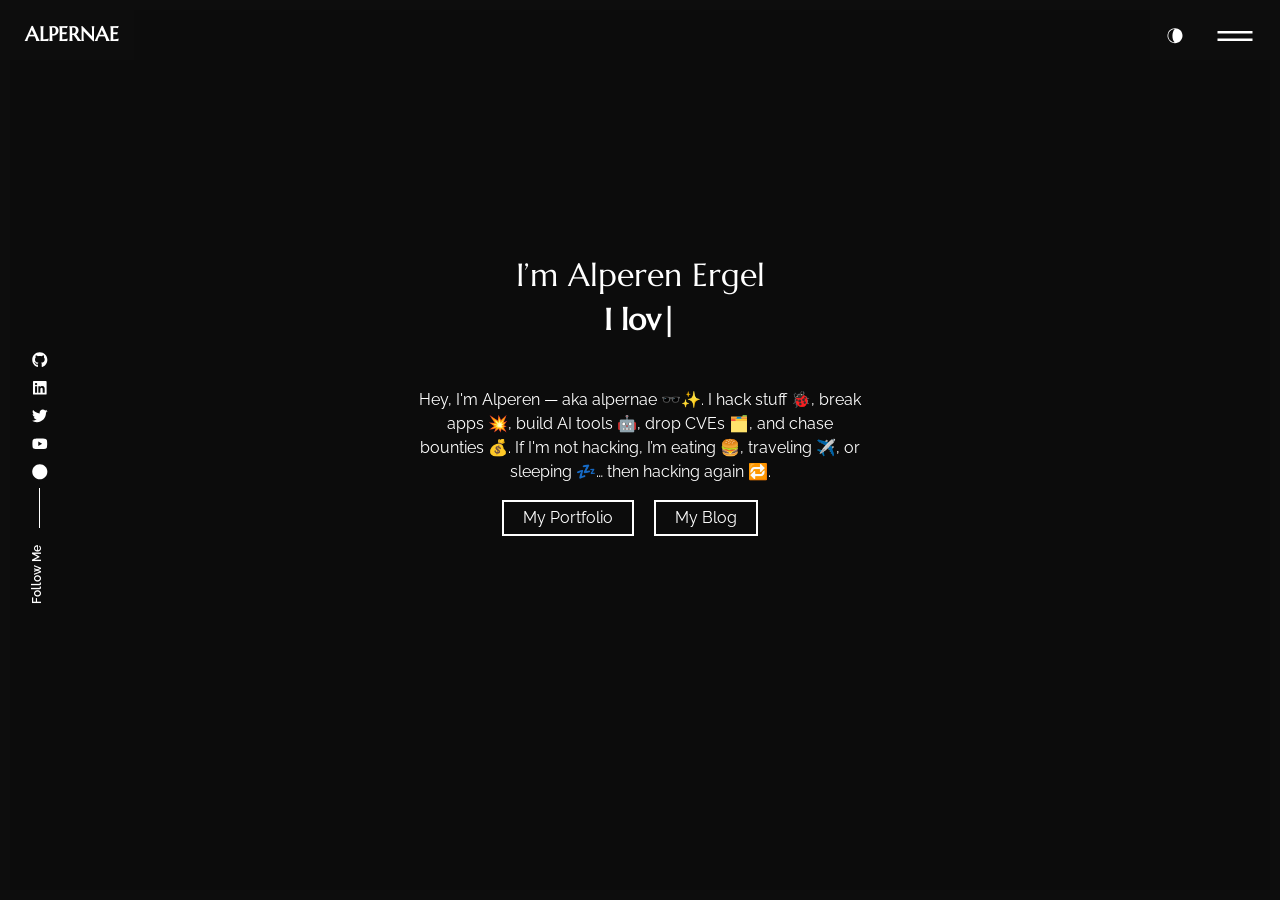
<file: index.html>
<!doctype html><html lang="en"><head><meta charset="utf-8"/><meta name="viewport" content="width=device-width,initial-scale=1"/><meta name="theme-color" content="#000000"/><meta name="author" content="John Doe"><link rel="preconnect" href="https://fonts.gstatic.com"><link rel="preconnect" href="https://fonts.gstatic.com"><link href="https://fonts.googleapis.com/css2?family=Marcellus&display=swap" rel="stylesheet"><link href="https://fonts.googleapis.com/css2?family=Raleway:ital,wght@0,400;0,500;1,400;1,500&display=swap" rel="stylesheet"><script defer="defer" src="/static/js/main.39e0a564.js"></script><link href="/static/css/main.83387ad3.css" rel="stylesheet"></head><body><noscript>You need to enable JavaScript to run this app.</noscript><div id="root"></div></body></html>
</file>
<file: static/css/main.83387ad3.css>
@charset "UTF-8";/*!
 * Bootstrap  v5.2.3 (https://getbootstrap.com/)
 * Copyright 2011-2022 The Bootstrap Authors
 * Copyright 2011-2022 Twitter, Inc.
 * Licensed under MIT (https://github.com/twbs/bootstrap/blob/main/LICENSE)
 */:root{--bs-blue:#0d6efd;--bs-indigo:#6610f2;--bs-purple:#6f42c1;--bs-pink:#d63384;--bs-red:#dc3545;--bs-orange:#fd7e14;--bs-yellow:#ffc107;--bs-green:#198754;--bs-teal:#20c997;--bs-cyan:#0dcaf0;--bs-black:#000;--bs-white:#fff;--bs-gray:#6c757d;--bs-gray-dark:#343a40;--bs-gray-100:#f8f9fa;--bs-gray-200:#e9ecef;--bs-gray-300:#dee2e6;--bs-gray-400:#ced4da;--bs-gray-500:#adb5bd;--bs-gray-600:#6c757d;--bs-gray-700:#495057;--bs-gray-800:#343a40;--bs-gray-900:#212529;--bs-primary:#0d6efd;--bs-secondary:#6c757d;--bs-success:#198754;--bs-info:#0dcaf0;--bs-warning:#ffc107;--bs-danger:#dc3545;--bs-light:#f8f9fa;--bs-dark:#212529;--bs-primary-rgb:13,110,253;--bs-secondary-rgb:108,117,125;--bs-success-rgb:25,135,84;--bs-info-rgb:13,202,240;--bs-warning-rgb:255,193,7;--bs-danger-rgb:220,53,69;--bs-light-rgb:248,249,250;--bs-dark-rgb:33,37,41;--bs-white-rgb:255,255,255;--bs-black-rgb:0,0,0;--bs-body-color-rgb:33,37,41;--bs-body-bg-rgb:255,255,255;--bs-font-sans-serif:system-ui,-apple-system,"Segoe UI",Roboto,"Helvetica Neue","Noto Sans","Liberation Sans",Arial,sans-serif,"Apple Color Emoji","Segoe UI Emoji","Segoe UI Symbol","Noto Color Emoji";--bs-font-monospace:SFMono-Regular,Menlo,Monaco,Consolas,"Liberation Mono","Courier New",monospace;--bs-gradient:linear-gradient(180deg,hsla(0,0%,100%,.15),hsla(0,0%,100%,0));--bs-body-font-family:var(--bs-font-sans-serif);--bs-body-font-size:1rem;--bs-body-font-weight:400;--bs-body-line-height:1.5;--bs-body-color:#212529;--bs-body-bg:#fff;--bs-border-width:1px;--bs-border-style:solid;--bs-border-color:#dee2e6;--bs-border-color-translucent:rgba(0,0,0,.175);--bs-border-radius:0.375rem;--bs-border-radius-sm:0.25rem;--bs-border-radius-lg:0.5rem;--bs-border-radius-xl:1rem;--bs-border-radius-2xl:2rem;--bs-border-radius-pill:50rem;--bs-link-color:#0d6efd;--bs-link-hover-color:#0a58ca;--bs-code-color:#d63384;--bs-highlight-bg:#fff3cd}*,:after,:before{box-sizing:border-box}@media (prefers-reduced-motion:no-preference){:root{scroll-behavior:smooth}}body{-webkit-text-size-adjust:100%;-webkit-tap-highlight-color:transparent;background-color:#fff;background-color:var(--bs-body-bg);color:#212529;color:var(--bs-body-color);font-family:system-ui,-apple-system,Segoe UI,Roboto,Helvetica Neue,Noto Sans,Liberation Sans,Arial,sans-serif,Apple Color Emoji,Segoe UI Emoji,Segoe UI Symbol,Noto Color Emoji;font-family:var(--bs-body-font-family);font-size:1rem;font-size:var(--bs-body-font-size);font-weight:400;font-weight:var(--bs-body-font-weight);line-height:1.5;line-height:var(--bs-body-line-height);text-align:var(--bs-body-text-align)}hr{border:0;border-top:1px solid;color:inherit;margin:1rem 0;opacity:.25}.h1,.h2,.h3,.h4,.h5,.h6,h1,h2,h3,h4,h5,h6{font-weight:500;line-height:1.2;margin-bottom:.5rem;margin-top:0}.h1,h1{font-size:calc(1.375rem + 1.5vw)}@media (min-width:1200px){.h1,h1{font-size:2.5rem}}.h2,h2{font-size:calc(1.325rem + .9vw)}@media (min-width:1200px){.h2,h2{font-size:2rem}}.h3,h3{font-size:calc(1.3rem + .6vw)}@media (min-width:1200px){.h3,h3{font-size:1.75rem}}.h4,h4{font-size:calc(1.275rem + .3vw)}@media (min-width:1200px){.h4,h4{font-size:1.5rem}}.h5,h5{font-size:1.25rem}.h6,h6{font-size:1rem}p{margin-bottom:1rem;margin-top:0}abbr[title]{cursor:help;-webkit-text-decoration:underline dotted;text-decoration:underline dotted;-webkit-text-decoration-skip-ink:none;text-decoration-skip-ink:none}address{font-style:normal;line-height:inherit;margin-bottom:1rem}ol,ul{padding-left:2rem}dl,ol,ul{margin-bottom:1rem;margin-top:0}ol ol,ol ul,ul ol,ul ul{margin-bottom:0}dt{font-weight:700}dd{margin-bottom:.5rem;margin-left:0}blockquote{margin:0 0 1rem}b,strong{font-weight:bolder}.small,small{font-size:.875em}.mark,mark{background-color:#fff3cd;background-color:var(--bs-highlight-bg);padding:.1875em}sub,sup{font-size:.75em;line-height:0;position:relative;vertical-align:initial}sub{bottom:-.25em}sup{top:-.5em}a{color:#0d6efd;color:var(--bs-link-color);text-decoration:underline}a:hover{color:#0a58ca;color:var(--bs-link-hover-color)}a:not([href]):not([class]),a:not([href]):not([class]):hover{color:inherit;text-decoration:none}code,kbd,pre,samp{font-family:SFMono-Regular,Menlo,Monaco,Consolas,Liberation Mono,Courier New,monospace;font-family:var(--bs-font-monospace);font-size:1em}pre{display:block;font-size:.875em;margin-bottom:1rem;margin-top:0;overflow:auto}pre code{color:inherit;font-size:inherit;word-break:normal}code{word-wrap:break-word;color:#d63384;color:var(--bs-code-color);font-size:.875em}a>code{color:inherit}kbd{background-color:#212529;background-color:var(--bs-body-color);border-radius:.25rem;color:#fff;color:var(--bs-body-bg);font-size:.875em;padding:.1875rem .375rem}kbd kbd{font-size:1em;padding:0}figure{margin:0 0 1rem}img,svg{vertical-align:middle}table{border-collapse:collapse;caption-side:bottom}caption{color:#6c757d;padding-bottom:.5rem;padding-top:.5rem;text-align:left}th{text-align:inherit;text-align:-webkit-match-parent}tbody,td,tfoot,th,thead,tr{border:0 solid;border-color:inherit}label{display:inline-block}button{border-radius:0}button:focus:not(:focus-visible){outline:0}button,input,optgroup,select,textarea{font-family:inherit;font-size:inherit;line-height:inherit;margin:0}button,select{text-transform:none}[role=button]{cursor:pointer}select{word-wrap:normal}select:disabled{opacity:1}[list]:not([type=date]):not([type=datetime-local]):not([type=month]):not([type=week]):not([type=time])::-webkit-calendar-picker-indicator{display:none!important}[type=button],[type=reset],[type=submit],button{-webkit-appearance:button}[type=button]:not(:disabled),[type=reset]:not(:disabled),[type=submit]:not(:disabled),button:not(:disabled){cursor:pointer}::-moz-focus-inner{border-style:none;padding:0}textarea{resize:vertical}fieldset{border:0;margin:0;min-width:0;padding:0}legend{float:left;font-size:calc(1.275rem + .3vw);line-height:inherit;margin-bottom:.5rem;padding:0;width:100%}@media (min-width:1200px){legend{font-size:1.5rem}}legend+*{clear:left}::-webkit-datetime-edit-day-field,::-webkit-datetime-edit-fields-wrapper,::-webkit-datetime-edit-hour-field,::-webkit-datetime-edit-minute,::-webkit-datetime-edit-month-field,::-webkit-datetime-edit-text,::-webkit-datetime-edit-year-field{padding:0}::-webkit-inner-spin-button{height:auto}[type=search]{-webkit-appearance:textfield;outline-offset:-2px}::-webkit-search-decoration{-webkit-appearance:none}::-webkit-color-swatch-wrapper{padding:0}::-webkit-file-upload-button{-webkit-appearance:button;font:inherit}::file-selector-button{-webkit-appearance:button;font:inherit}output{display:inline-block}iframe{border:0}summary{cursor:pointer;display:list-item}progress{vertical-align:initial}[hidden]{display:none!important}.lead{font-size:1.25rem;font-weight:300}.display-1{font-size:calc(1.625rem + 4.5vw);font-weight:300;line-height:1.2}@media (min-width:1200px){.display-1{font-size:5rem}}.display-2{font-size:calc(1.575rem + 3.9vw);font-weight:300;line-height:1.2}@media (min-width:1200px){.display-2{font-size:4.5rem}}.display-3{font-size:calc(1.525rem + 3.3vw);font-weight:300;line-height:1.2}@media (min-width:1200px){.display-3{font-size:4rem}}.display-4{font-size:calc(1.475rem + 2.7vw);font-weight:300;line-height:1.2}@media (min-width:1200px){.display-4{font-size:3.5rem}}.display-5{font-size:calc(1.425rem + 2.1vw);font-weight:300;line-height:1.2}@media (min-width:1200px){.display-5{font-size:3rem}}.display-6{font-size:calc(1.375rem + 1.5vw);font-weight:300;line-height:1.2}@media (min-width:1200px){.display-6{font-size:2.5rem}}.list-inline,.list-unstyled{list-style:none;padding-left:0}.list-inline-item{display:inline-block}.list-inline-item:not(:last-child){margin-right:.5rem}.initialism{font-size:.875em;text-transform:uppercase}.blockquote{font-size:1.25rem;margin-bottom:1rem}.blockquote>:last-child{margin-bottom:0}.blockquote-footer{color:#6c757d;font-size:.875em;margin-bottom:1rem;margin-top:-1rem}.blockquote-footer:before{content:"— "}.img-fluid,.img-thumbnail{height:auto;max-width:100%}.img-thumbnail{background-color:#fff;border:1px solid #dee2e6;border:1px solid var(--bs-border-color);border-radius:.375rem;padding:.25rem}.figure{display:inline-block}.figure-img{line-height:1;margin-bottom:.5rem}.figure-caption{color:#6c757d;font-size:.875em}.container,.container-fluid,.container-lg,.container-md,.container-sm,.container-xl,.container-xxl{--bs-gutter-x:1.5rem;--bs-gutter-y:0;margin-left:auto;margin-right:auto;padding-left:calc(var(--bs-gutter-x)*.5);padding-right:calc(var(--bs-gutter-x)*.5);width:100%}@media (min-width:576px){.container,.container-sm{max-width:540px}}@media (min-width:768px){.container,.container-md,.container-sm{max-width:720px}}@media (min-width:992px){.container,.container-lg,.container-md,.container-sm{max-width:960px}}@media (min-width:1200px){.container,.container-lg,.container-md,.container-sm,.container-xl{max-width:1140px}}@media (min-width:1400px){.container,.container-lg,.container-md,.container-sm,.container-xl,.container-xxl{max-width:1320px}}.row{--bs-gutter-x:1.5rem;--bs-gutter-y:0;display:flex;flex-wrap:wrap;margin-left:calc(var(--bs-gutter-x)*-.5);margin-right:calc(var(--bs-gutter-x)*-.5);margin-top:calc(var(--bs-gutter-y)*-1)}.row>*{flex-shrink:0;margin-top:var(--bs-gutter-y);max-width:100%;padding-left:calc(var(--bs-gutter-x)*.5);padding-right:calc(var(--bs-gutter-x)*.5);width:100%}.col{flex:1 0}.row-cols-auto>*{flex:0 0 auto;width:auto}.row-cols-1>*{flex:0 0 auto;width:100%}.row-cols-2>*{flex:0 0 auto;width:50%}.row-cols-3>*{flex:0 0 auto;width:33.3333333333%}.row-cols-4>*{flex:0 0 auto;width:25%}.row-cols-5>*{flex:0 0 auto;width:20%}.row-cols-6>*{flex:0 0 auto;width:16.6666666667%}.col-auto{flex:0 0 auto;width:auto}.col-1{flex:0 0 auto;width:8.33333333%}.col-2{flex:0 0 auto;width:16.66666667%}.col-3{flex:0 0 auto;width:25%}.col-4{flex:0 0 auto;width:33.33333333%}.col-5{flex:0 0 auto;width:41.66666667%}.col-6{flex:0 0 auto;width:50%}.col-7{flex:0 0 auto;width:58.33333333%}.col-8{flex:0 0 auto;width:66.66666667%}.col-9{flex:0 0 auto;width:75%}.col-10{flex:0 0 auto;width:83.33333333%}.col-11{flex:0 0 auto;width:91.66666667%}.col-12{flex:0 0 auto;width:100%}.offset-1{margin-left:8.33333333%}.offset-2{margin-left:16.66666667%}.offset-3{margin-left:25%}.offset-4{margin-left:33.33333333%}.offset-5{margin-left:41.66666667%}.offset-6{margin-left:50%}.offset-7{margin-left:58.33333333%}.offset-8{margin-left:66.66666667%}.offset-9{margin-left:75%}.offset-10{margin-left:83.33333333%}.offset-11{margin-left:91.66666667%}.g-0,.gx-0{--bs-gutter-x:0}.g-0,.gy-0{--bs-gutter-y:0}.g-1,.gx-1{--bs-gutter-x:0.25rem}.g-1,.gy-1{--bs-gutter-y:0.25rem}.g-2,.gx-2{--bs-gutter-x:0.5rem}.g-2,.gy-2{--bs-gutter-y:0.5rem}.g-3,.gx-3{--bs-gutter-x:1rem}.g-3,.gy-3{--bs-gutter-y:1rem}.g-4,.gx-4{--bs-gutter-x:1.5rem}.g-4,.gy-4{--bs-gutter-y:1.5rem}.g-5,.gx-5{--bs-gutter-x:3rem}.g-5,.gy-5{--bs-gutter-y:3rem}@media (min-width:576px){.col-sm{flex:1 0}.row-cols-sm-auto>*{flex:0 0 auto;width:auto}.row-cols-sm-1>*{flex:0 0 auto;width:100%}.row-cols-sm-2>*{flex:0 0 auto;width:50%}.row-cols-sm-3>*{flex:0 0 auto;width:33.3333333333%}.row-cols-sm-4>*{flex:0 0 auto;width:25%}.row-cols-sm-5>*{flex:0 0 auto;width:20%}.row-cols-sm-6>*{flex:0 0 auto;width:16.6666666667%}.col-sm-auto{flex:0 0 auto;width:auto}.col-sm-1{flex:0 0 auto;width:8.33333333%}.col-sm-2{flex:0 0 auto;width:16.66666667%}.col-sm-3{flex:0 0 auto;width:25%}.col-sm-4{flex:0 0 auto;width:33.33333333%}.col-sm-5{flex:0 0 auto;width:41.66666667%}.col-sm-6{flex:0 0 auto;width:50%}.col-sm-7{flex:0 0 auto;width:58.33333333%}.col-sm-8{flex:0 0 auto;width:66.66666667%}.col-sm-9{flex:0 0 auto;width:75%}.col-sm-10{flex:0 0 auto;width:83.33333333%}.col-sm-11{flex:0 0 auto;width:91.66666667%}.col-sm-12{flex:0 0 auto;width:100%}.offset-sm-0{margin-left:0}.offset-sm-1{margin-left:8.33333333%}.offset-sm-2{margin-left:16.66666667%}.offset-sm-3{margin-left:25%}.offset-sm-4{margin-left:33.33333333%}.offset-sm-5{margin-left:41.66666667%}.offset-sm-6{margin-left:50%}.offset-sm-7{margin-left:58.33333333%}.offset-sm-8{margin-left:66.66666667%}.offset-sm-9{margin-left:75%}.offset-sm-10{margin-left:83.33333333%}.offset-sm-11{margin-left:91.66666667%}.g-sm-0,.gx-sm-0{--bs-gutter-x:0}.g-sm-0,.gy-sm-0{--bs-gutter-y:0}.g-sm-1,.gx-sm-1{--bs-gutter-x:0.25rem}.g-sm-1,.gy-sm-1{--bs-gutter-y:0.25rem}.g-sm-2,.gx-sm-2{--bs-gutter-x:0.5rem}.g-sm-2,.gy-sm-2{--bs-gutter-y:0.5rem}.g-sm-3,.gx-sm-3{--bs-gutter-x:1rem}.g-sm-3,.gy-sm-3{--bs-gutter-y:1rem}.g-sm-4,.gx-sm-4{--bs-gutter-x:1.5rem}.g-sm-4,.gy-sm-4{--bs-gutter-y:1.5rem}.g-sm-5,.gx-sm-5{--bs-gutter-x:3rem}.g-sm-5,.gy-sm-5{--bs-gutter-y:3rem}}@media (min-width:768px){.col-md{flex:1 0}.row-cols-md-auto>*{flex:0 0 auto;width:auto}.row-cols-md-1>*{flex:0 0 auto;width:100%}.row-cols-md-2>*{flex:0 0 auto;width:50%}.row-cols-md-3>*{flex:0 0 auto;width:33.3333333333%}.row-cols-md-4>*{flex:0 0 auto;width:25%}.row-cols-md-5>*{flex:0 0 auto;width:20%}.row-cols-md-6>*{flex:0 0 auto;width:16.6666666667%}.col-md-auto{flex:0 0 auto;width:auto}.col-md-1{flex:0 0 auto;width:8.33333333%}.col-md-2{flex:0 0 auto;width:16.66666667%}.col-md-3{flex:0 0 auto;width:25%}.col-md-4{flex:0 0 auto;width:33.33333333%}.col-md-5{flex:0 0 auto;width:41.66666667%}.col-md-6{flex:0 0 auto;width:50%}.col-md-7{flex:0 0 auto;width:58.33333333%}.col-md-8{flex:0 0 auto;width:66.66666667%}.col-md-9{flex:0 0 auto;width:75%}.col-md-10{flex:0 0 auto;width:83.33333333%}.col-md-11{flex:0 0 auto;width:91.66666667%}.col-md-12{flex:0 0 auto;width:100%}.offset-md-0{margin-left:0}.offset-md-1{margin-left:8.33333333%}.offset-md-2{margin-left:16.66666667%}.offset-md-3{margin-left:25%}.offset-md-4{margin-left:33.33333333%}.offset-md-5{margin-left:41.66666667%}.offset-md-6{margin-left:50%}.offset-md-7{margin-left:58.33333333%}.offset-md-8{margin-left:66.66666667%}.offset-md-9{margin-left:75%}.offset-md-10{margin-left:83.33333333%}.offset-md-11{margin-left:91.66666667%}.g-md-0,.gx-md-0{--bs-gutter-x:0}.g-md-0,.gy-md-0{--bs-gutter-y:0}.g-md-1,.gx-md-1{--bs-gutter-x:0.25rem}.g-md-1,.gy-md-1{--bs-gutter-y:0.25rem}.g-md-2,.gx-md-2{--bs-gutter-x:0.5rem}.g-md-2,.gy-md-2{--bs-gutter-y:0.5rem}.g-md-3,.gx-md-3{--bs-gutter-x:1rem}.g-md-3,.gy-md-3{--bs-gutter-y:1rem}.g-md-4,.gx-md-4{--bs-gutter-x:1.5rem}.g-md-4,.gy-md-4{--bs-gutter-y:1.5rem}.g-md-5,.gx-md-5{--bs-gutter-x:3rem}.g-md-5,.gy-md-5{--bs-gutter-y:3rem}}@media (min-width:992px){.col-lg{flex:1 0}.row-cols-lg-auto>*{flex:0 0 auto;width:auto}.row-cols-lg-1>*{flex:0 0 auto;width:100%}.row-cols-lg-2>*{flex:0 0 auto;width:50%}.row-cols-lg-3>*{flex:0 0 auto;width:33.3333333333%}.row-cols-lg-4>*{flex:0 0 auto;width:25%}.row-cols-lg-5>*{flex:0 0 auto;width:20%}.row-cols-lg-6>*{flex:0 0 auto;width:16.6666666667%}.col-lg-auto{flex:0 0 auto;width:auto}.col-lg-1{flex:0 0 auto;width:8.33333333%}.col-lg-2{flex:0 0 auto;width:16.66666667%}.col-lg-3{flex:0 0 auto;width:25%}.col-lg-4{flex:0 0 auto;width:33.33333333%}.col-lg-5{flex:0 0 auto;width:41.66666667%}.col-lg-6{flex:0 0 auto;width:50%}.col-lg-7{flex:0 0 auto;width:58.33333333%}.col-lg-8{flex:0 0 auto;width:66.66666667%}.col-lg-9{flex:0 0 auto;width:75%}.col-lg-10{flex:0 0 auto;width:83.33333333%}.col-lg-11{flex:0 0 auto;width:91.66666667%}.col-lg-12{flex:0 0 auto;width:100%}.offset-lg-0{margin-left:0}.offset-lg-1{margin-left:8.33333333%}.offset-lg-2{margin-left:16.66666667%}.offset-lg-3{margin-left:25%}.offset-lg-4{margin-left:33.33333333%}.offset-lg-5{margin-left:41.66666667%}.offset-lg-6{margin-left:50%}.offset-lg-7{margin-left:58.33333333%}.offset-lg-8{margin-left:66.66666667%}.offset-lg-9{margin-left:75%}.offset-lg-10{margin-left:83.33333333%}.offset-lg-11{margin-left:91.66666667%}.g-lg-0,.gx-lg-0{--bs-gutter-x:0}.g-lg-0,.gy-lg-0{--bs-gutter-y:0}.g-lg-1,.gx-lg-1{--bs-gutter-x:0.25rem}.g-lg-1,.gy-lg-1{--bs-gutter-y:0.25rem}.g-lg-2,.gx-lg-2{--bs-gutter-x:0.5rem}.g-lg-2,.gy-lg-2{--bs-gutter-y:0.5rem}.g-lg-3,.gx-lg-3{--bs-gutter-x:1rem}.g-lg-3,.gy-lg-3{--bs-gutter-y:1rem}.g-lg-4,.gx-lg-4{--bs-gutter-x:1.5rem}.g-lg-4,.gy-lg-4{--bs-gutter-y:1.5rem}.g-lg-5,.gx-lg-5{--bs-gutter-x:3rem}.g-lg-5,.gy-lg-5{--bs-gutter-y:3rem}}@media (min-width:1200px){.col-xl{flex:1 0}.row-cols-xl-auto>*{flex:0 0 auto;width:auto}.row-cols-xl-1>*{flex:0 0 auto;width:100%}.row-cols-xl-2>*{flex:0 0 auto;width:50%}.row-cols-xl-3>*{flex:0 0 auto;width:33.3333333333%}.row-cols-xl-4>*{flex:0 0 auto;width:25%}.row-cols-xl-5>*{flex:0 0 auto;width:20%}.row-cols-xl-6>*{flex:0 0 auto;width:16.6666666667%}.col-xl-auto{flex:0 0 auto;width:auto}.col-xl-1{flex:0 0 auto;width:8.33333333%}.col-xl-2{flex:0 0 auto;width:16.66666667%}.col-xl-3{flex:0 0 auto;width:25%}.col-xl-4{flex:0 0 auto;width:33.33333333%}.col-xl-5{flex:0 0 auto;width:41.66666667%}.col-xl-6{flex:0 0 auto;width:50%}.col-xl-7{flex:0 0 auto;width:58.33333333%}.col-xl-8{flex:0 0 auto;width:66.66666667%}.col-xl-9{flex:0 0 auto;width:75%}.col-xl-10{flex:0 0 auto;width:83.33333333%}.col-xl-11{flex:0 0 auto;width:91.66666667%}.col-xl-12{flex:0 0 auto;width:100%}.offset-xl-0{margin-left:0}.offset-xl-1{margin-left:8.33333333%}.offset-xl-2{margin-left:16.66666667%}.offset-xl-3{margin-left:25%}.offset-xl-4{margin-left:33.33333333%}.offset-xl-5{margin-left:41.66666667%}.offset-xl-6{margin-left:50%}.offset-xl-7{margin-left:58.33333333%}.offset-xl-8{margin-left:66.66666667%}.offset-xl-9{margin-left:75%}.offset-xl-10{margin-left:83.33333333%}.offset-xl-11{margin-left:91.66666667%}.g-xl-0,.gx-xl-0{--bs-gutter-x:0}.g-xl-0,.gy-xl-0{--bs-gutter-y:0}.g-xl-1,.gx-xl-1{--bs-gutter-x:0.25rem}.g-xl-1,.gy-xl-1{--bs-gutter-y:0.25rem}.g-xl-2,.gx-xl-2{--bs-gutter-x:0.5rem}.g-xl-2,.gy-xl-2{--bs-gutter-y:0.5rem}.g-xl-3,.gx-xl-3{--bs-gutter-x:1rem}.g-xl-3,.gy-xl-3{--bs-gutter-y:1rem}.g-xl-4,.gx-xl-4{--bs-gutter-x:1.5rem}.g-xl-4,.gy-xl-4{--bs-gutter-y:1.5rem}.g-xl-5,.gx-xl-5{--bs-gutter-x:3rem}.g-xl-5,.gy-xl-5{--bs-gutter-y:3rem}}@media (min-width:1400px){.col-xxl{flex:1 0}.row-cols-xxl-auto>*{flex:0 0 auto;width:auto}.row-cols-xxl-1>*{flex:0 0 auto;width:100%}.row-cols-xxl-2>*{flex:0 0 auto;width:50%}.row-cols-xxl-3>*{flex:0 0 auto;width:33.3333333333%}.row-cols-xxl-4>*{flex:0 0 auto;width:25%}.row-cols-xxl-5>*{flex:0 0 auto;width:20%}.row-cols-xxl-6>*{flex:0 0 auto;width:16.6666666667%}.col-xxl-auto{flex:0 0 auto;width:auto}.col-xxl-1{flex:0 0 auto;width:8.33333333%}.col-xxl-2{flex:0 0 auto;width:16.66666667%}.col-xxl-3{flex:0 0 auto;width:25%}.col-xxl-4{flex:0 0 auto;width:33.33333333%}.col-xxl-5{flex:0 0 auto;width:41.66666667%}.col-xxl-6{flex:0 0 auto;width:50%}.col-xxl-7{flex:0 0 auto;width:58.33333333%}.col-xxl-8{flex:0 0 auto;width:66.66666667%}.col-xxl-9{flex:0 0 auto;width:75%}.col-xxl-10{flex:0 0 auto;width:83.33333333%}.col-xxl-11{flex:0 0 auto;width:91.66666667%}.col-xxl-12{flex:0 0 auto;width:100%}.offset-xxl-0{margin-left:0}.offset-xxl-1{margin-left:8.33333333%}.offset-xxl-2{margin-left:16.66666667%}.offset-xxl-3{margin-left:25%}.offset-xxl-4{margin-left:33.33333333%}.offset-xxl-5{margin-left:41.66666667%}.offset-xxl-6{margin-left:50%}.offset-xxl-7{margin-left:58.33333333%}.offset-xxl-8{margin-left:66.66666667%}.offset-xxl-9{margin-left:75%}.offset-xxl-10{margin-left:83.33333333%}.offset-xxl-11{margin-left:91.66666667%}.g-xxl-0,.gx-xxl-0{--bs-gutter-x:0}.g-xxl-0,.gy-xxl-0{--bs-gutter-y:0}.g-xxl-1,.gx-xxl-1{--bs-gutter-x:0.25rem}.g-xxl-1,.gy-xxl-1{--bs-gutter-y:0.25rem}.g-xxl-2,.gx-xxl-2{--bs-gutter-x:0.5rem}.g-xxl-2,.gy-xxl-2{--bs-gutter-y:0.5rem}.g-xxl-3,.gx-xxl-3{--bs-gutter-x:1rem}.g-xxl-3,.gy-xxl-3{--bs-gutter-y:1rem}.g-xxl-4,.gx-xxl-4{--bs-gutter-x:1.5rem}.g-xxl-4,.gy-xxl-4{--bs-gutter-y:1.5rem}.g-xxl-5,.gx-xxl-5{--bs-gutter-x:3rem}.g-xxl-5,.gy-xxl-5{--bs-gutter-y:3rem}}.table{--bs-table-color:var(--bs-body-color);--bs-table-bg:transparent;--bs-table-border-color:var(--bs-border-color);--bs-table-accent-bg:transparent;--bs-table-striped-color:var(--bs-body-color);--bs-table-striped-bg:rgba(0,0,0,.05);--bs-table-active-color:var(--bs-body-color);--bs-table-active-bg:rgba(0,0,0,.1);--bs-table-hover-color:var(--bs-body-color);--bs-table-hover-bg:rgba(0,0,0,.075);border-color:var(--bs-table-border-color);color:var(--bs-table-color);margin-bottom:1rem;vertical-align:top;width:100%}.table>:not(caption)>*>*{background-color:var(--bs-table-bg);border-bottom-width:1px;box-shadow:inset 0 0 0 9999px var(--bs-table-accent-bg);padding:.5rem}.table>tbody{vertical-align:inherit}.table>thead{vertical-align:bottom}.table-group-divider{border-top:2px solid}.caption-top{caption-side:top}.table-sm>:not(caption)>*>*{padding:.25rem}.table-bordered>:not(caption)>*{border-width:1px 0}.table-bordered>:not(caption)>*>*{border-width:0 1px}.table-borderless>:not(caption)>*>*{border-bottom-width:0}.table-borderless>:not(:first-child){border-top-width:0}.table-striped-columns>:not(caption)>tr>:nth-child(2n),.table-striped>tbody>tr:nth-of-type(odd)>*{--bs-table-accent-bg:var(--bs-table-striped-bg);color:var(--bs-table-striped-color)}.table-active{--bs-table-accent-bg:var(--bs-table-active-bg);color:var(--bs-table-active-color)}.table-hover>tbody>tr:hover>*{--bs-table-accent-bg:var(--bs-table-hover-bg);color:var(--bs-table-hover-color)}.table-primary{--bs-table-color:#000;--bs-table-bg:#cfe2ff;--bs-table-border-color:#bacbe6;--bs-table-striped-bg:#c5d7f2;--bs-table-striped-color:#000;--bs-table-active-bg:#bacbe6;--bs-table-active-color:#000;--bs-table-hover-bg:#bfd1ec;--bs-table-hover-color:#000}.table-primary,.table-secondary{border-color:var(--bs-table-border-color);color:var(--bs-table-color)}.table-secondary{--bs-table-color:#000;--bs-table-bg:#e2e3e5;--bs-table-border-color:#cbccce;--bs-table-striped-bg:#d7d8da;--bs-table-striped-color:#000;--bs-table-active-bg:#cbccce;--bs-table-active-color:#000;--bs-table-hover-bg:#d1d2d4;--bs-table-hover-color:#000}.table-success{--bs-table-color:#000;--bs-table-bg:#d1e7dd;--bs-table-border-color:#bcd0c7;--bs-table-striped-bg:#c7dbd2;--bs-table-striped-color:#000;--bs-table-active-bg:#bcd0c7;--bs-table-active-color:#000;--bs-table-hover-bg:#c1d6cc;--bs-table-hover-color:#000}.table-info,.table-success{border-color:var(--bs-table-border-color);color:var(--bs-table-color)}.table-info{--bs-table-color:#000;--bs-table-bg:#cff4fc;--bs-table-border-color:#badce3;--bs-table-striped-bg:#c5e8ef;--bs-table-striped-color:#000;--bs-table-active-bg:#badce3;--bs-table-active-color:#000;--bs-table-hover-bg:#bfe2e9;--bs-table-hover-color:#000}.table-warning{--bs-table-color:#000;--bs-table-bg:#fff3cd;--bs-table-border-color:#e6dbb9;--bs-table-striped-bg:#f2e7c3;--bs-table-striped-color:#000;--bs-table-active-bg:#e6dbb9;--bs-table-active-color:#000;--bs-table-hover-bg:#ece1be;--bs-table-hover-color:#000}.table-danger,.table-warning{border-color:var(--bs-table-border-color);color:var(--bs-table-color)}.table-danger{--bs-table-color:#000;--bs-table-bg:#f8d7da;--bs-table-border-color:#dfc2c4;--bs-table-striped-bg:#eccccf;--bs-table-striped-color:#000;--bs-table-active-bg:#dfc2c4;--bs-table-active-color:#000;--bs-table-hover-bg:#e5c7ca;--bs-table-hover-color:#000}.table-light{--bs-table-color:#000;--bs-table-bg:#f8f9fa;--bs-table-border-color:#dfe0e1;--bs-table-striped-bg:#ecedee;--bs-table-striped-color:#000;--bs-table-active-bg:#dfe0e1;--bs-table-active-color:#000;--bs-table-hover-bg:#e5e6e7;--bs-table-hover-color:#000}.table-dark,.table-light{border-color:var(--bs-table-border-color);color:var(--bs-table-color)}.table-dark{--bs-table-color:#fff;--bs-table-bg:#212529;--bs-table-border-color:#373b3e;--bs-table-striped-bg:#2c3034;--bs-table-striped-color:#fff;--bs-table-active-bg:#373b3e;--bs-table-active-color:#fff;--bs-table-hover-bg:#323539;--bs-table-hover-color:#fff}.table-responsive{-webkit-overflow-scrolling:touch;overflow-x:auto}@media (max-width:575.98px){.table-responsive-sm{-webkit-overflow-scrolling:touch;overflow-x:auto}}@media (max-width:767.98px){.table-responsive-md{-webkit-overflow-scrolling:touch;overflow-x:auto}}@media (max-width:991.98px){.table-responsive-lg{-webkit-overflow-scrolling:touch;overflow-x:auto}}@media (max-width:1199.98px){.table-responsive-xl{-webkit-overflow-scrolling:touch;overflow-x:auto}}@media (max-width:1399.98px){.table-responsive-xxl{-webkit-overflow-scrolling:touch;overflow-x:auto}}.form-label{margin-bottom:.5rem}.col-form-label{font-size:inherit;line-height:1.5;margin-bottom:0;padding-bottom:calc(.375rem + 1px);padding-top:calc(.375rem + 1px)}.col-form-label-lg{font-size:1.25rem;padding-bottom:calc(.5rem + 1px);padding-top:calc(.5rem + 1px)}.col-form-label-sm{font-size:.875rem;padding-bottom:calc(.25rem + 1px);padding-top:calc(.25rem + 1px)}.form-text{color:#6c757d;font-size:.875em;margin-top:.25rem}.form-control{-webkit-appearance:none;appearance:none;background-clip:padding-box;background-color:#fff;border:1px solid #ced4da;border-radius:.375rem;color:#212529;display:block;font-size:1rem;font-weight:400;line-height:1.5;padding:.375rem .75rem;transition:border-color .15s ease-in-out,box-shadow .15s ease-in-out;width:100%}@media (prefers-reduced-motion:reduce){.form-control{transition:none}}.form-control[type=file]{overflow:hidden}.form-control[type=file]:not(:disabled):not([readonly]){cursor:pointer}.form-control:focus{background-color:#fff;border-color:#86b7fe;box-shadow:0 0 0 .25rem rgba(13,110,253,.25);color:#212529;outline:0}.form-control::-webkit-date-and-time-value{height:1.5em}.form-control::-webkit-input-placeholder{color:#6c757d;opacity:1}.form-control::placeholder{color:#6c757d;opacity:1}.form-control:disabled{background-color:#e9ecef;opacity:1}.form-control::-webkit-file-upload-button{-webkit-margin-end:.75rem;background-color:#e9ecef;border:0 solid;border-color:inherit;border-inline-end-width:1px;border-radius:0;color:#212529;margin:-.375rem -.75rem;margin-inline-end:.75rem;padding:.375rem .75rem;pointer-events:none;-webkit-transition:color .15s ease-in-out,background-color .15s ease-in-out,border-color .15s ease-in-out,box-shadow .15s ease-in-out;transition:color .15s ease-in-out,background-color .15s ease-in-out,border-color .15s ease-in-out,box-shadow .15s ease-in-out}.form-control::file-selector-button{-webkit-margin-end:.75rem;background-color:#e9ecef;border:0 solid;border-color:inherit;border-inline-end-width:1px;border-radius:0;color:#212529;margin:-.375rem -.75rem;margin-inline-end:.75rem;padding:.375rem .75rem;pointer-events:none;transition:color .15s ease-in-out,background-color .15s ease-in-out,border-color .15s ease-in-out,box-shadow .15s ease-in-out}@media (prefers-reduced-motion:reduce){.form-control::-webkit-file-upload-button{-webkit-transition:none;transition:none}.form-control::file-selector-button{transition:none}}.form-control:hover:not(:disabled):not([readonly])::-webkit-file-upload-button{background-color:#dde0e3}.form-control:hover:not(:disabled):not([readonly])::file-selector-button{background-color:#dde0e3}.form-control-plaintext{background-color:initial;border:solid transparent;border-width:1px 0;color:#212529;display:block;line-height:1.5;margin-bottom:0;padding:.375rem 0;width:100%}.form-control-plaintext:focus{outline:0}.form-control-plaintext.form-control-lg,.form-control-plaintext.form-control-sm{padding-left:0;padding-right:0}.form-control-sm{border-radius:.25rem;font-size:.875rem;min-height:calc(1.5em + .5rem + 2px);padding:.25rem .5rem}.form-control-sm::-webkit-file-upload-button{-webkit-margin-end:.5rem;margin:-.25rem -.5rem;margin-inline-end:.5rem;padding:.25rem .5rem}.form-control-sm::file-selector-button{-webkit-margin-end:.5rem;margin:-.25rem -.5rem;margin-inline-end:.5rem;padding:.25rem .5rem}.form-control-lg{border-radius:.5rem;font-size:1.25rem;min-height:calc(1.5em + 1rem + 2px);padding:.5rem 1rem}.form-control-lg::-webkit-file-upload-button{-webkit-margin-end:1rem;margin:-.5rem -1rem;margin-inline-end:1rem;padding:.5rem 1rem}.form-control-lg::file-selector-button{-webkit-margin-end:1rem;margin:-.5rem -1rem;margin-inline-end:1rem;padding:.5rem 1rem}textarea.form-control{min-height:calc(1.5em + .75rem + 2px)}textarea.form-control-sm{min-height:calc(1.5em + .5rem + 2px)}textarea.form-control-lg{min-height:calc(1.5em + 1rem + 2px)}.form-control-color{height:calc(1.5em + .75rem + 2px);padding:.375rem;width:3rem}.form-control-color:not(:disabled):not([readonly]){cursor:pointer}.form-control-color::-moz-color-swatch{border:0!important;border-radius:.375rem}.form-control-color::-webkit-color-swatch{border-radius:.375rem}.form-control-color.form-control-sm{height:calc(1.5em + .5rem + 2px)}.form-control-color.form-control-lg{height:calc(1.5em + 1rem + 2px)}.form-select{-moz-padding-start:calc(.75rem - 3px);-webkit-appearance:none;appearance:none;background-color:#fff;background-image:url("data:image/svg+xml;charset=utf-8,%3Csvg xmlns='http://www.w3.org/2000/svg' viewBox='0 0 16 16'%3E%3Cpath fill='none' stroke='%23343a40' stroke-linecap='round' stroke-linejoin='round' stroke-width='2' d='m2 5 6 6 6-6'/%3E%3C/svg%3E");background-position:right .75rem center;background-repeat:no-repeat;background-size:16px 12px;border:1px solid #ced4da;border-radius:.375rem;color:#212529;display:block;font-size:1rem;font-weight:400;line-height:1.5;padding:.375rem 2.25rem .375rem .75rem;transition:border-color .15s ease-in-out,box-shadow .15s ease-in-out;width:100%}@media (prefers-reduced-motion:reduce){.form-select{transition:none}}.form-select:focus{border-color:#86b7fe;box-shadow:0 0 0 .25rem rgba(13,110,253,.25);outline:0}.form-select[multiple],.form-select[size]:not([size="1"]){background-image:none;padding-right:.75rem}.form-select:disabled{background-color:#e9ecef}.form-select:-moz-focusring{color:transparent;text-shadow:0 0 0 #212529}.form-select-sm{border-radius:.25rem;font-size:.875rem;padding-bottom:.25rem;padding-left:.5rem;padding-top:.25rem}.form-select-lg{border-radius:.5rem;font-size:1.25rem;padding-bottom:.5rem;padding-left:1rem;padding-top:.5rem}.form-check{display:block;margin-bottom:.125rem;min-height:1.5rem;padding-left:1.5em}.form-check .form-check-input{float:left;margin-left:-1.5em}.form-check-reverse{padding-left:0;padding-right:1.5em;text-align:right}.form-check-reverse .form-check-input{float:right;margin-left:0;margin-right:-1.5em}.form-check-input{-webkit-appearance:none;appearance:none;background-color:#fff;background-position:50%;background-repeat:no-repeat;background-size:contain;border:1px solid rgba(0,0,0,.25);height:1em;margin-top:.25em;-webkit-print-color-adjust:exact;print-color-adjust:exact;vertical-align:top;width:1em}.form-check-input[type=checkbox]{border-radius:.25em}.form-check-input[type=radio]{border-radius:50%}.form-check-input:active{-webkit-filter:brightness(90%);filter:brightness(90%)}.form-check-input:focus{border-color:#86b7fe;box-shadow:0 0 0 .25rem rgba(13,110,253,.25);outline:0}.form-check-input:checked{background-color:#0d6efd;border-color:#0d6efd}.form-check-input:checked[type=checkbox]{background-image:url("data:image/svg+xml;charset=utf-8,%3Csvg xmlns='http://www.w3.org/2000/svg' viewBox='0 0 20 20'%3E%3Cpath fill='none' stroke='%23fff' stroke-linecap='round' stroke-linejoin='round' stroke-width='3' d='m6 10 3 3 6-6'/%3E%3C/svg%3E")}.form-check-input:checked[type=radio]{background-image:url("data:image/svg+xml;charset=utf-8,%3Csvg xmlns='http://www.w3.org/2000/svg' viewBox='-4 -4 8 8'%3E%3Ccircle r='2' fill='%23fff'/%3E%3C/svg%3E")}.form-check-input[type=checkbox]:indeterminate{background-color:#0d6efd;background-image:url("data:image/svg+xml;charset=utf-8,%3Csvg xmlns='http://www.w3.org/2000/svg' viewBox='0 0 20 20'%3E%3Cpath fill='none' stroke='%23fff' stroke-linecap='round' stroke-linejoin='round' stroke-width='3' d='M6 10h8'/%3E%3C/svg%3E");border-color:#0d6efd}.form-check-input:disabled{-webkit-filter:none;filter:none;opacity:.5;pointer-events:none}.form-check-input:disabled~.form-check-label,.form-check-input[disabled]~.form-check-label{cursor:default;opacity:.5}.form-switch{padding-left:2.5em}.form-switch .form-check-input{background-image:url("data:image/svg+xml;charset=utf-8,%3Csvg xmlns='http://www.w3.org/2000/svg' viewBox='-4 -4 8 8'%3E%3Ccircle r='3' fill='rgba(0, 0, 0, 0.25)'/%3E%3C/svg%3E");background-position:0;border-radius:2em;margin-left:-2.5em;transition:background-position .15s ease-in-out;width:2em}@media (prefers-reduced-motion:reduce){.form-switch .form-check-input{transition:none}}.form-switch .form-check-input:focus{background-image:url("data:image/svg+xml;charset=utf-8,%3Csvg xmlns='http://www.w3.org/2000/svg' viewBox='-4 -4 8 8'%3E%3Ccircle r='3' fill='%2386b7fe'/%3E%3C/svg%3E")}.form-switch .form-check-input:checked{background-image:url("data:image/svg+xml;charset=utf-8,%3Csvg xmlns='http://www.w3.org/2000/svg' viewBox='-4 -4 8 8'%3E%3Ccircle r='3' fill='%23fff'/%3E%3C/svg%3E");background-position:100%}.form-switch.form-check-reverse{padding-left:0;padding-right:2.5em}.form-switch.form-check-reverse .form-check-input{margin-left:0;margin-right:-2.5em}.form-check-inline{display:inline-block;margin-right:1rem}.btn-check{clip:rect(0,0,0,0);pointer-events:none;position:absolute}.btn-check:disabled+.btn,.btn-check[disabled]+.btn{-webkit-filter:none;filter:none;opacity:.65;pointer-events:none}.form-range{-webkit-appearance:none;appearance:none;background-color:initial;height:1.5rem;padding:0;width:100%}.form-range:focus{outline:0}.form-range:focus::-webkit-slider-thumb{box-shadow:0 0 0 1px #fff,0 0 0 .25rem rgba(13,110,253,.25)}.form-range:focus::-moz-range-thumb{box-shadow:0 0 0 1px #fff,0 0 0 .25rem rgba(13,110,253,.25)}.form-range::-moz-focus-outer{border:0}.form-range::-webkit-slider-thumb{-webkit-appearance:none;appearance:none;background-color:#0d6efd;border:0;border-radius:1rem;height:1rem;margin-top:-.25rem;-webkit-transition:background-color .15s ease-in-out,border-color .15s ease-in-out,box-shadow .15s ease-in-out;transition:background-color .15s ease-in-out,border-color .15s ease-in-out,box-shadow .15s ease-in-out;width:1rem}@media (prefers-reduced-motion:reduce){.form-range::-webkit-slider-thumb{-webkit-transition:none;transition:none}}.form-range::-webkit-slider-thumb:active{background-color:#b6d4fe}.form-range::-webkit-slider-runnable-track{background-color:#dee2e6;border-color:transparent;border-radius:1rem;color:transparent;cursor:pointer;height:.5rem;width:100%}.form-range::-moz-range-thumb{appearance:none;background-color:#0d6efd;border:0;border-radius:1rem;height:1rem;-moz-transition:background-color .15s ease-in-out,border-color .15s ease-in-out,box-shadow .15s ease-in-out;transition:background-color .15s ease-in-out,border-color .15s ease-in-out,box-shadow .15s ease-in-out;width:1rem}@media (prefers-reduced-motion:reduce){.form-range::-moz-range-thumb{-moz-transition:none;transition:none}}.form-range::-moz-range-thumb:active{background-color:#b6d4fe}.form-range::-moz-range-track{background-color:#dee2e6;border-color:transparent;border-radius:1rem;color:transparent;cursor:pointer;height:.5rem;width:100%}.form-range:disabled{pointer-events:none}.form-range:disabled::-webkit-slider-thumb{background-color:#adb5bd}.form-range:disabled::-moz-range-thumb{background-color:#adb5bd}.form-floating{position:relative}.form-floating>.form-control,.form-floating>.form-control-plaintext,.form-floating>.form-select{height:calc(3.5rem + 2px);line-height:1.25}.form-floating>label{border:1px solid transparent;height:100%;left:0;overflow:hidden;padding:1rem .75rem;pointer-events:none;position:absolute;text-align:start;text-overflow:ellipsis;top:0;-webkit-transform-origin:0 0;transform-origin:0 0;transition:opacity .1s ease-in-out,-webkit-transform .1s ease-in-out;transition:opacity .1s ease-in-out,transform .1s ease-in-out;transition:opacity .1s ease-in-out,transform .1s ease-in-out,-webkit-transform .1s ease-in-out;white-space:nowrap;width:100%}@media (prefers-reduced-motion:reduce){.form-floating>label{transition:none}}.form-floating>.form-control,.form-floating>.form-control-plaintext{padding:1rem .75rem}.form-floating>.form-control-plaintext::-webkit-input-placeholder,.form-floating>.form-control::-webkit-input-placeholder{color:transparent}.form-floating>.form-control-plaintext::placeholder,.form-floating>.form-control::placeholder{color:transparent}.form-floating>.form-control-plaintext:focus,.form-floating>.form-control-plaintext:not(:placeholder-shown),.form-floating>.form-control:focus,.form-floating>.form-control:not(:placeholder-shown){padding-bottom:.625rem;padding-top:1.625rem}.form-floating>.form-control-plaintext:-webkit-autofill,.form-floating>.form-control:-webkit-autofill{padding-bottom:.625rem;padding-top:1.625rem}.form-floating>.form-select{padding-bottom:.625rem;padding-top:1.625rem}.form-floating>.form-control-plaintext~label,.form-floating>.form-control:focus~label,.form-floating>.form-control:not(:placeholder-shown)~label,.form-floating>.form-select~label{opacity:.65;-webkit-transform:scale(.85) translateY(-.5rem) translateX(.15rem);transform:scale(.85) translateY(-.5rem) translateX(.15rem)}.form-floating>.form-control:-webkit-autofill~label{opacity:.65;-webkit-transform:scale(.85) translateY(-.5rem) translateX(.15rem);transform:scale(.85) translateY(-.5rem) translateX(.15rem)}.form-floating>.form-control-plaintext~label{border-width:1px 0}.input-group{align-items:stretch;display:flex;flex-wrap:wrap;position:relative;width:100%}.input-group>.form-control,.input-group>.form-floating,.input-group>.form-select{flex:1 1 auto;min-width:0;position:relative;width:1%}.input-group>.form-control:focus,.input-group>.form-floating:focus-within,.input-group>.form-select:focus{z-index:5}.input-group .btn{position:relative;z-index:2}.input-group .btn:focus{z-index:5}.input-group-text{align-items:center;background-color:#e9ecef;border:1px solid #ced4da;border-radius:.375rem;color:#212529;display:flex;font-size:1rem;font-weight:400;line-height:1.5;padding:.375rem .75rem;text-align:center;white-space:nowrap}.input-group-lg>.btn,.input-group-lg>.form-control,.input-group-lg>.form-select,.input-group-lg>.input-group-text{border-radius:.5rem;font-size:1.25rem;padding:.5rem 1rem}.input-group-sm>.btn,.input-group-sm>.form-control,.input-group-sm>.form-select,.input-group-sm>.input-group-text{border-radius:.25rem;font-size:.875rem;padding:.25rem .5rem}.input-group-lg>.form-select,.input-group-sm>.form-select{padding-right:3rem}.input-group.has-validation>.dropdown-toggle:nth-last-child(n+4),.input-group.has-validation>.form-floating:nth-last-child(n+3)>.form-control,.input-group.has-validation>.form-floating:nth-last-child(n+3)>.form-select,.input-group.has-validation>:nth-last-child(n+3):not(.dropdown-toggle):not(.dropdown-menu):not(.form-floating),.input-group:not(.has-validation)>.dropdown-toggle:nth-last-child(n+3),.input-group:not(.has-validation)>.form-floating:not(:last-child)>.form-control,.input-group:not(.has-validation)>.form-floating:not(:last-child)>.form-select,.input-group:not(.has-validation)>:not(:last-child):not(.dropdown-toggle):not(.dropdown-menu):not(.form-floating){border-bottom-right-radius:0;border-top-right-radius:0}.input-group>:not(:first-child):not(.dropdown-menu):not(.valid-tooltip):not(.valid-feedback):not(.invalid-tooltip):not(.invalid-feedback){border-bottom-left-radius:0;border-top-left-radius:0;margin-left:-1px}.input-group>.form-floating:not(:first-child)>.form-control,.input-group>.form-floating:not(:first-child)>.form-select{border-bottom-left-radius:0;border-top-left-radius:0}.valid-feedback{color:#198754;display:none;font-size:.875em;margin-top:.25rem;width:100%}.valid-tooltip{background-color:rgba(25,135,84,.9);border-radius:.375rem;color:#fff;display:none;font-size:.875rem;margin-top:.1rem;max-width:100%;padding:.25rem .5rem;position:absolute;top:100%;z-index:5}.is-valid~.valid-feedback,.is-valid~.valid-tooltip,.was-validated :valid~.valid-feedback,.was-validated :valid~.valid-tooltip{display:block}.form-control.is-valid,.was-validated .form-control:valid{background-image:url("data:image/svg+xml;charset=utf-8,%3Csvg xmlns='http://www.w3.org/2000/svg' viewBox='0 0 8 8'%3E%3Cpath fill='%23198754' d='M2.3 6.73.6 4.53c-.4-1.04.46-1.4 1.1-.8l1.1 1.4 3.4-3.8c.6-.63 1.6-.27 1.2.7l-4 4.6c-.43.5-.8.4-1.1.1z'/%3E%3C/svg%3E");background-position:right calc(.375em + .1875rem) center;background-repeat:no-repeat;background-size:calc(.75em + .375rem) calc(.75em + .375rem);border-color:#198754;padding-right:calc(1.5em + .75rem)}.form-control.is-valid:focus,.was-validated .form-control:valid:focus{border-color:#198754;box-shadow:0 0 0 .25rem rgba(25,135,84,.25)}.was-validated textarea.form-control:valid,textarea.form-control.is-valid{background-position:top calc(.375em + .1875rem) right calc(.375em + .1875rem);padding-right:calc(1.5em + .75rem)}.form-select.is-valid,.was-validated .form-select:valid{border-color:#198754}.form-select.is-valid:not([multiple]):not([size]),.form-select.is-valid:not([multiple])[size="1"],.was-validated .form-select:valid:not([multiple]):not([size]),.was-validated .form-select:valid:not([multiple])[size="1"]{background-image:url("data:image/svg+xml;charset=utf-8,%3Csvg xmlns='http://www.w3.org/2000/svg' viewBox='0 0 16 16'%3E%3Cpath fill='none' stroke='%23343a40' stroke-linecap='round' stroke-linejoin='round' stroke-width='2' d='m2 5 6 6 6-6'/%3E%3C/svg%3E"),url("data:image/svg+xml;charset=utf-8,%3Csvg xmlns='http://www.w3.org/2000/svg' viewBox='0 0 8 8'%3E%3Cpath fill='%23198754' d='M2.3 6.73.6 4.53c-.4-1.04.46-1.4 1.1-.8l1.1 1.4 3.4-3.8c.6-.63 1.6-.27 1.2.7l-4 4.6c-.43.5-.8.4-1.1.1z'/%3E%3C/svg%3E");background-position:right .75rem center,center right 2.25rem;background-size:16px 12px,calc(.75em + .375rem) calc(.75em + .375rem);padding-right:4.125rem}.form-select.is-valid:focus,.was-validated .form-select:valid:focus{border-color:#198754;box-shadow:0 0 0 .25rem rgba(25,135,84,.25)}.form-control-color.is-valid,.was-validated .form-control-color:valid{width:calc(3.75rem + 1.5em)}.form-check-input.is-valid,.was-validated .form-check-input:valid{border-color:#198754}.form-check-input.is-valid:checked,.was-validated .form-check-input:valid:checked{background-color:#198754}.form-check-input.is-valid:focus,.was-validated .form-check-input:valid:focus{box-shadow:0 0 0 .25rem rgba(25,135,84,.25)}.form-check-input.is-valid~.form-check-label,.was-validated .form-check-input:valid~.form-check-label{color:#198754}.form-check-inline .form-check-input~.valid-feedback{margin-left:.5em}.input-group>.form-control:not(:focus).is-valid,.input-group>.form-floating:not(:focus-within).is-valid,.input-group>.form-select:not(:focus).is-valid,.was-validated .input-group>.form-control:not(:focus):valid,.was-validated .input-group>.form-floating:not(:focus-within):valid,.was-validated .input-group>.form-select:not(:focus):valid{z-index:3}.invalid-feedback{color:#dc3545;display:none;font-size:.875em;margin-top:.25rem;width:100%}.invalid-tooltip{background-color:rgba(220,53,69,.9);border-radius:.375rem;color:#fff;display:none;font-size:.875rem;margin-top:.1rem;max-width:100%;padding:.25rem .5rem;position:absolute;top:100%;z-index:5}.is-invalid~.invalid-feedback,.is-invalid~.invalid-tooltip,.was-validated :invalid~.invalid-feedback,.was-validated :invalid~.invalid-tooltip{display:block}.form-control.is-invalid,.was-validated .form-control:invalid{background-image:url("data:image/svg+xml;charset=utf-8,%3Csvg xmlns='http://www.w3.org/2000/svg' width='12' height='12' fill='none' stroke='%23dc3545'%3E%3Ccircle cx='6' cy='6' r='4.5'/%3E%3Cpath stroke-linejoin='round' d='M5.8 3.6h.4L6 6.5z'/%3E%3Ccircle cx='6' cy='8.2' r='.6' fill='%23dc3545' stroke='none'/%3E%3C/svg%3E");background-position:right calc(.375em + .1875rem) center;background-repeat:no-repeat;background-size:calc(.75em + .375rem) calc(.75em + .375rem);border-color:#dc3545;padding-right:calc(1.5em + .75rem)}.form-control.is-invalid:focus,.was-validated .form-control:invalid:focus{border-color:#dc3545;box-shadow:0 0 0 .25rem rgba(220,53,69,.25)}.was-validated textarea.form-control:invalid,textarea.form-control.is-invalid{background-position:top calc(.375em + .1875rem) right calc(.375em + .1875rem);padding-right:calc(1.5em + .75rem)}.form-select.is-invalid,.was-validated .form-select:invalid{border-color:#dc3545}.form-select.is-invalid:not([multiple]):not([size]),.form-select.is-invalid:not([multiple])[size="1"],.was-validated .form-select:invalid:not([multiple]):not([size]),.was-validated .form-select:invalid:not([multiple])[size="1"]{background-image:url("data:image/svg+xml;charset=utf-8,%3Csvg xmlns='http://www.w3.org/2000/svg' viewBox='0 0 16 16'%3E%3Cpath fill='none' stroke='%23343a40' stroke-linecap='round' stroke-linejoin='round' stroke-width='2' d='m2 5 6 6 6-6'/%3E%3C/svg%3E"),url("data:image/svg+xml;charset=utf-8,%3Csvg xmlns='http://www.w3.org/2000/svg' width='12' height='12' fill='none' stroke='%23dc3545'%3E%3Ccircle cx='6' cy='6' r='4.5'/%3E%3Cpath stroke-linejoin='round' d='M5.8 3.6h.4L6 6.5z'/%3E%3Ccircle cx='6' cy='8.2' r='.6' fill='%23dc3545' stroke='none'/%3E%3C/svg%3E");background-position:right .75rem center,center right 2.25rem;background-size:16px 12px,calc(.75em + .375rem) calc(.75em + .375rem);padding-right:4.125rem}.form-select.is-invalid:focus,.was-validated .form-select:invalid:focus{border-color:#dc3545;box-shadow:0 0 0 .25rem rgba(220,53,69,.25)}.form-control-color.is-invalid,.was-validated .form-control-color:invalid{width:calc(3.75rem + 1.5em)}.form-check-input.is-invalid,.was-validated .form-check-input:invalid{border-color:#dc3545}.form-check-input.is-invalid:checked,.was-validated .form-check-input:invalid:checked{background-color:#dc3545}.form-check-input.is-invalid:focus,.was-validated .form-check-input:invalid:focus{box-shadow:0 0 0 .25rem rgba(220,53,69,.25)}.form-check-input.is-invalid~.form-check-label,.was-validated .form-check-input:invalid~.form-check-label{color:#dc3545}.form-check-inline .form-check-input~.invalid-feedback{margin-left:.5em}.input-group>.form-control:not(:focus).is-invalid,.input-group>.form-floating:not(:focus-within).is-invalid,.input-group>.form-select:not(:focus).is-invalid,.was-validated .input-group>.form-control:not(:focus):invalid,.was-validated .input-group>.form-floating:not(:focus-within):invalid,.was-validated .input-group>.form-select:not(:focus):invalid{z-index:4}.btn{--bs-btn-padding-x:0.75rem;--bs-btn-padding-y:0.375rem;--bs-btn-font-family: ;--bs-btn-font-size:1rem;--bs-btn-font-weight:400;--bs-btn-line-height:1.5;--bs-btn-color:#212529;--bs-btn-bg:transparent;--bs-btn-border-width:1px;--bs-btn-border-color:transparent;--bs-btn-border-radius:0.375rem;--bs-btn-hover-border-color:transparent;--bs-btn-box-shadow:inset 0 1px 0 hsla(0,0%,100%,.15),0 1px 1px rgba(0,0,0,.075);--bs-btn-disabled-opacity:0.65;--bs-btn-focus-box-shadow:0 0 0 0.25rem rgba(var(--bs-btn-focus-shadow-rgb),.5);background-color:var(--bs-btn-bg);border:var(--bs-btn-border-width) solid var(--bs-btn-border-color);border-radius:var(--bs-btn-border-radius);color:var(--bs-btn-color);cursor:pointer;display:inline-block;font-family:var(--bs-btn-font-family);font-size:var(--bs-btn-font-size);font-weight:var(--bs-btn-font-weight);line-height:var(--bs-btn-line-height);padding:var(--bs-btn-padding-y) var(--bs-btn-padding-x);text-align:center;text-decoration:none;transition:color .15s ease-in-out,background-color .15s ease-in-out,border-color .15s ease-in-out,box-shadow .15s ease-in-out;-webkit-user-select:none;user-select:none;vertical-align:middle}@media (prefers-reduced-motion:reduce){.btn{transition:none}}.btn:hover{background-color:var(--bs-btn-hover-bg);border-color:var(--bs-btn-hover-border-color);color:var(--bs-btn-hover-color)}.btn-check+.btn:hover{background-color:var(--bs-btn-bg);border-color:var(--bs-btn-border-color);color:var(--bs-btn-color)}.btn:focus-visible{background-color:var(--bs-btn-hover-bg);border-color:var(--bs-btn-hover-border-color);box-shadow:var(--bs-btn-focus-box-shadow);color:var(--bs-btn-hover-color);outline:0}.btn-check:focus-visible+.btn{border-color:var(--bs-btn-hover-border-color);box-shadow:var(--bs-btn-focus-box-shadow);outline:0}.btn-check:checked+.btn,.btn.active,.btn.show,.btn:first-child:active,:not(.btn-check)+.btn:active{background-color:var(--bs-btn-active-bg);border-color:var(--bs-btn-active-border-color);color:var(--bs-btn-active-color)}.btn-check:checked+.btn:focus-visible,.btn.active:focus-visible,.btn.show:focus-visible,.btn:first-child:active:focus-visible,:not(.btn-check)+.btn:active:focus-visible{box-shadow:var(--bs-btn-focus-box-shadow)}.btn.disabled,.btn:disabled,fieldset:disabled .btn{background-color:var(--bs-btn-disabled-bg);border-color:var(--bs-btn-disabled-border-color);color:var(--bs-btn-disabled-color);opacity:var(--bs-btn-disabled-opacity);pointer-events:none}.btn-primary{--bs-btn-color:#fff;--bs-btn-bg:#0d6efd;--bs-btn-border-color:#0d6efd;--bs-btn-hover-color:#fff;--bs-btn-hover-bg:#0b5ed7;--bs-btn-hover-border-color:#0a58ca;--bs-btn-focus-shadow-rgb:49,132,253;--bs-btn-active-color:#fff;--bs-btn-active-bg:#0a58ca;--bs-btn-active-border-color:#0a53be;--bs-btn-active-shadow:inset 0 3px 5px rgba(0,0,0,.125);--bs-btn-disabled-color:#fff;--bs-btn-disabled-bg:#0d6efd;--bs-btn-disabled-border-color:#0d6efd}.btn-secondary{--bs-btn-color:#fff;--bs-btn-bg:#6c757d;--bs-btn-border-color:#6c757d;--bs-btn-hover-color:#fff;--bs-btn-hover-bg:#5c636a;--bs-btn-hover-border-color:#565e64;--bs-btn-focus-shadow-rgb:130,138,145;--bs-btn-active-color:#fff;--bs-btn-active-bg:#565e64;--bs-btn-active-border-color:#51585e;--bs-btn-active-shadow:inset 0 3px 5px rgba(0,0,0,.125);--bs-btn-disabled-color:#fff;--bs-btn-disabled-bg:#6c757d;--bs-btn-disabled-border-color:#6c757d}.btn-success{--bs-btn-color:#fff;--bs-btn-bg:#198754;--bs-btn-border-color:#198754;--bs-btn-hover-color:#fff;--bs-btn-hover-bg:#157347;--bs-btn-hover-border-color:#146c43;--bs-btn-focus-shadow-rgb:60,153,110;--bs-btn-active-color:#fff;--bs-btn-active-bg:#146c43;--bs-btn-active-border-color:#13653f;--bs-btn-active-shadow:inset 0 3px 5px rgba(0,0,0,.125);--bs-btn-disabled-color:#fff;--bs-btn-disabled-bg:#198754;--bs-btn-disabled-border-color:#198754}.btn-info{--bs-btn-color:#000;--bs-btn-bg:#0dcaf0;--bs-btn-border-color:#0dcaf0;--bs-btn-hover-color:#000;--bs-btn-hover-bg:#31d2f2;--bs-btn-hover-border-color:#25cff2;--bs-btn-focus-shadow-rgb:11,172,204;--bs-btn-active-color:#000;--bs-btn-active-bg:#3dd5f3;--bs-btn-active-border-color:#25cff2;--bs-btn-active-shadow:inset 0 3px 5px rgba(0,0,0,.125);--bs-btn-disabled-color:#000;--bs-btn-disabled-bg:#0dcaf0;--bs-btn-disabled-border-color:#0dcaf0}.btn-warning{--bs-btn-color:#000;--bs-btn-bg:#ffc107;--bs-btn-border-color:#ffc107;--bs-btn-hover-color:#000;--bs-btn-hover-bg:#ffca2c;--bs-btn-hover-border-color:#ffc720;--bs-btn-focus-shadow-rgb:217,164,6;--bs-btn-active-color:#000;--bs-btn-active-bg:#ffcd39;--bs-btn-active-border-color:#ffc720;--bs-btn-active-shadow:inset 0 3px 5px rgba(0,0,0,.125);--bs-btn-disabled-color:#000;--bs-btn-disabled-bg:#ffc107;--bs-btn-disabled-border-color:#ffc107}.btn-danger{--bs-btn-color:#fff;--bs-btn-bg:#dc3545;--bs-btn-border-color:#dc3545;--bs-btn-hover-color:#fff;--bs-btn-hover-bg:#bb2d3b;--bs-btn-hover-border-color:#b02a37;--bs-btn-focus-shadow-rgb:225,83,97;--bs-btn-active-color:#fff;--bs-btn-active-bg:#b02a37;--bs-btn-active-border-color:#a52834;--bs-btn-active-shadow:inset 0 3px 5px rgba(0,0,0,.125);--bs-btn-disabled-color:#fff;--bs-btn-disabled-bg:#dc3545;--bs-btn-disabled-border-color:#dc3545}.btn-light{--bs-btn-color:#000;--bs-btn-bg:#f8f9fa;--bs-btn-border-color:#f8f9fa;--bs-btn-hover-color:#000;--bs-btn-hover-bg:#d3d4d5;--bs-btn-hover-border-color:#c6c7c8;--bs-btn-focus-shadow-rgb:211,212,213;--bs-btn-active-color:#000;--bs-btn-active-bg:#c6c7c8;--bs-btn-active-border-color:#babbbc;--bs-btn-active-shadow:inset 0 3px 5px rgba(0,0,0,.125);--bs-btn-disabled-color:#000;--bs-btn-disabled-bg:#f8f9fa;--bs-btn-disabled-border-color:#f8f9fa}.btn-dark{--bs-btn-color:#fff;--bs-btn-bg:#212529;--bs-btn-border-color:#212529;--bs-btn-hover-color:#fff;--bs-btn-hover-bg:#424649;--bs-btn-hover-border-color:#373b3e;--bs-btn-focus-shadow-rgb:66,70,73;--bs-btn-active-color:#fff;--bs-btn-active-bg:#4d5154;--bs-btn-active-border-color:#373b3e;--bs-btn-active-shadow:inset 0 3px 5px rgba(0,0,0,.125);--bs-btn-disabled-color:#fff;--bs-btn-disabled-bg:#212529;--bs-btn-disabled-border-color:#212529}.btn-outline-primary{--bs-btn-color:#0d6efd;--bs-btn-border-color:#0d6efd;--bs-btn-hover-color:#fff;--bs-btn-hover-bg:#0d6efd;--bs-btn-hover-border-color:#0d6efd;--bs-btn-focus-shadow-rgb:13,110,253;--bs-btn-active-color:#fff;--bs-btn-active-bg:#0d6efd;--bs-btn-active-border-color:#0d6efd;--bs-btn-active-shadow:inset 0 3px 5px rgba(0,0,0,.125);--bs-btn-disabled-color:#0d6efd;--bs-btn-disabled-bg:transparent;--bs-btn-disabled-border-color:#0d6efd;--bs-gradient:none}.btn-outline-secondary{--bs-btn-color:#6c757d;--bs-btn-border-color:#6c757d;--bs-btn-hover-color:#fff;--bs-btn-hover-bg:#6c757d;--bs-btn-hover-border-color:#6c757d;--bs-btn-focus-shadow-rgb:108,117,125;--bs-btn-active-color:#fff;--bs-btn-active-bg:#6c757d;--bs-btn-active-border-color:#6c757d;--bs-btn-active-shadow:inset 0 3px 5px rgba(0,0,0,.125);--bs-btn-disabled-color:#6c757d;--bs-btn-disabled-bg:transparent;--bs-btn-disabled-border-color:#6c757d;--bs-gradient:none}.btn-outline-success{--bs-btn-color:#198754;--bs-btn-border-color:#198754;--bs-btn-hover-color:#fff;--bs-btn-hover-bg:#198754;--bs-btn-hover-border-color:#198754;--bs-btn-focus-shadow-rgb:25,135,84;--bs-btn-active-color:#fff;--bs-btn-active-bg:#198754;--bs-btn-active-border-color:#198754;--bs-btn-active-shadow:inset 0 3px 5px rgba(0,0,0,.125);--bs-btn-disabled-color:#198754;--bs-btn-disabled-bg:transparent;--bs-btn-disabled-border-color:#198754;--bs-gradient:none}.btn-outline-info{--bs-btn-color:#0dcaf0;--bs-btn-border-color:#0dcaf0;--bs-btn-hover-color:#000;--bs-btn-hover-bg:#0dcaf0;--bs-btn-hover-border-color:#0dcaf0;--bs-btn-focus-shadow-rgb:13,202,240;--bs-btn-active-color:#000;--bs-btn-active-bg:#0dcaf0;--bs-btn-active-border-color:#0dcaf0;--bs-btn-active-shadow:inset 0 3px 5px rgba(0,0,0,.125);--bs-btn-disabled-color:#0dcaf0;--bs-btn-disabled-bg:transparent;--bs-btn-disabled-border-color:#0dcaf0;--bs-gradient:none}.btn-outline-warning{--bs-btn-color:#ffc107;--bs-btn-border-color:#ffc107;--bs-btn-hover-color:#000;--bs-btn-hover-bg:#ffc107;--bs-btn-hover-border-color:#ffc107;--bs-btn-focus-shadow-rgb:255,193,7;--bs-btn-active-color:#000;--bs-btn-active-bg:#ffc107;--bs-btn-active-border-color:#ffc107;--bs-btn-active-shadow:inset 0 3px 5px rgba(0,0,0,.125);--bs-btn-disabled-color:#ffc107;--bs-btn-disabled-bg:transparent;--bs-btn-disabled-border-color:#ffc107;--bs-gradient:none}.btn-outline-danger{--bs-btn-color:#dc3545;--bs-btn-border-color:#dc3545;--bs-btn-hover-color:#fff;--bs-btn-hover-bg:#dc3545;--bs-btn-hover-border-color:#dc3545;--bs-btn-focus-shadow-rgb:220,53,69;--bs-btn-active-color:#fff;--bs-btn-active-bg:#dc3545;--bs-btn-active-border-color:#dc3545;--bs-btn-active-shadow:inset 0 3px 5px rgba(0,0,0,.125);--bs-btn-disabled-color:#dc3545;--bs-btn-disabled-bg:transparent;--bs-btn-disabled-border-color:#dc3545;--bs-gradient:none}.btn-outline-light{--bs-btn-color:#f8f9fa;--bs-btn-border-color:#f8f9fa;--bs-btn-hover-color:#000;--bs-btn-hover-bg:#f8f9fa;--bs-btn-hover-border-color:#f8f9fa;--bs-btn-focus-shadow-rgb:248,249,250;--bs-btn-active-color:#000;--bs-btn-active-bg:#f8f9fa;--bs-btn-active-border-color:#f8f9fa;--bs-btn-active-shadow:inset 0 3px 5px rgba(0,0,0,.125);--bs-btn-disabled-color:#f8f9fa;--bs-btn-disabled-bg:transparent;--bs-btn-disabled-border-color:#f8f9fa;--bs-gradient:none}.btn-outline-dark{--bs-btn-color:#212529;--bs-btn-border-color:#212529;--bs-btn-hover-color:#fff;--bs-btn-hover-bg:#212529;--bs-btn-hover-border-color:#212529;--bs-btn-focus-shadow-rgb:33,37,41;--bs-btn-active-color:#fff;--bs-btn-active-bg:#212529;--bs-btn-active-border-color:#212529;--bs-btn-active-shadow:inset 0 3px 5px rgba(0,0,0,.125);--bs-btn-disabled-color:#212529;--bs-btn-disabled-bg:transparent;--bs-btn-disabled-border-color:#212529;--bs-gradient:none}.btn-link{--bs-btn-font-weight:400;--bs-btn-color:var(--bs-link-color);--bs-btn-bg:transparent;--bs-btn-border-color:transparent;--bs-btn-hover-color:var(--bs-link-hover-color);--bs-btn-hover-border-color:transparent;--bs-btn-active-color:var(--bs-link-hover-color);--bs-btn-active-border-color:transparent;--bs-btn-disabled-color:#6c757d;--bs-btn-disabled-border-color:transparent;--bs-btn-box-shadow:none;--bs-btn-focus-shadow-rgb:49,132,253;text-decoration:underline}.btn-link:focus-visible{color:var(--bs-btn-color)}.btn-link:hover{color:var(--bs-btn-hover-color)}.btn-group-lg>.btn,.btn-lg{--bs-btn-padding-y:0.5rem;--bs-btn-padding-x:1rem;--bs-btn-font-size:1.25rem;--bs-btn-border-radius:0.5rem}.btn-group-sm>.btn,.btn-sm{--bs-btn-padding-y:0.25rem;--bs-btn-padding-x:0.5rem;--bs-btn-font-size:0.875rem;--bs-btn-border-radius:0.25rem}.fade{transition:opacity .15s linear}@media (prefers-reduced-motion:reduce){.fade{transition:none}}.fade:not(.show){opacity:0}.collapse:not(.show){display:none}.collapsing{height:0;overflow:hidden;transition:height .35s ease}@media (prefers-reduced-motion:reduce){.collapsing{transition:none}}.collapsing.collapse-horizontal{height:auto;transition:width .35s ease;width:0}@media (prefers-reduced-motion:reduce){.collapsing.collapse-horizontal{transition:none}}.dropdown,.dropdown-center,.dropend,.dropstart,.dropup,.dropup-center{position:relative}.dropdown-toggle{white-space:nowrap}.dropdown-toggle:after{border-bottom:0;border-left:.3em solid transparent;border-right:.3em solid transparent;border-top:.3em solid;content:"";display:inline-block;margin-left:.255em;vertical-align:.255em}.dropdown-toggle:empty:after{margin-left:0}.dropdown-menu{--bs-dropdown-zindex:1000;--bs-dropdown-min-width:10rem;--bs-dropdown-padding-x:0;--bs-dropdown-padding-y:0.5rem;--bs-dropdown-spacer:0.125rem;--bs-dropdown-font-size:1rem;--bs-dropdown-color:#212529;--bs-dropdown-bg:#fff;--bs-dropdown-border-color:var(--bs-border-color-translucent);--bs-dropdown-border-radius:0.375rem;--bs-dropdown-border-width:1px;--bs-dropdown-inner-border-radius:calc(0.375rem - 1px);--bs-dropdown-divider-bg:var(--bs-border-color-translucent);--bs-dropdown-divider-margin-y:0.5rem;--bs-dropdown-box-shadow:0 0.5rem 1rem rgba(0,0,0,.15);--bs-dropdown-link-color:#212529;--bs-dropdown-link-hover-color:#1e2125;--bs-dropdown-link-hover-bg:#e9ecef;--bs-dropdown-link-active-color:#fff;--bs-dropdown-link-active-bg:#0d6efd;--bs-dropdown-link-disabled-color:#adb5bd;--bs-dropdown-item-padding-x:1rem;--bs-dropdown-item-padding-y:0.25rem;--bs-dropdown-header-color:#6c757d;--bs-dropdown-header-padding-x:1rem;--bs-dropdown-header-padding-y:0.5rem;background-clip:padding-box;background-color:var(--bs-dropdown-bg);border:var(--bs-dropdown-border-width) solid var(--bs-dropdown-border-color);border-radius:var(--bs-dropdown-border-radius);color:var(--bs-dropdown-color);display:none;font-size:var(--bs-dropdown-font-size);list-style:none;margin:0;min-width:var(--bs-dropdown-min-width);padding:var(--bs-dropdown-padding-y) var(--bs-dropdown-padding-x);position:absolute;text-align:left;z-index:var(--bs-dropdown-zindex)}.dropdown-menu[data-bs-popper]{left:0;margin-top:var(--bs-dropdown-spacer);top:100%}.dropdown-menu-start{--bs-position:start}.dropdown-menu-start[data-bs-popper]{left:0;right:auto}.dropdown-menu-end{--bs-position:end}.dropdown-menu-end[data-bs-popper]{left:auto;right:0}@media (min-width:576px){.dropdown-menu-sm-start{--bs-position:start}.dropdown-menu-sm-start[data-bs-popper]{left:0;right:auto}.dropdown-menu-sm-end{--bs-position:end}.dropdown-menu-sm-end[data-bs-popper]{left:auto;right:0}}@media (min-width:768px){.dropdown-menu-md-start{--bs-position:start}.dropdown-menu-md-start[data-bs-popper]{left:0;right:auto}.dropdown-menu-md-end{--bs-position:end}.dropdown-menu-md-end[data-bs-popper]{left:auto;right:0}}@media (min-width:992px){.dropdown-menu-lg-start{--bs-position:start}.dropdown-menu-lg-start[data-bs-popper]{left:0;right:auto}.dropdown-menu-lg-end{--bs-position:end}.dropdown-menu-lg-end[data-bs-popper]{left:auto;right:0}}@media (min-width:1200px){.dropdown-menu-xl-start{--bs-position:start}.dropdown-menu-xl-start[data-bs-popper]{left:0;right:auto}.dropdown-menu-xl-end{--bs-position:end}.dropdown-menu-xl-end[data-bs-popper]{left:auto;right:0}}@media (min-width:1400px){.dropdown-menu-xxl-start{--bs-position:start}.dropdown-menu-xxl-start[data-bs-popper]{left:0;right:auto}.dropdown-menu-xxl-end{--bs-position:end}.dropdown-menu-xxl-end[data-bs-popper]{left:auto;right:0}}.dropup .dropdown-menu[data-bs-popper]{bottom:100%;margin-bottom:var(--bs-dropdown-spacer);margin-top:0;top:auto}.dropup .dropdown-toggle:after{border-bottom:.3em solid;border-left:.3em solid transparent;border-right:.3em solid transparent;border-top:0;content:"";display:inline-block;margin-left:.255em;vertical-align:.255em}.dropup .dropdown-toggle:empty:after{margin-left:0}.dropend .dropdown-menu[data-bs-popper]{left:100%;margin-left:var(--bs-dropdown-spacer);margin-top:0;right:auto;top:0}.dropend .dropdown-toggle:after{border-bottom:.3em solid transparent;border-left:.3em solid;border-right:0;border-top:.3em solid transparent;content:"";display:inline-block;margin-left:.255em;vertical-align:.255em}.dropend .dropdown-toggle:empty:after{margin-left:0}.dropend .dropdown-toggle:after{vertical-align:0}.dropstart .dropdown-menu[data-bs-popper]{left:auto;margin-right:var(--bs-dropdown-spacer);margin-top:0;right:100%;top:0}.dropstart .dropdown-toggle:after{content:"";display:inline-block;display:none;margin-left:.255em;vertical-align:.255em}.dropstart .dropdown-toggle:before{border-bottom:.3em solid transparent;border-right:.3em solid;border-top:.3em solid transparent;content:"";display:inline-block;margin-right:.255em;vertical-align:.255em}.dropstart .dropdown-toggle:empty:after{margin-left:0}.dropstart .dropdown-toggle:before{vertical-align:0}.dropdown-divider{border-top:1px solid var(--bs-dropdown-divider-bg);height:0;margin:var(--bs-dropdown-divider-margin-y) 0;opacity:1;overflow:hidden}.dropdown-item{background-color:initial;border:0;clear:both;color:var(--bs-dropdown-link-color);display:block;font-weight:400;padding:var(--bs-dropdown-item-padding-y) var(--bs-dropdown-item-padding-x);text-align:inherit;text-decoration:none;white-space:nowrap;width:100%}.dropdown-item:focus,.dropdown-item:hover{background-color:var(--bs-dropdown-link-hover-bg);color:var(--bs-dropdown-link-hover-color)}.dropdown-item.active,.dropdown-item:active{background-color:var(--bs-dropdown-link-active-bg);color:var(--bs-dropdown-link-active-color);text-decoration:none}.dropdown-item.disabled,.dropdown-item:disabled{background-color:initial;color:var(--bs-dropdown-link-disabled-color);pointer-events:none}.dropdown-menu.show{display:block}.dropdown-header{color:var(--bs-dropdown-header-color);display:block;font-size:.875rem;margin-bottom:0;padding:var(--bs-dropdown-header-padding-y) var(--bs-dropdown-header-padding-x);white-space:nowrap}.dropdown-item-text{color:var(--bs-dropdown-link-color);display:block;padding:var(--bs-dropdown-item-padding-y) var(--bs-dropdown-item-padding-x)}.dropdown-menu-dark{--bs-dropdown-color:#dee2e6;--bs-dropdown-bg:#343a40;--bs-dropdown-border-color:var(--bs-border-color-translucent);--bs-dropdown-box-shadow: ;--bs-dropdown-link-color:#dee2e6;--bs-dropdown-link-hover-color:#fff;--bs-dropdown-divider-bg:var(--bs-border-color-translucent);--bs-dropdown-link-hover-bg:hsla(0,0%,100%,.15);--bs-dropdown-link-active-color:#fff;--bs-dropdown-link-active-bg:#0d6efd;--bs-dropdown-link-disabled-color:#adb5bd;--bs-dropdown-header-color:#adb5bd}.btn-group,.btn-group-vertical{display:inline-flex;position:relative;vertical-align:middle}.btn-group-vertical>.btn,.btn-group>.btn{flex:1 1 auto;position:relative}.btn-group-vertical>.btn-check:checked+.btn,.btn-group-vertical>.btn-check:focus+.btn,.btn-group-vertical>.btn.active,.btn-group-vertical>.btn:active,.btn-group-vertical>.btn:focus,.btn-group-vertical>.btn:hover,.btn-group>.btn-check:checked+.btn,.btn-group>.btn-check:focus+.btn,.btn-group>.btn.active,.btn-group>.btn:active,.btn-group>.btn:focus,.btn-group>.btn:hover{z-index:1}.btn-toolbar{display:flex;flex-wrap:wrap;justify-content:flex-start}.btn-toolbar .input-group{width:auto}.btn-group{border-radius:.375rem}.btn-group>.btn-group:not(:first-child),.btn-group>:not(.btn-check:first-child)+.btn{margin-left:-1px}.btn-group>.btn-group:not(:last-child)>.btn,.btn-group>.btn.dropdown-toggle-split:first-child,.btn-group>.btn:not(:last-child):not(.dropdown-toggle){border-bottom-right-radius:0;border-top-right-radius:0}.btn-group>.btn-group:not(:first-child)>.btn,.btn-group>.btn:nth-child(n+3),.btn-group>:not(.btn-check)+.btn{border-bottom-left-radius:0;border-top-left-radius:0}.dropdown-toggle-split{padding-left:.5625rem;padding-right:.5625rem}.dropdown-toggle-split:after,.dropend .dropdown-toggle-split:after,.dropup .dropdown-toggle-split:after{margin-left:0}.dropstart .dropdown-toggle-split:before{margin-right:0}.btn-group-sm>.btn+.dropdown-toggle-split,.btn-sm+.dropdown-toggle-split{padding-left:.375rem;padding-right:.375rem}.btn-group-lg>.btn+.dropdown-toggle-split,.btn-lg+.dropdown-toggle-split{padding-left:.75rem;padding-right:.75rem}.btn-group-vertical{align-items:flex-start;flex-direction:column;justify-content:center}.btn-group-vertical>.btn,.btn-group-vertical>.btn-group{width:100%}.btn-group-vertical>.btn-group:not(:first-child),.btn-group-vertical>.btn:not(:first-child){margin-top:-1px}.btn-group-vertical>.btn-group:not(:last-child)>.btn,.btn-group-vertical>.btn:not(:last-child):not(.dropdown-toggle){border-bottom-left-radius:0;border-bottom-right-radius:0}.btn-group-vertical>.btn-group:not(:first-child)>.btn,.btn-group-vertical>.btn~.btn{border-top-left-radius:0;border-top-right-radius:0}.nav{--bs-nav-link-padding-x:1rem;--bs-nav-link-padding-y:0.5rem;--bs-nav-link-font-weight: ;--bs-nav-link-color:var(--bs-link-color);--bs-nav-link-hover-color:var(--bs-link-hover-color);--bs-nav-link-disabled-color:#6c757d;display:flex;flex-wrap:wrap;list-style:none;margin-bottom:0;padding-left:0}.nav-link{color:var(--bs-nav-link-color);display:block;font-size:var(--bs-nav-link-font-size);font-weight:var(--bs-nav-link-font-weight);padding:var(--bs-nav-link-padding-y) var(--bs-nav-link-padding-x);text-decoration:none;transition:color .15s ease-in-out,background-color .15s ease-in-out,border-color .15s ease-in-out}@media (prefers-reduced-motion:reduce){.nav-link{transition:none}}.nav-link:focus,.nav-link:hover{color:var(--bs-nav-link-hover-color)}.nav-link.disabled{color:var(--bs-nav-link-disabled-color);cursor:default;pointer-events:none}.nav-tabs{--bs-nav-tabs-border-width:1px;--bs-nav-tabs-border-color:#dee2e6;--bs-nav-tabs-border-radius:0.375rem;--bs-nav-tabs-link-hover-border-color:#e9ecef #e9ecef #dee2e6;--bs-nav-tabs-link-active-color:#495057;--bs-nav-tabs-link-active-bg:#fff;--bs-nav-tabs-link-active-border-color:#dee2e6 #dee2e6 #fff;border-bottom:var(--bs-nav-tabs-border-width) solid var(--bs-nav-tabs-border-color)}.nav-tabs .nav-link{background:0 0;border:var(--bs-nav-tabs-border-width) solid transparent;border-top-left-radius:var(--bs-nav-tabs-border-radius);border-top-right-radius:var(--bs-nav-tabs-border-radius);margin-bottom:calc(var(--bs-nav-tabs-border-width)*-1)}.nav-tabs .nav-link:focus,.nav-tabs .nav-link:hover{border-color:var(--bs-nav-tabs-link-hover-border-color);isolation:isolate}.nav-tabs .nav-link.disabled,.nav-tabs .nav-link:disabled{background-color:initial;border-color:transparent;color:var(--bs-nav-link-disabled-color)}.nav-tabs .nav-item.show .nav-link,.nav-tabs .nav-link.active{background-color:var(--bs-nav-tabs-link-active-bg);border-color:var(--bs-nav-tabs-link-active-border-color);color:var(--bs-nav-tabs-link-active-color)}.nav-tabs .dropdown-menu{border-top-left-radius:0;border-top-right-radius:0;margin-top:calc(var(--bs-nav-tabs-border-width)*-1)}.nav-pills{--bs-nav-pills-border-radius:0.375rem;--bs-nav-pills-link-active-color:#fff;--bs-nav-pills-link-active-bg:#0d6efd}.nav-pills .nav-link{background:0 0;border:0;border-radius:var(--bs-nav-pills-border-radius)}.nav-pills .nav-link:disabled{background-color:initial;border-color:transparent;color:var(--bs-nav-link-disabled-color)}.nav-pills .nav-link.active,.nav-pills .show>.nav-link{background-color:var(--bs-nav-pills-link-active-bg);color:var(--bs-nav-pills-link-active-color)}.nav-fill .nav-item,.nav-fill>.nav-link{flex:1 1 auto;text-align:center}.nav-justified .nav-item,.nav-justified>.nav-link{flex-basis:0;flex-grow:1;text-align:center}.nav-fill .nav-item .nav-link,.nav-justified .nav-item .nav-link{width:100%}.tab-content>.tab-pane{display:none}.tab-content>.active{display:block}.navbar{--bs-navbar-padding-x:0;--bs-navbar-padding-y:0.5rem;--bs-navbar-color:rgba(0,0,0,.55);--bs-navbar-hover-color:rgba(0,0,0,.7);--bs-navbar-disabled-color:rgba(0,0,0,.3);--bs-navbar-active-color:rgba(0,0,0,.9);--bs-navbar-brand-padding-y:0.3125rem;--bs-navbar-brand-margin-end:1rem;--bs-navbar-brand-font-size:1.25rem;--bs-navbar-brand-color:rgba(0,0,0,.9);--bs-navbar-brand-hover-color:rgba(0,0,0,.9);--bs-navbar-nav-link-padding-x:0.5rem;--bs-navbar-toggler-padding-y:0.25rem;--bs-navbar-toggler-padding-x:0.75rem;--bs-navbar-toggler-font-size:1.25rem;--bs-navbar-toggler-icon-bg:url("data:image/svg+xml;charset=utf-8,%3Csvg xmlns='http://www.w3.org/2000/svg' viewBox='0 0 30 30'%3E%3Cpath stroke='rgba(0, 0, 0, 0.55)' stroke-linecap='round' stroke-miterlimit='10' stroke-width='2' d='M4 7h22M4 15h22M4 23h22'/%3E%3C/svg%3E");--bs-navbar-toggler-border-color:rgba(0,0,0,.1);--bs-navbar-toggler-border-radius:0.375rem;--bs-navbar-toggler-focus-width:0.25rem;--bs-navbar-toggler-transition:box-shadow 0.15s ease-in-out;align-items:center;display:flex;flex-wrap:wrap;justify-content:space-between;padding:var(--bs-navbar-padding-y) var(--bs-navbar-padding-x);position:relative}.navbar>.container,.navbar>.container-fluid,.navbar>.container-lg,.navbar>.container-md,.navbar>.container-sm,.navbar>.container-xl,.navbar>.container-xxl{align-items:center;display:flex;flex-wrap:inherit;justify-content:space-between}.navbar-brand{color:var(--bs-navbar-brand-color);font-size:var(--bs-navbar-brand-font-size);margin-right:var(--bs-navbar-brand-margin-end);padding-bottom:var(--bs-navbar-brand-padding-y);padding-top:var(--bs-navbar-brand-padding-y);text-decoration:none;white-space:nowrap}.navbar-brand:focus,.navbar-brand:hover{color:var(--bs-navbar-brand-hover-color)}.navbar-nav{--bs-nav-link-padding-x:0;--bs-nav-link-padding-y:0.5rem;--bs-nav-link-font-weight: ;--bs-nav-link-color:var(--bs-navbar-color);--bs-nav-link-hover-color:var(--bs-navbar-hover-color);--bs-nav-link-disabled-color:var(--bs-navbar-disabled-color);display:flex;flex-direction:column;list-style:none;margin-bottom:0;padding-left:0}.navbar-nav .nav-link.active,.navbar-nav .show>.nav-link{color:var(--bs-navbar-active-color)}.navbar-nav .dropdown-menu{position:static}.navbar-text{color:var(--bs-navbar-color);padding-bottom:.5rem;padding-top:.5rem}.navbar-text a,.navbar-text a:focus,.navbar-text a:hover{color:var(--bs-navbar-active-color)}.navbar-collapse{align-items:center;flex-basis:100%;flex-grow:1}.navbar-toggler{background-color:initial;border:var(--bs-border-width) solid var(--bs-navbar-toggler-border-color);border-radius:var(--bs-navbar-toggler-border-radius);color:var(--bs-navbar-color);font-size:var(--bs-navbar-toggler-font-size);line-height:1;padding:var(--bs-navbar-toggler-padding-y) var(--bs-navbar-toggler-padding-x);transition:var(--bs-navbar-toggler-transition)}@media (prefers-reduced-motion:reduce){.navbar-toggler{transition:none}}.navbar-toggler:hover{text-decoration:none}.navbar-toggler:focus{box-shadow:0 0 0 var(--bs-navbar-toggler-focus-width);outline:0;text-decoration:none}.navbar-toggler-icon{background-image:var(--bs-navbar-toggler-icon-bg);background-position:50%;background-repeat:no-repeat;background-size:100%;display:inline-block;height:1.5em;vertical-align:middle;width:1.5em}.navbar-nav-scroll{max-height:75vh;max-height:var(--bs-scroll-height,75vh);overflow-y:auto}@media (min-width:576px){.navbar-expand-sm{flex-wrap:nowrap;justify-content:flex-start}.navbar-expand-sm .navbar-nav{flex-direction:row}.navbar-expand-sm .navbar-nav .dropdown-menu{position:absolute}.navbar-expand-sm .navbar-nav .nav-link{padding-left:var(--bs-navbar-nav-link-padding-x);padding-right:var(--bs-navbar-nav-link-padding-x)}.navbar-expand-sm .navbar-nav-scroll{overflow:visible}.navbar-expand-sm .navbar-collapse{display:flex!important;flex-basis:auto}.navbar-expand-sm .navbar-toggler{display:none}.navbar-expand-sm .offcanvas{background-color:initial!important;border:0!important;flex-grow:1;height:auto!important;position:static;-webkit-transform:none!important;transform:none!important;transition:none;visibility:visible!important;width:auto!important;z-index:auto}.navbar-expand-sm .offcanvas .offcanvas-header{display:none}.navbar-expand-sm .offcanvas .offcanvas-body{display:flex;flex-grow:0;overflow-y:visible;padding:0}}@media (min-width:768px){.navbar-expand-md{flex-wrap:nowrap;justify-content:flex-start}.navbar-expand-md .navbar-nav{flex-direction:row}.navbar-expand-md .navbar-nav .dropdown-menu{position:absolute}.navbar-expand-md .navbar-nav .nav-link{padding-left:var(--bs-navbar-nav-link-padding-x);padding-right:var(--bs-navbar-nav-link-padding-x)}.navbar-expand-md .navbar-nav-scroll{overflow:visible}.navbar-expand-md .navbar-collapse{display:flex!important;flex-basis:auto}.navbar-expand-md .navbar-toggler{display:none}.navbar-expand-md .offcanvas{background-color:initial!important;border:0!important;flex-grow:1;height:auto!important;position:static;-webkit-transform:none!important;transform:none!important;transition:none;visibility:visible!important;width:auto!important;z-index:auto}.navbar-expand-md .offcanvas .offcanvas-header{display:none}.navbar-expand-md .offcanvas .offcanvas-body{display:flex;flex-grow:0;overflow-y:visible;padding:0}}@media (min-width:992px){.navbar-expand-lg{flex-wrap:nowrap;justify-content:flex-start}.navbar-expand-lg .navbar-nav{flex-direction:row}.navbar-expand-lg .navbar-nav .dropdown-menu{position:absolute}.navbar-expand-lg .navbar-nav .nav-link{padding-left:var(--bs-navbar-nav-link-padding-x);padding-right:var(--bs-navbar-nav-link-padding-x)}.navbar-expand-lg .navbar-nav-scroll{overflow:visible}.navbar-expand-lg .navbar-collapse{display:flex!important;flex-basis:auto}.navbar-expand-lg .navbar-toggler{display:none}.navbar-expand-lg .offcanvas{background-color:initial!important;border:0!important;flex-grow:1;height:auto!important;position:static;-webkit-transform:none!important;transform:none!important;transition:none;visibility:visible!important;width:auto!important;z-index:auto}.navbar-expand-lg .offcanvas .offcanvas-header{display:none}.navbar-expand-lg .offcanvas .offcanvas-body{display:flex;flex-grow:0;overflow-y:visible;padding:0}}@media (min-width:1200px){.navbar-expand-xl{flex-wrap:nowrap;justify-content:flex-start}.navbar-expand-xl .navbar-nav{flex-direction:row}.navbar-expand-xl .navbar-nav .dropdown-menu{position:absolute}.navbar-expand-xl .navbar-nav .nav-link{padding-left:var(--bs-navbar-nav-link-padding-x);padding-right:var(--bs-navbar-nav-link-padding-x)}.navbar-expand-xl .navbar-nav-scroll{overflow:visible}.navbar-expand-xl .navbar-collapse{display:flex!important;flex-basis:auto}.navbar-expand-xl .navbar-toggler{display:none}.navbar-expand-xl .offcanvas{background-color:initial!important;border:0!important;flex-grow:1;height:auto!important;position:static;-webkit-transform:none!important;transform:none!important;transition:none;visibility:visible!important;width:auto!important;z-index:auto}.navbar-expand-xl .offcanvas .offcanvas-header{display:none}.navbar-expand-xl .offcanvas .offcanvas-body{display:flex;flex-grow:0;overflow-y:visible;padding:0}}@media (min-width:1400px){.navbar-expand-xxl{flex-wrap:nowrap;justify-content:flex-start}.navbar-expand-xxl .navbar-nav{flex-direction:row}.navbar-expand-xxl .navbar-nav .dropdown-menu{position:absolute}.navbar-expand-xxl .navbar-nav .nav-link{padding-left:var(--bs-navbar-nav-link-padding-x);padding-right:var(--bs-navbar-nav-link-padding-x)}.navbar-expand-xxl .navbar-nav-scroll{overflow:visible}.navbar-expand-xxl .navbar-collapse{display:flex!important;flex-basis:auto}.navbar-expand-xxl .navbar-toggler{display:none}.navbar-expand-xxl .offcanvas{background-color:initial!important;border:0!important;flex-grow:1;height:auto!important;position:static;-webkit-transform:none!important;transform:none!important;transition:none;visibility:visible!important;width:auto!important;z-index:auto}.navbar-expand-xxl .offcanvas .offcanvas-header{display:none}.navbar-expand-xxl .offcanvas .offcanvas-body{display:flex;flex-grow:0;overflow-y:visible;padding:0}}.navbar-expand{flex-wrap:nowrap;justify-content:flex-start}.navbar-expand .navbar-nav{flex-direction:row}.navbar-expand .navbar-nav .dropdown-menu{position:absolute}.navbar-expand .navbar-nav .nav-link{padding-left:var(--bs-navbar-nav-link-padding-x);padding-right:var(--bs-navbar-nav-link-padding-x)}.navbar-expand .navbar-nav-scroll{overflow:visible}.navbar-expand .navbar-collapse{display:flex!important;flex-basis:auto}.navbar-expand .navbar-toggler{display:none}.navbar-expand .offcanvas{background-color:initial!important;border:0!important;flex-grow:1;height:auto!important;position:static;-webkit-transform:none!important;transform:none!important;transition:none;visibility:visible!important;width:auto!important;z-index:auto}.navbar-expand .offcanvas .offcanvas-header{display:none}.navbar-expand .offcanvas .offcanvas-body{display:flex;flex-grow:0;overflow-y:visible;padding:0}.navbar-dark{--bs-navbar-color:hsla(0,0%,100%,.55);--bs-navbar-hover-color:hsla(0,0%,100%,.75);--bs-navbar-disabled-color:hsla(0,0%,100%,.25);--bs-navbar-active-color:#fff;--bs-navbar-brand-color:#fff;--bs-navbar-brand-hover-color:#fff;--bs-navbar-toggler-border-color:hsla(0,0%,100%,.1);--bs-navbar-toggler-icon-bg:url("data:image/svg+xml;charset=utf-8,%3Csvg xmlns='http://www.w3.org/2000/svg' viewBox='0 0 30 30'%3E%3Cpath stroke='rgba(255, 255, 255, 0.55)' stroke-linecap='round' stroke-miterlimit='10' stroke-width='2' d='M4 7h22M4 15h22M4 23h22'/%3E%3C/svg%3E")}.card{--bs-card-spacer-y:1rem;--bs-card-spacer-x:1rem;--bs-card-title-spacer-y:0.5rem;--bs-card-border-width:1px;--bs-card-border-color:var(--bs-border-color-translucent);--bs-card-border-radius:0.375rem;--bs-card-box-shadow: ;--bs-card-inner-border-radius:calc(0.375rem - 1px);--bs-card-cap-padding-y:0.5rem;--bs-card-cap-padding-x:1rem;--bs-card-cap-bg:rgba(0,0,0,.03);--bs-card-cap-color: ;--bs-card-height: ;--bs-card-color: ;--bs-card-bg:#fff;--bs-card-img-overlay-padding:1rem;--bs-card-group-margin:0.75rem;word-wrap:break-word;background-clip:initial;background-color:var(--bs-card-bg);border:var(--bs-card-border-width) solid var(--bs-card-border-color);border-radius:var(--bs-card-border-radius);display:flex;flex-direction:column;height:var(--bs-card-height);min-width:0;position:relative}.card>hr{margin-left:0;margin-right:0}.card>.list-group{border-bottom:inherit;border-top:inherit}.card>.list-group:first-child{border-top-left-radius:var(--bs-card-inner-border-radius);border-top-right-radius:var(--bs-card-inner-border-radius);border-top-width:0}.card>.list-group:last-child{border-bottom-left-radius:var(--bs-card-inner-border-radius);border-bottom-right-radius:var(--bs-card-inner-border-radius);border-bottom-width:0}.card>.card-header+.list-group,.card>.list-group+.card-footer{border-top:0}.card-body{color:var(--bs-card-color);flex:1 1 auto;padding:var(--bs-card-spacer-y) var(--bs-card-spacer-x)}.card-title{margin-bottom:var(--bs-card-title-spacer-y)}.card-subtitle{margin-top:calc(var(--bs-card-title-spacer-y)*-.5)}.card-subtitle,.card-text:last-child{margin-bottom:0}.card-link+.card-link{margin-left:var(--bs-card-spacer-x)}.card-header{background-color:var(--bs-card-cap-bg);border-bottom:var(--bs-card-border-width) solid var(--bs-card-border-color);color:var(--bs-card-cap-color);margin-bottom:0;padding:var(--bs-card-cap-padding-y) var(--bs-card-cap-padding-x)}.card-header:first-child{border-radius:var(--bs-card-inner-border-radius) var(--bs-card-inner-border-radius) 0 0}.card-footer{background-color:var(--bs-card-cap-bg);border-top:var(--bs-card-border-width) solid var(--bs-card-border-color);color:var(--bs-card-cap-color);padding:var(--bs-card-cap-padding-y) var(--bs-card-cap-padding-x)}.card-footer:last-child{border-radius:0 0 var(--bs-card-inner-border-radius) var(--bs-card-inner-border-radius)}.card-header-tabs{border-bottom:0;margin-bottom:calc(var(--bs-card-cap-padding-y)*-1);margin-left:calc(var(--bs-card-cap-padding-x)*-.5);margin-right:calc(var(--bs-card-cap-padding-x)*-.5)}.card-header-tabs .nav-link.active{background-color:var(--bs-card-bg);border-bottom-color:var(--bs-card-bg)}.card-header-pills{margin-left:calc(var(--bs-card-cap-padding-x)*-.5);margin-right:calc(var(--bs-card-cap-padding-x)*-.5)}.card-img-overlay{border-radius:var(--bs-card-inner-border-radius);bottom:0;left:0;padding:var(--bs-card-img-overlay-padding);position:absolute;right:0;top:0}.card-img,.card-img-bottom,.card-img-top{width:100%}.card-img,.card-img-top{border-top-left-radius:var(--bs-card-inner-border-radius);border-top-right-radius:var(--bs-card-inner-border-radius)}.card-img,.card-img-bottom{border-bottom-left-radius:var(--bs-card-inner-border-radius);border-bottom-right-radius:var(--bs-card-inner-border-radius)}.card-group>.card{margin-bottom:var(--bs-card-group-margin)}@media (min-width:576px){.card-group{display:flex;flex-flow:row wrap}.card-group>.card{flex:1 0;margin-bottom:0}.card-group>.card+.card{border-left:0;margin-left:0}.card-group>.card:not(:last-child){border-bottom-right-radius:0;border-top-right-radius:0}.card-group>.card:not(:last-child) .card-header,.card-group>.card:not(:last-child) .card-img-top{border-top-right-radius:0}.card-group>.card:not(:last-child) .card-footer,.card-group>.card:not(:last-child) .card-img-bottom{border-bottom-right-radius:0}.card-group>.card:not(:first-child){border-bottom-left-radius:0;border-top-left-radius:0}.card-group>.card:not(:first-child) .card-header,.card-group>.card:not(:first-child) .card-img-top{border-top-left-radius:0}.card-group>.card:not(:first-child) .card-footer,.card-group>.card:not(:first-child) .card-img-bottom{border-bottom-left-radius:0}}.accordion{--bs-accordion-color:#212529;--bs-accordion-bg:#fff;--bs-accordion-transition:color 0.15s ease-in-out,background-color 0.15s ease-in-out,border-color 0.15s ease-in-out,box-shadow 0.15s ease-in-out,border-radius 0.15s ease;--bs-accordion-border-color:var(--bs-border-color);--bs-accordion-border-width:1px;--bs-accordion-border-radius:0.375rem;--bs-accordion-inner-border-radius:calc(0.375rem - 1px);--bs-accordion-btn-padding-x:1.25rem;--bs-accordion-btn-padding-y:1rem;--bs-accordion-btn-color:#212529;--bs-accordion-btn-bg:var(--bs-accordion-bg);--bs-accordion-btn-icon:url("data:image/svg+xml;charset=utf-8,%3Csvg xmlns='http://www.w3.org/2000/svg' viewBox='0 0 16 16' fill='%23212529'%3E%3Cpath fill-rule='evenodd' d='M1.646 4.646a.5.5 0 0 1 .708 0L8 10.293l5.646-5.647a.5.5 0 0 1 .708.708l-6 6a.5.5 0 0 1-.708 0l-6-6a.5.5 0 0 1 0-.708z'/%3E%3C/svg%3E");--bs-accordion-btn-icon-width:1.25rem;--bs-accordion-btn-icon-transform:rotate(-180deg);--bs-accordion-btn-icon-transition:transform 0.2s ease-in-out;--bs-accordion-btn-active-icon:url("data:image/svg+xml;charset=utf-8,%3Csvg xmlns='http://www.w3.org/2000/svg' viewBox='0 0 16 16' fill='%230c63e4'%3E%3Cpath fill-rule='evenodd' d='M1.646 4.646a.5.5 0 0 1 .708 0L8 10.293l5.646-5.647a.5.5 0 0 1 .708.708l-6 6a.5.5 0 0 1-.708 0l-6-6a.5.5 0 0 1 0-.708z'/%3E%3C/svg%3E");--bs-accordion-btn-focus-border-color:#86b7fe;--bs-accordion-btn-focus-box-shadow:0 0 0 0.25rem rgba(13,110,253,.25);--bs-accordion-body-padding-x:1.25rem;--bs-accordion-body-padding-y:1rem;--bs-accordion-active-color:#0c63e4;--bs-accordion-active-bg:#e7f1ff}.accordion-button{align-items:center;background-color:var(--bs-accordion-btn-bg);border:0;border-radius:0;color:var(--bs-accordion-btn-color);display:flex;font-size:1rem;overflow-anchor:none;padding:var(--bs-accordion-btn-padding-y) var(--bs-accordion-btn-padding-x);position:relative;text-align:left;transition:var(--bs-accordion-transition);width:100%}@media (prefers-reduced-motion:reduce){.accordion-button{transition:none}}.accordion-button:not(.collapsed){background-color:var(--bs-accordion-active-bg);box-shadow:inset 0 calc(var(--bs-accordion-border-width)*-1) 0 var(--bs-accordion-border-color);color:var(--bs-accordion-active-color)}.accordion-button:not(.collapsed):after{background-image:var(--bs-accordion-btn-active-icon);-webkit-transform:var(--bs-accordion-btn-icon-transform);transform:var(--bs-accordion-btn-icon-transform)}.accordion-button:after{background-image:var(--bs-accordion-btn-icon);background-repeat:no-repeat;background-size:var(--bs-accordion-btn-icon-width);content:"";flex-shrink:0;height:var(--bs-accordion-btn-icon-width);margin-left:auto;transition:var(--bs-accordion-btn-icon-transition);width:var(--bs-accordion-btn-icon-width)}@media (prefers-reduced-motion:reduce){.accordion-button:after{transition:none}}.accordion-button:hover{z-index:2}.accordion-button:focus{border-color:var(--bs-accordion-btn-focus-border-color);box-shadow:var(--bs-accordion-btn-focus-box-shadow);outline:0;z-index:3}.accordion-header{margin-bottom:0}.accordion-item{background-color:var(--bs-accordion-bg);border:var(--bs-accordion-border-width) solid var(--bs-accordion-border-color);color:var(--bs-accordion-color)}.accordion-item:first-of-type{border-top-left-radius:var(--bs-accordion-border-radius);border-top-right-radius:var(--bs-accordion-border-radius)}.accordion-item:first-of-type .accordion-button{border-top-left-radius:var(--bs-accordion-inner-border-radius);border-top-right-radius:var(--bs-accordion-inner-border-radius)}.accordion-item:not(:first-of-type){border-top:0}.accordion-item:last-of-type{border-bottom-left-radius:var(--bs-accordion-border-radius);border-bottom-right-radius:var(--bs-accordion-border-radius)}.accordion-item:last-of-type .accordion-button.collapsed{border-bottom-left-radius:var(--bs-accordion-inner-border-radius);border-bottom-right-radius:var(--bs-accordion-inner-border-radius)}.accordion-item:last-of-type .accordion-collapse{border-bottom-left-radius:var(--bs-accordion-border-radius);border-bottom-right-radius:var(--bs-accordion-border-radius)}.accordion-body{padding:var(--bs-accordion-body-padding-y) var(--bs-accordion-body-padding-x)}.accordion-flush .accordion-collapse{border-width:0}.accordion-flush .accordion-item{border-left:0;border-radius:0;border-right:0}.accordion-flush .accordion-item:first-child{border-top:0}.accordion-flush .accordion-item:last-child{border-bottom:0}.accordion-flush .accordion-item .accordion-button,.accordion-flush .accordion-item .accordion-button.collapsed{border-radius:0}.breadcrumb{--bs-breadcrumb-padding-x:0;--bs-breadcrumb-padding-y:0;--bs-breadcrumb-margin-bottom:1rem;--bs-breadcrumb-bg: ;--bs-breadcrumb-border-radius: ;--bs-breadcrumb-divider-color:#6c757d;--bs-breadcrumb-item-padding-x:0.5rem;--bs-breadcrumb-item-active-color:#6c757d;background-color:var(--bs-breadcrumb-bg);border-radius:var(--bs-breadcrumb-border-radius);display:flex;flex-wrap:wrap;font-size:var(--bs-breadcrumb-font-size);list-style:none;margin-bottom:var(--bs-breadcrumb-margin-bottom);padding:var(--bs-breadcrumb-padding-y) var(--bs-breadcrumb-padding-x)}.breadcrumb-item+.breadcrumb-item{padding-left:var(--bs-breadcrumb-item-padding-x)}.breadcrumb-item+.breadcrumb-item:before{color:var(--bs-breadcrumb-divider-color);content:"/";content:var(--bs-breadcrumb-divider,"/");float:left;padding-right:var(--bs-breadcrumb-item-padding-x)}.breadcrumb-item.active{color:var(--bs-breadcrumb-item-active-color)}.pagination{--bs-pagination-padding-x:0.75rem;--bs-pagination-padding-y:0.375rem;--bs-pagination-font-size:1rem;--bs-pagination-color:var(--bs-link-color);--bs-pagination-bg:#fff;--bs-pagination-border-width:1px;--bs-pagination-border-color:#dee2e6;--bs-pagination-border-radius:0.375rem;--bs-pagination-hover-color:var(--bs-link-hover-color);--bs-pagination-hover-bg:#e9ecef;--bs-pagination-hover-border-color:#dee2e6;--bs-pagination-focus-color:var(--bs-link-hover-color);--bs-pagination-focus-bg:#e9ecef;--bs-pagination-focus-box-shadow:0 0 0 0.25rem rgba(13,110,253,.25);--bs-pagination-active-color:#fff;--bs-pagination-active-bg:#0d6efd;--bs-pagination-active-border-color:#0d6efd;--bs-pagination-disabled-color:#6c757d;--bs-pagination-disabled-bg:#fff;--bs-pagination-disabled-border-color:#dee2e6;display:flex;list-style:none;padding-left:0}.page-link{background-color:var(--bs-pagination-bg);border:var(--bs-pagination-border-width) solid var(--bs-pagination-border-color);color:var(--bs-pagination-color);display:block;font-size:var(--bs-pagination-font-size);padding:var(--bs-pagination-padding-y) var(--bs-pagination-padding-x);position:relative;text-decoration:none;transition:color .15s ease-in-out,background-color .15s ease-in-out,border-color .15s ease-in-out,box-shadow .15s ease-in-out}@media (prefers-reduced-motion:reduce){.page-link{transition:none}}.page-link:hover{background-color:var(--bs-pagination-hover-bg);border-color:var(--bs-pagination-hover-border-color);color:var(--bs-pagination-hover-color);z-index:2}.page-link:focus{background-color:var(--bs-pagination-focus-bg);box-shadow:var(--bs-pagination-focus-box-shadow);color:var(--bs-pagination-focus-color);outline:0;z-index:3}.active>.page-link,.page-link.active{background-color:var(--bs-pagination-active-bg);border-color:var(--bs-pagination-active-border-color);color:var(--bs-pagination-active-color);z-index:3}.disabled>.page-link,.page-link.disabled{background-color:var(--bs-pagination-disabled-bg);border-color:var(--bs-pagination-disabled-border-color);color:var(--bs-pagination-disabled-color);pointer-events:none}.page-item:not(:first-child) .page-link{margin-left:-1px}.page-item:first-child .page-link{border-bottom-left-radius:var(--bs-pagination-border-radius);border-top-left-radius:var(--bs-pagination-border-radius)}.page-item:last-child .page-link{border-bottom-right-radius:var(--bs-pagination-border-radius);border-top-right-radius:var(--bs-pagination-border-radius)}.pagination-lg{--bs-pagination-padding-x:1.5rem;--bs-pagination-padding-y:0.75rem;--bs-pagination-font-size:1.25rem;--bs-pagination-border-radius:0.5rem}.pagination-sm{--bs-pagination-padding-x:0.5rem;--bs-pagination-padding-y:0.25rem;--bs-pagination-font-size:0.875rem;--bs-pagination-border-radius:0.25rem}.badge{--bs-badge-padding-x:0.65em;--bs-badge-padding-y:0.35em;--bs-badge-font-size:0.75em;--bs-badge-font-weight:700;--bs-badge-color:#fff;--bs-badge-border-radius:0.375rem;border-radius:var(--bs-badge-border-radius);color:var(--bs-badge-color);display:inline-block;font-size:var(--bs-badge-font-size);font-weight:var(--bs-badge-font-weight);line-height:1;padding:var(--bs-badge-padding-y) var(--bs-badge-padding-x);text-align:center;vertical-align:initial;white-space:nowrap}.badge:empty{display:none}.btn .badge{position:relative;top:-1px}.alert{--bs-alert-bg:transparent;--bs-alert-padding-x:1rem;--bs-alert-padding-y:1rem;--bs-alert-margin-bottom:1rem;--bs-alert-color:inherit;--bs-alert-border-color:transparent;--bs-alert-border:1px solid var(--bs-alert-border-color);--bs-alert-border-radius:0.375rem;background-color:var(--bs-alert-bg);border:var(--bs-alert-border);border-radius:var(--bs-alert-border-radius);color:var(--bs-alert-color);margin-bottom:var(--bs-alert-margin-bottom);padding:var(--bs-alert-padding-y) var(--bs-alert-padding-x);position:relative}.alert-heading{color:inherit}.alert-link{font-weight:700}.alert-dismissible{padding-right:3rem}.alert-dismissible .btn-close{padding:1.25rem 1rem;position:absolute;right:0;top:0;z-index:2}.alert-primary{--bs-alert-color:#084298;--bs-alert-bg:#cfe2ff;--bs-alert-border-color:#b6d4fe}.alert-primary .alert-link{color:#06357a}.alert-secondary{--bs-alert-color:#41464b;--bs-alert-bg:#e2e3e5;--bs-alert-border-color:#d3d6d8}.alert-secondary .alert-link{color:#34383c}.alert-success{--bs-alert-color:#0f5132;--bs-alert-bg:#d1e7dd;--bs-alert-border-color:#badbcc}.alert-success .alert-link{color:#0c4128}.alert-info{--bs-alert-color:#055160;--bs-alert-bg:#cff4fc;--bs-alert-border-color:#b6effb}.alert-info .alert-link{color:#04414d}.alert-warning{--bs-alert-color:#664d03;--bs-alert-bg:#fff3cd;--bs-alert-border-color:#ffecb5}.alert-warning .alert-link{color:#523e02}.alert-danger{--bs-alert-color:#842029;--bs-alert-bg:#f8d7da;--bs-alert-border-color:#f5c2c7}.alert-danger .alert-link{color:#6a1a21}.alert-light{--bs-alert-color:#636464;--bs-alert-bg:#fefefe;--bs-alert-border-color:#fdfdfe}.alert-light .alert-link{color:#4f5050}.alert-dark{--bs-alert-color:#141619;--bs-alert-bg:#d3d3d4;--bs-alert-border-color:#bcbebf}.alert-dark .alert-link{color:#101214}@-webkit-keyframes progress-bar-stripes{0%{background-position-x:1rem}}@keyframes progress-bar-stripes{0%{background-position-x:1rem}}.progress{--bs-progress-height:1rem;--bs-progress-font-size:0.75rem;--bs-progress-bg:#e9ecef;--bs-progress-border-radius:0.375rem;--bs-progress-box-shadow:inset 0 1px 2px rgba(0,0,0,.075);--bs-progress-bar-color:#fff;--bs-progress-bar-bg:#0d6efd;--bs-progress-bar-transition:width 0.6s ease;background-color:var(--bs-progress-bg);border-radius:var(--bs-progress-border-radius);font-size:var(--bs-progress-font-size);height:var(--bs-progress-height)}.progress,.progress-bar{display:flex;overflow:hidden}.progress-bar{background-color:var(--bs-progress-bar-bg);color:var(--bs-progress-bar-color);flex-direction:column;justify-content:center;text-align:center;transition:var(--bs-progress-bar-transition);white-space:nowrap}@media (prefers-reduced-motion:reduce){.progress-bar{transition:none}}.progress-bar-striped{background-image:linear-gradient(45deg,hsla(0,0%,100%,.15) 25%,transparent 0,transparent 50%,hsla(0,0%,100%,.15) 0,hsla(0,0%,100%,.15) 75%,transparent 0,transparent);background-size:var(--bs-progress-height) var(--bs-progress-height)}.progress-bar-animated{-webkit-animation:progress-bar-stripes 1s linear infinite;animation:progress-bar-stripes 1s linear infinite}@media (prefers-reduced-motion:reduce){.progress-bar-animated{-webkit-animation:none;animation:none}}.list-group{--bs-list-group-color:#212529;--bs-list-group-bg:#fff;--bs-list-group-border-color:rgba(0,0,0,.125);--bs-list-group-border-width:1px;--bs-list-group-border-radius:0.375rem;--bs-list-group-item-padding-x:1rem;--bs-list-group-item-padding-y:0.5rem;--bs-list-group-action-color:#495057;--bs-list-group-action-hover-color:#495057;--bs-list-group-action-hover-bg:#f8f9fa;--bs-list-group-action-active-color:#212529;--bs-list-group-action-active-bg:#e9ecef;--bs-list-group-disabled-color:#6c757d;--bs-list-group-disabled-bg:#fff;--bs-list-group-active-color:#fff;--bs-list-group-active-bg:#0d6efd;--bs-list-group-active-border-color:#0d6efd;border-radius:var(--bs-list-group-border-radius);display:flex;flex-direction:column;margin-bottom:0;padding-left:0}.list-group-numbered{counter-reset:section;list-style-type:none}.list-group-numbered>.list-group-item:before{content:counters(section,".") ". ";counter-increment:section}.list-group-item-action{color:var(--bs-list-group-action-color);text-align:inherit;width:100%}.list-group-item-action:focus,.list-group-item-action:hover{background-color:var(--bs-list-group-action-hover-bg);color:var(--bs-list-group-action-hover-color);text-decoration:none;z-index:1}.list-group-item-action:active{background-color:var(--bs-list-group-action-active-bg);color:var(--bs-list-group-action-active-color)}.list-group-item{background-color:var(--bs-list-group-bg);border:var(--bs-list-group-border-width) solid var(--bs-list-group-border-color);color:var(--bs-list-group-color);display:block;padding:var(--bs-list-group-item-padding-y) var(--bs-list-group-item-padding-x);position:relative;text-decoration:none}.list-group-item:first-child{border-top-left-radius:inherit;border-top-right-radius:inherit}.list-group-item:last-child{border-bottom-left-radius:inherit;border-bottom-right-radius:inherit}.list-group-item.disabled,.list-group-item:disabled{background-color:var(--bs-list-group-disabled-bg);color:var(--bs-list-group-disabled-color);pointer-events:none}.list-group-item.active{background-color:var(--bs-list-group-active-bg);border-color:var(--bs-list-group-active-border-color);color:var(--bs-list-group-active-color);z-index:2}.list-group-item+.list-group-item{border-top-width:0}.list-group-item+.list-group-item.active{border-top-width:var(--bs-list-group-border-width);margin-top:calc(var(--bs-list-group-border-width)*-1)}.list-group-horizontal{flex-direction:row}.list-group-horizontal>.list-group-item:first-child:not(:last-child){border-bottom-left-radius:var(--bs-list-group-border-radius);border-top-right-radius:0}.list-group-horizontal>.list-group-item:last-child:not(:first-child){border-bottom-left-radius:0;border-top-right-radius:var(--bs-list-group-border-radius)}.list-group-horizontal>.list-group-item.active{margin-top:0}.list-group-horizontal>.list-group-item+.list-group-item{border-left-width:0;border-top-width:var(--bs-list-group-border-width)}.list-group-horizontal>.list-group-item+.list-group-item.active{border-left-width:var(--bs-list-group-border-width);margin-left:calc(var(--bs-list-group-border-width)*-1)}@media (min-width:576px){.list-group-horizontal-sm{flex-direction:row}.list-group-horizontal-sm>.list-group-item:first-child:not(:last-child){border-bottom-left-radius:var(--bs-list-group-border-radius);border-top-right-radius:0}.list-group-horizontal-sm>.list-group-item:last-child:not(:first-child){border-bottom-left-radius:0;border-top-right-radius:var(--bs-list-group-border-radius)}.list-group-horizontal-sm>.list-group-item.active{margin-top:0}.list-group-horizontal-sm>.list-group-item+.list-group-item{border-left-width:0;border-top-width:var(--bs-list-group-border-width)}.list-group-horizontal-sm>.list-group-item+.list-group-item.active{border-left-width:var(--bs-list-group-border-width);margin-left:calc(var(--bs-list-group-border-width)*-1)}}@media (min-width:768px){.list-group-horizontal-md{flex-direction:row}.list-group-horizontal-md>.list-group-item:first-child:not(:last-child){border-bottom-left-radius:var(--bs-list-group-border-radius);border-top-right-radius:0}.list-group-horizontal-md>.list-group-item:last-child:not(:first-child){border-bottom-left-radius:0;border-top-right-radius:var(--bs-list-group-border-radius)}.list-group-horizontal-md>.list-group-item.active{margin-top:0}.list-group-horizontal-md>.list-group-item+.list-group-item{border-left-width:0;border-top-width:var(--bs-list-group-border-width)}.list-group-horizontal-md>.list-group-item+.list-group-item.active{border-left-width:var(--bs-list-group-border-width);margin-left:calc(var(--bs-list-group-border-width)*-1)}}@media (min-width:992px){.list-group-horizontal-lg{flex-direction:row}.list-group-horizontal-lg>.list-group-item:first-child:not(:last-child){border-bottom-left-radius:var(--bs-list-group-border-radius);border-top-right-radius:0}.list-group-horizontal-lg>.list-group-item:last-child:not(:first-child){border-bottom-left-radius:0;border-top-right-radius:var(--bs-list-group-border-radius)}.list-group-horizontal-lg>.list-group-item.active{margin-top:0}.list-group-horizontal-lg>.list-group-item+.list-group-item{border-left-width:0;border-top-width:var(--bs-list-group-border-width)}.list-group-horizontal-lg>.list-group-item+.list-group-item.active{border-left-width:var(--bs-list-group-border-width);margin-left:calc(var(--bs-list-group-border-width)*-1)}}@media (min-width:1200px){.list-group-horizontal-xl{flex-direction:row}.list-group-horizontal-xl>.list-group-item:first-child:not(:last-child){border-bottom-left-radius:var(--bs-list-group-border-radius);border-top-right-radius:0}.list-group-horizontal-xl>.list-group-item:last-child:not(:first-child){border-bottom-left-radius:0;border-top-right-radius:var(--bs-list-group-border-radius)}.list-group-horizontal-xl>.list-group-item.active{margin-top:0}.list-group-horizontal-xl>.list-group-item+.list-group-item{border-left-width:0;border-top-width:var(--bs-list-group-border-width)}.list-group-horizontal-xl>.list-group-item+.list-group-item.active{border-left-width:var(--bs-list-group-border-width);margin-left:calc(var(--bs-list-group-border-width)*-1)}}@media (min-width:1400px){.list-group-horizontal-xxl{flex-direction:row}.list-group-horizontal-xxl>.list-group-item:first-child:not(:last-child){border-bottom-left-radius:var(--bs-list-group-border-radius);border-top-right-radius:0}.list-group-horizontal-xxl>.list-group-item:last-child:not(:first-child){border-bottom-left-radius:0;border-top-right-radius:var(--bs-list-group-border-radius)}.list-group-horizontal-xxl>.list-group-item.active{margin-top:0}.list-group-horizontal-xxl>.list-group-item+.list-group-item{border-left-width:0;border-top-width:var(--bs-list-group-border-width)}.list-group-horizontal-xxl>.list-group-item+.list-group-item.active{border-left-width:var(--bs-list-group-border-width);margin-left:calc(var(--bs-list-group-border-width)*-1)}}.list-group-flush{border-radius:0}.list-group-flush>.list-group-item{border-width:0 0 var(--bs-list-group-border-width)}.list-group-flush>.list-group-item:last-child{border-bottom-width:0}.list-group-item-primary{background-color:#cfe2ff;color:#084298}.list-group-item-primary.list-group-item-action:focus,.list-group-item-primary.list-group-item-action:hover{background-color:#bacbe6;color:#084298}.list-group-item-primary.list-group-item-action.active{background-color:#084298;border-color:#084298;color:#fff}.list-group-item-secondary{background-color:#e2e3e5;color:#41464b}.list-group-item-secondary.list-group-item-action:focus,.list-group-item-secondary.list-group-item-action:hover{background-color:#cbccce;color:#41464b}.list-group-item-secondary.list-group-item-action.active{background-color:#41464b;border-color:#41464b;color:#fff}.list-group-item-success{background-color:#d1e7dd;color:#0f5132}.list-group-item-success.list-group-item-action:focus,.list-group-item-success.list-group-item-action:hover{background-color:#bcd0c7;color:#0f5132}.list-group-item-success.list-group-item-action.active{background-color:#0f5132;border-color:#0f5132;color:#fff}.list-group-item-info{background-color:#cff4fc;color:#055160}.list-group-item-info.list-group-item-action:focus,.list-group-item-info.list-group-item-action:hover{background-color:#badce3;color:#055160}.list-group-item-info.list-group-item-action.active{background-color:#055160;border-color:#055160;color:#fff}.list-group-item-warning{background-color:#fff3cd;color:#664d03}.list-group-item-warning.list-group-item-action:focus,.list-group-item-warning.list-group-item-action:hover{background-color:#e6dbb9;color:#664d03}.list-group-item-warning.list-group-item-action.active{background-color:#664d03;border-color:#664d03;color:#fff}.list-group-item-danger{background-color:#f8d7da;color:#842029}.list-group-item-danger.list-group-item-action:focus,.list-group-item-danger.list-group-item-action:hover{background-color:#dfc2c4;color:#842029}.list-group-item-danger.list-group-item-action.active{background-color:#842029;border-color:#842029;color:#fff}.list-group-item-light{background-color:#fefefe;color:#636464}.list-group-item-light.list-group-item-action:focus,.list-group-item-light.list-group-item-action:hover{background-color:#e5e5e5;color:#636464}.list-group-item-light.list-group-item-action.active{background-color:#636464;border-color:#636464;color:#fff}.list-group-item-dark{background-color:#d3d3d4;color:#141619}.list-group-item-dark.list-group-item-action:focus,.list-group-item-dark.list-group-item-action:hover{background-color:#bebebf;color:#141619}.list-group-item-dark.list-group-item-action.active{background-color:#141619;border-color:#141619;color:#fff}.btn-close{background:transparent url("data:image/svg+xml;charset=utf-8,%3Csvg xmlns='http://www.w3.org/2000/svg' viewBox='0 0 16 16'%3E%3Cpath d='M.293.293a1 1 0 0 1 1.414 0L8 6.586 14.293.293a1 1 0 1 1 1.414 1.414L9.414 8l6.293 6.293a1 1 0 0 1-1.414 1.414L8 9.414l-6.293 6.293a1 1 0 0 1-1.414-1.414L6.586 8 .293 1.707a1 1 0 0 1 0-1.414z'/%3E%3C/svg%3E") 50%/1em auto no-repeat;border:0;border-radius:.375rem;box-sizing:initial;color:#000;height:1em;opacity:.5;padding:.25em;width:1em}.btn-close:hover{color:#000;opacity:.75;text-decoration:none}.btn-close:focus{box-shadow:0 0 0 .25rem rgba(13,110,253,.25);opacity:1;outline:0}.btn-close.disabled,.btn-close:disabled{opacity:.25;pointer-events:none;-webkit-user-select:none;user-select:none}.btn-close-white{-webkit-filter:invert(1) grayscale(100%) brightness(200%);filter:invert(1) grayscale(100%) brightness(200%)}.toast{--bs-toast-zindex:1090;--bs-toast-padding-x:0.75rem;--bs-toast-padding-y:0.5rem;--bs-toast-spacing:1.5rem;--bs-toast-max-width:350px;--bs-toast-font-size:0.875rem;--bs-toast-color: ;--bs-toast-bg:hsla(0,0%,100%,.85);--bs-toast-border-width:1px;--bs-toast-border-color:var(--bs-border-color-translucent);--bs-toast-border-radius:0.375rem;--bs-toast-box-shadow:0 0.5rem 1rem rgba(0,0,0,.15);--bs-toast-header-color:#6c757d;--bs-toast-header-bg:hsla(0,0%,100%,.85);--bs-toast-header-border-color:rgba(0,0,0,.05);background-clip:padding-box;background-color:var(--bs-toast-bg);border:var(--bs-toast-border-width) solid var(--bs-toast-border-color);border-radius:var(--bs-toast-border-radius);box-shadow:var(--bs-toast-box-shadow);color:var(--bs-toast-color);font-size:var(--bs-toast-font-size);max-width:100%;pointer-events:auto;width:var(--bs-toast-max-width)}.toast.showing{opacity:0}.toast:not(.show){display:none}.toast-container{--bs-toast-zindex:1090;max-width:100%;pointer-events:none;position:absolute;width:-webkit-max-content;width:max-content;z-index:var(--bs-toast-zindex)}.toast-container>:not(:last-child){margin-bottom:var(--bs-toast-spacing)}.toast-header{align-items:center;background-clip:padding-box;background-color:var(--bs-toast-header-bg);border-bottom:var(--bs-toast-border-width) solid var(--bs-toast-header-border-color);border-top-left-radius:calc(var(--bs-toast-border-radius) - var(--bs-toast-border-width));border-top-right-radius:calc(var(--bs-toast-border-radius) - var(--bs-toast-border-width));color:var(--bs-toast-header-color);display:flex;padding:var(--bs-toast-padding-y) var(--bs-toast-padding-x)}.toast-header .btn-close{margin-left:var(--bs-toast-padding-x);margin-right:calc(var(--bs-toast-padding-x)*-.5)}.toast-body{word-wrap:break-word;padding:var(--bs-toast-padding-x)}.modal{--bs-modal-zindex:1055;--bs-modal-width:500px;--bs-modal-padding:1rem;--bs-modal-margin:0.5rem;--bs-modal-color: ;--bs-modal-bg:#fff;--bs-modal-border-color:var(--bs-border-color-translucent);--bs-modal-border-width:1px;--bs-modal-border-radius:0.5rem;--bs-modal-box-shadow:0 0.125rem 0.25rem rgba(0,0,0,.075);--bs-modal-inner-border-radius:calc(0.5rem - 1px);--bs-modal-header-padding-x:1rem;--bs-modal-header-padding-y:1rem;--bs-modal-header-padding:1rem 1rem;--bs-modal-header-border-color:var(--bs-border-color);--bs-modal-header-border-width:1px;--bs-modal-title-line-height:1.5;--bs-modal-footer-gap:0.5rem;--bs-modal-footer-bg: ;--bs-modal-footer-border-color:var(--bs-border-color);--bs-modal-footer-border-width:1px;display:none;height:100%;left:0;outline:0;overflow-x:hidden;overflow-y:auto;position:fixed;top:0;width:100%;z-index:var(--bs-modal-zindex)}.modal-dialog{margin:var(--bs-modal-margin);pointer-events:none;position:relative;width:auto}.modal.fade .modal-dialog{-webkit-transform:translateY(-50px);transform:translateY(-50px);transition:-webkit-transform .3s ease-out;transition:transform .3s ease-out;transition:transform .3s ease-out,-webkit-transform .3s ease-out}@media (prefers-reduced-motion:reduce){.modal.fade .modal-dialog{transition:none}}.modal.show .modal-dialog{-webkit-transform:none;transform:none}.modal.modal-static .modal-dialog{-webkit-transform:scale(1.02);transform:scale(1.02)}.modal-dialog-scrollable{height:calc(100% - var(--bs-modal-margin)*2)}.modal-dialog-scrollable .modal-content{max-height:100%;overflow:hidden}.modal-dialog-scrollable .modal-body{overflow-y:auto}.modal-dialog-centered{align-items:center;display:flex;min-height:calc(100% - var(--bs-modal-margin)*2)}.modal-content{background-clip:padding-box;background-color:var(--bs-modal-bg);border:var(--bs-modal-border-width) solid var(--bs-modal-border-color);border-radius:var(--bs-modal-border-radius);color:var(--bs-modal-color);display:flex;flex-direction:column;outline:0;pointer-events:auto;position:relative;width:100%}.modal-backdrop{--bs-backdrop-zindex:1050;--bs-backdrop-bg:#000;--bs-backdrop-opacity:0.5;background-color:var(--bs-backdrop-bg);height:100vh;left:0;position:fixed;top:0;width:100vw;z-index:var(--bs-backdrop-zindex)}.modal-backdrop.fade{opacity:0}.modal-backdrop.show{opacity:var(--bs-backdrop-opacity)}.modal-header{align-items:center;border-bottom:var(--bs-modal-header-border-width) solid var(--bs-modal-header-border-color);border-top-left-radius:var(--bs-modal-inner-border-radius);border-top-right-radius:var(--bs-modal-inner-border-radius);display:flex;flex-shrink:0;justify-content:space-between;padding:var(--bs-modal-header-padding)}.modal-header .btn-close{margin:calc(var(--bs-modal-header-padding-y)*-.5) calc(var(--bs-modal-header-padding-x)*-.5) calc(var(--bs-modal-header-padding-y)*-.5) auto;padding:calc(var(--bs-modal-header-padding-y)*.5) calc(var(--bs-modal-header-padding-x)*.5)}.modal-title{line-height:var(--bs-modal-title-line-height);margin-bottom:0}.modal-body{flex:1 1 auto;padding:var(--bs-modal-padding);position:relative}.modal-footer{align-items:center;background-color:var(--bs-modal-footer-bg);border-bottom-left-radius:var(--bs-modal-inner-border-radius);border-bottom-right-radius:var(--bs-modal-inner-border-radius);border-top:var(--bs-modal-footer-border-width) solid var(--bs-modal-footer-border-color);display:flex;flex-shrink:0;flex-wrap:wrap;justify-content:flex-end;padding:calc(var(--bs-modal-padding) - var(--bs-modal-footer-gap)*.5)}.modal-footer>*{margin:calc(var(--bs-modal-footer-gap)*.5)}@media (min-width:576px){.modal{--bs-modal-margin:1.75rem;--bs-modal-box-shadow:0 0.5rem 1rem rgba(0,0,0,.15)}.modal-dialog{margin-left:auto;margin-right:auto;max-width:var(--bs-modal-width)}.modal-sm{--bs-modal-width:300px}}@media (min-width:992px){.modal-lg,.modal-xl{--bs-modal-width:800px}}@media (min-width:1200px){.modal-xl{--bs-modal-width:1140px}}.modal-fullscreen{height:100%;margin:0;max-width:none;width:100vw}.modal-fullscreen .modal-content{border:0;border-radius:0;height:100%}.modal-fullscreen .modal-footer,.modal-fullscreen .modal-header{border-radius:0}.modal-fullscreen .modal-body{overflow-y:auto}@media (max-width:575.98px){.modal-fullscreen-sm-down{height:100%;margin:0;max-width:none;width:100vw}.modal-fullscreen-sm-down .modal-content{border:0;border-radius:0;height:100%}.modal-fullscreen-sm-down .modal-footer,.modal-fullscreen-sm-down .modal-header{border-radius:0}.modal-fullscreen-sm-down .modal-body{overflow-y:auto}}@media (max-width:767.98px){.modal-fullscreen-md-down{height:100%;margin:0;max-width:none;width:100vw}.modal-fullscreen-md-down .modal-content{border:0;border-radius:0;height:100%}.modal-fullscreen-md-down .modal-footer,.modal-fullscreen-md-down .modal-header{border-radius:0}.modal-fullscreen-md-down .modal-body{overflow-y:auto}}@media (max-width:991.98px){.modal-fullscreen-lg-down{height:100%;margin:0;max-width:none;width:100vw}.modal-fullscreen-lg-down .modal-content{border:0;border-radius:0;height:100%}.modal-fullscreen-lg-down .modal-footer,.modal-fullscreen-lg-down .modal-header{border-radius:0}.modal-fullscreen-lg-down .modal-body{overflow-y:auto}}@media (max-width:1199.98px){.modal-fullscreen-xl-down{height:100%;margin:0;max-width:none;width:100vw}.modal-fullscreen-xl-down .modal-content{border:0;border-radius:0;height:100%}.modal-fullscreen-xl-down .modal-footer,.modal-fullscreen-xl-down .modal-header{border-radius:0}.modal-fullscreen-xl-down .modal-body{overflow-y:auto}}@media (max-width:1399.98px){.modal-fullscreen-xxl-down{height:100%;margin:0;max-width:none;width:100vw}.modal-fullscreen-xxl-down .modal-content{border:0;border-radius:0;height:100%}.modal-fullscreen-xxl-down .modal-footer,.modal-fullscreen-xxl-down .modal-header{border-radius:0}.modal-fullscreen-xxl-down .modal-body{overflow-y:auto}}.tooltip{--bs-tooltip-zindex:1080;--bs-tooltip-max-width:200px;--bs-tooltip-padding-x:0.5rem;--bs-tooltip-padding-y:0.25rem;--bs-tooltip-margin: ;--bs-tooltip-font-size:0.875rem;--bs-tooltip-color:#fff;--bs-tooltip-bg:#000;--bs-tooltip-border-radius:0.375rem;--bs-tooltip-opacity:0.9;--bs-tooltip-arrow-width:0.8rem;--bs-tooltip-arrow-height:0.4rem;word-wrap:break-word;display:block;font-family:system-ui,-apple-system,Segoe UI,Roboto,Helvetica Neue,Noto Sans,Liberation Sans,Arial,sans-serif,Apple Color Emoji,Segoe UI Emoji,Segoe UI Symbol,Noto Color Emoji;font-family:var(--bs-font-sans-serif);font-size:var(--bs-tooltip-font-size);font-style:normal;font-weight:400;letter-spacing:normal;line-break:auto;line-height:1.5;margin:var(--bs-tooltip-margin);opacity:0;padding:var(--bs-tooltip-arrow-height);text-align:left;text-align:start;text-decoration:none;text-shadow:none;text-transform:none;white-space:normal;word-break:normal;word-spacing:normal;z-index:var(--bs-tooltip-zindex)}.tooltip.show{opacity:var(--bs-tooltip-opacity)}.tooltip .tooltip-arrow{display:block;height:var(--bs-tooltip-arrow-height);width:var(--bs-tooltip-arrow-width)}.tooltip .tooltip-arrow:before{border-color:transparent;border-style:solid;content:"";position:absolute}.bs-tooltip-auto[data-popper-placement^=top] .tooltip-arrow,.bs-tooltip-top .tooltip-arrow{bottom:0}.bs-tooltip-auto[data-popper-placement^=top] .tooltip-arrow:before,.bs-tooltip-top .tooltip-arrow:before{border-top-color:var(--bs-tooltip-bg);border-width:var(--bs-tooltip-arrow-height) calc(var(--bs-tooltip-arrow-width)*.5) 0;top:-1px}.bs-tooltip-auto[data-popper-placement^=right] .tooltip-arrow,.bs-tooltip-end .tooltip-arrow{height:var(--bs-tooltip-arrow-width);left:0;width:var(--bs-tooltip-arrow-height)}.bs-tooltip-auto[data-popper-placement^=right] .tooltip-arrow:before,.bs-tooltip-end .tooltip-arrow:before{border-right-color:var(--bs-tooltip-bg);border-width:calc(var(--bs-tooltip-arrow-width)*.5) var(--bs-tooltip-arrow-height) calc(var(--bs-tooltip-arrow-width)*.5) 0;right:-1px}.bs-tooltip-auto[data-popper-placement^=bottom] .tooltip-arrow,.bs-tooltip-bottom .tooltip-arrow{top:0}.bs-tooltip-auto[data-popper-placement^=bottom] .tooltip-arrow:before,.bs-tooltip-bottom .tooltip-arrow:before{border-bottom-color:var(--bs-tooltip-bg);border-width:0 calc(var(--bs-tooltip-arrow-width)*.5) var(--bs-tooltip-arrow-height);bottom:-1px}.bs-tooltip-auto[data-popper-placement^=left] .tooltip-arrow,.bs-tooltip-start .tooltip-arrow{height:var(--bs-tooltip-arrow-width);right:0;width:var(--bs-tooltip-arrow-height)}.bs-tooltip-auto[data-popper-placement^=left] .tooltip-arrow:before,.bs-tooltip-start .tooltip-arrow:before{border-left-color:var(--bs-tooltip-bg);border-width:calc(var(--bs-tooltip-arrow-width)*.5) 0 calc(var(--bs-tooltip-arrow-width)*.5) var(--bs-tooltip-arrow-height);left:-1px}.tooltip-inner{background-color:var(--bs-tooltip-bg);border-radius:var(--bs-tooltip-border-radius);color:var(--bs-tooltip-color);max-width:var(--bs-tooltip-max-width);padding:var(--bs-tooltip-padding-y) var(--bs-tooltip-padding-x);text-align:center}.popover{--bs-popover-zindex:1070;--bs-popover-max-width:276px;--bs-popover-font-size:0.875rem;--bs-popover-bg:#fff;--bs-popover-border-width:1px;--bs-popover-border-color:var(--bs-border-color-translucent);--bs-popover-border-radius:0.5rem;--bs-popover-inner-border-radius:calc(0.5rem - 1px);--bs-popover-box-shadow:0 0.5rem 1rem rgba(0,0,0,.15);--bs-popover-header-padding-x:1rem;--bs-popover-header-padding-y:0.5rem;--bs-popover-header-font-size:1rem;--bs-popover-header-color: ;--bs-popover-header-bg:#f0f0f0;--bs-popover-body-padding-x:1rem;--bs-popover-body-padding-y:1rem;--bs-popover-body-color:#212529;--bs-popover-arrow-width:1rem;--bs-popover-arrow-height:0.5rem;--bs-popover-arrow-border:var(--bs-popover-border-color);word-wrap:break-word;background-clip:padding-box;background-color:var(--bs-popover-bg);border:var(--bs-popover-border-width) solid var(--bs-popover-border-color);border-radius:var(--bs-popover-border-radius);display:block;font-family:system-ui,-apple-system,Segoe UI,Roboto,Helvetica Neue,Noto Sans,Liberation Sans,Arial,sans-serif,Apple Color Emoji,Segoe UI Emoji,Segoe UI Symbol,Noto Color Emoji;font-family:var(--bs-font-sans-serif);font-size:var(--bs-popover-font-size);font-style:normal;font-weight:400;letter-spacing:normal;line-break:auto;line-height:1.5;max-width:var(--bs-popover-max-width);text-align:left;text-align:start;text-decoration:none;text-shadow:none;text-transform:none;white-space:normal;word-break:normal;word-spacing:normal;z-index:var(--bs-popover-zindex)}.popover .popover-arrow{display:block;height:var(--bs-popover-arrow-height);width:var(--bs-popover-arrow-width)}.popover .popover-arrow:after,.popover .popover-arrow:before{border:0 solid transparent;content:"";display:block;position:absolute}.bs-popover-auto[data-popper-placement^=top]>.popover-arrow,.bs-popover-top>.popover-arrow{bottom:calc((var(--bs-popover-arrow-height))*-1 - var(--bs-popover-border-width))}.bs-popover-auto[data-popper-placement^=top]>.popover-arrow:after,.bs-popover-auto[data-popper-placement^=top]>.popover-arrow:before,.bs-popover-top>.popover-arrow:after,.bs-popover-top>.popover-arrow:before{border-width:var(--bs-popover-arrow-height) calc(var(--bs-popover-arrow-width)*.5) 0}.bs-popover-auto[data-popper-placement^=top]>.popover-arrow:before,.bs-popover-top>.popover-arrow:before{border-top-color:var(--bs-popover-arrow-border);bottom:0}.bs-popover-auto[data-popper-placement^=top]>.popover-arrow:after,.bs-popover-top>.popover-arrow:after{border-top-color:var(--bs-popover-bg);bottom:var(--bs-popover-border-width)}.bs-popover-auto[data-popper-placement^=right]>.popover-arrow,.bs-popover-end>.popover-arrow{height:var(--bs-popover-arrow-width);left:calc((var(--bs-popover-arrow-height))*-1 - var(--bs-popover-border-width));width:var(--bs-popover-arrow-height)}.bs-popover-auto[data-popper-placement^=right]>.popover-arrow:after,.bs-popover-auto[data-popper-placement^=right]>.popover-arrow:before,.bs-popover-end>.popover-arrow:after,.bs-popover-end>.popover-arrow:before{border-width:calc(var(--bs-popover-arrow-width)*.5) var(--bs-popover-arrow-height) calc(var(--bs-popover-arrow-width)*.5) 0}.bs-popover-auto[data-popper-placement^=right]>.popover-arrow:before,.bs-popover-end>.popover-arrow:before{border-right-color:var(--bs-popover-arrow-border);left:0}.bs-popover-auto[data-popper-placement^=right]>.popover-arrow:after,.bs-popover-end>.popover-arrow:after{border-right-color:var(--bs-popover-bg);left:var(--bs-popover-border-width)}.bs-popover-auto[data-popper-placement^=bottom]>.popover-arrow,.bs-popover-bottom>.popover-arrow{top:calc((var(--bs-popover-arrow-height))*-1 - var(--bs-popover-border-width))}.bs-popover-auto[data-popper-placement^=bottom]>.popover-arrow:after,.bs-popover-auto[data-popper-placement^=bottom]>.popover-arrow:before,.bs-popover-bottom>.popover-arrow:after,.bs-popover-bottom>.popover-arrow:before{border-width:0 calc(var(--bs-popover-arrow-width)*.5) var(--bs-popover-arrow-height)}.bs-popover-auto[data-popper-placement^=bottom]>.popover-arrow:before,.bs-popover-bottom>.popover-arrow:before{border-bottom-color:var(--bs-popover-arrow-border);top:0}.bs-popover-auto[data-popper-placement^=bottom]>.popover-arrow:after,.bs-popover-bottom>.popover-arrow:after{border-bottom-color:var(--bs-popover-bg);top:var(--bs-popover-border-width)}.bs-popover-auto[data-popper-placement^=bottom] .popover-header:before,.bs-popover-bottom .popover-header:before{border-bottom:var(--bs-popover-border-width) solid var(--bs-popover-header-bg);content:"";display:block;left:50%;margin-left:calc(var(--bs-popover-arrow-width)*-.5);position:absolute;top:0;width:var(--bs-popover-arrow-width)}.bs-popover-auto[data-popper-placement^=left]>.popover-arrow,.bs-popover-start>.popover-arrow{height:var(--bs-popover-arrow-width);right:calc((var(--bs-popover-arrow-height))*-1 - var(--bs-popover-border-width));width:var(--bs-popover-arrow-height)}.bs-popover-auto[data-popper-placement^=left]>.popover-arrow:after,.bs-popover-auto[data-popper-placement^=left]>.popover-arrow:before,.bs-popover-start>.popover-arrow:after,.bs-popover-start>.popover-arrow:before{border-width:calc(var(--bs-popover-arrow-width)*.5) 0 calc(var(--bs-popover-arrow-width)*.5) var(--bs-popover-arrow-height)}.bs-popover-auto[data-popper-placement^=left]>.popover-arrow:before,.bs-popover-start>.popover-arrow:before{border-left-color:var(--bs-popover-arrow-border);right:0}.bs-popover-auto[data-popper-placement^=left]>.popover-arrow:after,.bs-popover-start>.popover-arrow:after{border-left-color:var(--bs-popover-bg);right:var(--bs-popover-border-width)}.popover-header{background-color:var(--bs-popover-header-bg);border-bottom:var(--bs-popover-border-width) solid var(--bs-popover-border-color);border-top-left-radius:var(--bs-popover-inner-border-radius);border-top-right-radius:var(--bs-popover-inner-border-radius);color:var(--bs-popover-header-color);font-size:var(--bs-popover-header-font-size);margin-bottom:0;padding:var(--bs-popover-header-padding-y) var(--bs-popover-header-padding-x)}.popover-header:empty{display:none}.popover-body{color:var(--bs-popover-body-color);padding:var(--bs-popover-body-padding-y) var(--bs-popover-body-padding-x)}.carousel{position:relative}.carousel.pointer-event{touch-action:pan-y}.carousel-inner{overflow:hidden;position:relative;width:100%}.carousel-inner:after{clear:both;content:"";display:block}.carousel-item{-webkit-backface-visibility:hidden;backface-visibility:hidden;display:none;float:left;margin-right:-100%;position:relative;transition:-webkit-transform .6s ease-in-out;transition:transform .6s ease-in-out;transition:transform .6s ease-in-out,-webkit-transform .6s ease-in-out;width:100%}@media (prefers-reduced-motion:reduce){.carousel-item{transition:none}}.carousel-item-next,.carousel-item-prev,.carousel-item.active{display:block}.active.carousel-item-end,.carousel-item-next:not(.carousel-item-start){-webkit-transform:translateX(100%);transform:translateX(100%)}.active.carousel-item-start,.carousel-item-prev:not(.carousel-item-end){-webkit-transform:translateX(-100%);transform:translateX(-100%)}.carousel-fade .carousel-item{opacity:0;-webkit-transform:none;transform:none;transition-property:opacity}.carousel-fade .carousel-item-next.carousel-item-start,.carousel-fade .carousel-item-prev.carousel-item-end,.carousel-fade .carousel-item.active{opacity:1;z-index:1}.carousel-fade .active.carousel-item-end,.carousel-fade .active.carousel-item-start{opacity:0;transition:opacity 0s .6s;z-index:0}@media (prefers-reduced-motion:reduce){.carousel-fade .active.carousel-item-end,.carousel-fade .active.carousel-item-start{transition:none}}.carousel-control-next,.carousel-control-prev{align-items:center;background:0 0;border:0;bottom:0;color:#fff;display:flex;justify-content:center;opacity:.5;padding:0;position:absolute;text-align:center;top:0;transition:opacity .15s ease;width:15%;z-index:1}@media (prefers-reduced-motion:reduce){.carousel-control-next,.carousel-control-prev{transition:none}}.carousel-control-next:focus,.carousel-control-next:hover,.carousel-control-prev:focus,.carousel-control-prev:hover{color:#fff;opacity:.9;outline:0;text-decoration:none}.carousel-control-prev{left:0}.carousel-control-next{right:0}.carousel-control-next-icon,.carousel-control-prev-icon{background-position:50%;background-repeat:no-repeat;background-size:100% 100%;display:inline-block;height:2rem;width:2rem}.carousel-control-prev-icon{background-image:url("data:image/svg+xml;charset=utf-8,%3Csvg xmlns='http://www.w3.org/2000/svg' viewBox='0 0 16 16' fill='%23fff'%3E%3Cpath d='M11.354 1.646a.5.5 0 0 1 0 .708L5.707 8l5.647 5.646a.5.5 0 0 1-.708.708l-6-6a.5.5 0 0 1 0-.708l6-6a.5.5 0 0 1 .708 0z'/%3E%3C/svg%3E")}.carousel-control-next-icon{background-image:url("data:image/svg+xml;charset=utf-8,%3Csvg xmlns='http://www.w3.org/2000/svg' viewBox='0 0 16 16' fill='%23fff'%3E%3Cpath d='M4.646 1.646a.5.5 0 0 1 .708 0l6 6a.5.5 0 0 1 0 .708l-6 6a.5.5 0 0 1-.708-.708L10.293 8 4.646 2.354a.5.5 0 0 1 0-.708z'/%3E%3C/svg%3E")}.carousel-indicators{bottom:0;display:flex;justify-content:center;left:0;list-style:none;margin-bottom:1rem;margin-left:15%;margin-right:15%;padding:0;position:absolute;right:0;z-index:2}.carousel-indicators [data-bs-target]{background-clip:padding-box;background-color:#fff;border:0;border-bottom:10px solid transparent;border-top:10px solid transparent;box-sizing:initial;cursor:pointer;flex:0 1 auto;height:3px;margin-left:3px;margin-right:3px;opacity:.5;padding:0;text-indent:-999px;transition:opacity .6s ease;width:30px}@media (prefers-reduced-motion:reduce){.carousel-indicators [data-bs-target]{transition:none}}.carousel-indicators .active{opacity:1}.carousel-caption{bottom:1.25rem;color:#fff;left:15%;padding-bottom:1.25rem;padding-top:1.25rem;position:absolute;right:15%;text-align:center}.carousel-dark .carousel-control-next-icon,.carousel-dark .carousel-control-prev-icon{-webkit-filter:invert(1) grayscale(100);filter:invert(1) grayscale(100)}.carousel-dark .carousel-indicators [data-bs-target]{background-color:#000}.carousel-dark .carousel-caption{color:#000}.spinner-border,.spinner-grow{-webkit-animation:var(--bs-spinner-animation-speed) linear infinite var(--bs-spinner-animation-name);animation:var(--bs-spinner-animation-speed) linear infinite var(--bs-spinner-animation-name);border-radius:50%;display:inline-block;height:var(--bs-spinner-height);vertical-align:var(--bs-spinner-vertical-align);width:var(--bs-spinner-width)}@-webkit-keyframes spinner-border{to{-webkit-transform:rotate(1turn);transform:rotate(1turn)}}@keyframes spinner-border{to{-webkit-transform:rotate(1turn);transform:rotate(1turn)}}.spinner-border{--bs-spinner-width:2rem;--bs-spinner-height:2rem;--bs-spinner-vertical-align:-0.125em;--bs-spinner-border-width:0.25em;--bs-spinner-animation-speed:0.75s;--bs-spinner-animation-name:spinner-border;border-right-color:currentcolor;border:var(--bs-spinner-border-width) solid;border-right:var(--bs-spinner-border-width) solid transparent}.spinner-border-sm{--bs-spinner-width:1rem;--bs-spinner-height:1rem;--bs-spinner-border-width:0.2em}@-webkit-keyframes spinner-grow{0%{-webkit-transform:scale(0);transform:scale(0)}50%{opacity:1;-webkit-transform:none;transform:none}}@keyframes spinner-grow{0%{-webkit-transform:scale(0);transform:scale(0)}50%{opacity:1;-webkit-transform:none;transform:none}}.spinner-grow{--bs-spinner-width:2rem;--bs-spinner-height:2rem;--bs-spinner-vertical-align:-0.125em;--bs-spinner-animation-speed:0.75s;--bs-spinner-animation-name:spinner-grow;background-color:currentcolor;opacity:0}.spinner-grow-sm{--bs-spinner-width:1rem;--bs-spinner-height:1rem}@media (prefers-reduced-motion:reduce){.spinner-border,.spinner-grow{--bs-spinner-animation-speed:1.5s}}.offcanvas,.offcanvas-lg,.offcanvas-md,.offcanvas-sm,.offcanvas-xl,.offcanvas-xxl{--bs-offcanvas-zindex:1045;--bs-offcanvas-width:400px;--bs-offcanvas-height:30vh;--bs-offcanvas-padding-x:1rem;--bs-offcanvas-padding-y:1rem;--bs-offcanvas-color: ;--bs-offcanvas-bg:#fff;--bs-offcanvas-border-width:1px;--bs-offcanvas-border-color:var(--bs-border-color-translucent);--bs-offcanvas-box-shadow:0 0.125rem 0.25rem rgba(0,0,0,.075)}@media (max-width:575.98px){.offcanvas-sm{background-clip:padding-box;background-color:var(--bs-offcanvas-bg);bottom:0;color:var(--bs-offcanvas-color);display:flex;flex-direction:column;max-width:100%;outline:0;position:fixed;transition:-webkit-transform .3s ease-in-out;transition:transform .3s ease-in-out;transition:transform .3s ease-in-out,-webkit-transform .3s ease-in-out;visibility:hidden;z-index:var(--bs-offcanvas-zindex)}}@media (max-width:575.98px) and (prefers-reduced-motion:reduce){.offcanvas-sm{transition:none}}@media (max-width:575.98px){.offcanvas-sm.offcanvas-start{border-right:var(--bs-offcanvas-border-width) solid var(--bs-offcanvas-border-color);left:0;top:0;-webkit-transform:translateX(-100%);transform:translateX(-100%);width:var(--bs-offcanvas-width)}.offcanvas-sm.offcanvas-end{border-left:var(--bs-offcanvas-border-width) solid var(--bs-offcanvas-border-color);right:0;top:0;-webkit-transform:translateX(100%);transform:translateX(100%);width:var(--bs-offcanvas-width)}.offcanvas-sm.offcanvas-top{border-bottom:var(--bs-offcanvas-border-width) solid var(--bs-offcanvas-border-color);top:0;-webkit-transform:translateY(-100%);transform:translateY(-100%)}.offcanvas-sm.offcanvas-bottom,.offcanvas-sm.offcanvas-top{height:var(--bs-offcanvas-height);left:0;max-height:100%;right:0}.offcanvas-sm.offcanvas-bottom{border-top:var(--bs-offcanvas-border-width) solid var(--bs-offcanvas-border-color);-webkit-transform:translateY(100%);transform:translateY(100%)}.offcanvas-sm.show:not(.hiding),.offcanvas-sm.showing{-webkit-transform:none;transform:none}.offcanvas-sm.hiding,.offcanvas-sm.show,.offcanvas-sm.showing{visibility:visible}}@media (min-width:576px){.offcanvas-sm{--bs-offcanvas-height:auto;--bs-offcanvas-border-width:0;background-color:initial!important}.offcanvas-sm .offcanvas-header{display:none}.offcanvas-sm .offcanvas-body{background-color:initial!important;display:flex;flex-grow:0;overflow-y:visible;padding:0}}@media (max-width:767.98px){.offcanvas-md{background-clip:padding-box;background-color:var(--bs-offcanvas-bg);bottom:0;color:var(--bs-offcanvas-color);display:flex;flex-direction:column;max-width:100%;outline:0;position:fixed;transition:-webkit-transform .3s ease-in-out;transition:transform .3s ease-in-out;transition:transform .3s ease-in-out,-webkit-transform .3s ease-in-out;visibility:hidden;z-index:var(--bs-offcanvas-zindex)}}@media (max-width:767.98px) and (prefers-reduced-motion:reduce){.offcanvas-md{transition:none}}@media (max-width:767.98px){.offcanvas-md.offcanvas-start{border-right:var(--bs-offcanvas-border-width) solid var(--bs-offcanvas-border-color);left:0;top:0;-webkit-transform:translateX(-100%);transform:translateX(-100%);width:var(--bs-offcanvas-width)}.offcanvas-md.offcanvas-end{border-left:var(--bs-offcanvas-border-width) solid var(--bs-offcanvas-border-color);right:0;top:0;-webkit-transform:translateX(100%);transform:translateX(100%);width:var(--bs-offcanvas-width)}.offcanvas-md.offcanvas-top{border-bottom:var(--bs-offcanvas-border-width) solid var(--bs-offcanvas-border-color);top:0;-webkit-transform:translateY(-100%);transform:translateY(-100%)}.offcanvas-md.offcanvas-bottom,.offcanvas-md.offcanvas-top{height:var(--bs-offcanvas-height);left:0;max-height:100%;right:0}.offcanvas-md.offcanvas-bottom{border-top:var(--bs-offcanvas-border-width) solid var(--bs-offcanvas-border-color);-webkit-transform:translateY(100%);transform:translateY(100%)}.offcanvas-md.show:not(.hiding),.offcanvas-md.showing{-webkit-transform:none;transform:none}.offcanvas-md.hiding,.offcanvas-md.show,.offcanvas-md.showing{visibility:visible}}@media (min-width:768px){.offcanvas-md{--bs-offcanvas-height:auto;--bs-offcanvas-border-width:0;background-color:initial!important}.offcanvas-md .offcanvas-header{display:none}.offcanvas-md .offcanvas-body{background-color:initial!important;display:flex;flex-grow:0;overflow-y:visible;padding:0}}@media (max-width:991.98px){.offcanvas-lg{background-clip:padding-box;background-color:var(--bs-offcanvas-bg);bottom:0;color:var(--bs-offcanvas-color);display:flex;flex-direction:column;max-width:100%;outline:0;position:fixed;transition:-webkit-transform .3s ease-in-out;transition:transform .3s ease-in-out;transition:transform .3s ease-in-out,-webkit-transform .3s ease-in-out;visibility:hidden;z-index:var(--bs-offcanvas-zindex)}}@media (max-width:991.98px) and (prefers-reduced-motion:reduce){.offcanvas-lg{transition:none}}@media (max-width:991.98px){.offcanvas-lg.offcanvas-start{border-right:var(--bs-offcanvas-border-width) solid var(--bs-offcanvas-border-color);left:0;top:0;-webkit-transform:translateX(-100%);transform:translateX(-100%);width:var(--bs-offcanvas-width)}.offcanvas-lg.offcanvas-end{border-left:var(--bs-offcanvas-border-width) solid var(--bs-offcanvas-border-color);right:0;top:0;-webkit-transform:translateX(100%);transform:translateX(100%);width:var(--bs-offcanvas-width)}.offcanvas-lg.offcanvas-top{border-bottom:var(--bs-offcanvas-border-width) solid var(--bs-offcanvas-border-color);top:0;-webkit-transform:translateY(-100%);transform:translateY(-100%)}.offcanvas-lg.offcanvas-bottom,.offcanvas-lg.offcanvas-top{height:var(--bs-offcanvas-height);left:0;max-height:100%;right:0}.offcanvas-lg.offcanvas-bottom{border-top:var(--bs-offcanvas-border-width) solid var(--bs-offcanvas-border-color);-webkit-transform:translateY(100%);transform:translateY(100%)}.offcanvas-lg.show:not(.hiding),.offcanvas-lg.showing{-webkit-transform:none;transform:none}.offcanvas-lg.hiding,.offcanvas-lg.show,.offcanvas-lg.showing{visibility:visible}}@media (min-width:992px){.offcanvas-lg{--bs-offcanvas-height:auto;--bs-offcanvas-border-width:0;background-color:initial!important}.offcanvas-lg .offcanvas-header{display:none}.offcanvas-lg .offcanvas-body{background-color:initial!important;display:flex;flex-grow:0;overflow-y:visible;padding:0}}@media (max-width:1199.98px){.offcanvas-xl{background-clip:padding-box;background-color:var(--bs-offcanvas-bg);bottom:0;color:var(--bs-offcanvas-color);display:flex;flex-direction:column;max-width:100%;outline:0;position:fixed;transition:-webkit-transform .3s ease-in-out;transition:transform .3s ease-in-out;transition:transform .3s ease-in-out,-webkit-transform .3s ease-in-out;visibility:hidden;z-index:var(--bs-offcanvas-zindex)}}@media (max-width:1199.98px) and (prefers-reduced-motion:reduce){.offcanvas-xl{transition:none}}@media (max-width:1199.98px){.offcanvas-xl.offcanvas-start{border-right:var(--bs-offcanvas-border-width) solid var(--bs-offcanvas-border-color);left:0;top:0;-webkit-transform:translateX(-100%);transform:translateX(-100%);width:var(--bs-offcanvas-width)}.offcanvas-xl.offcanvas-end{border-left:var(--bs-offcanvas-border-width) solid var(--bs-offcanvas-border-color);right:0;top:0;-webkit-transform:translateX(100%);transform:translateX(100%);width:var(--bs-offcanvas-width)}.offcanvas-xl.offcanvas-top{border-bottom:var(--bs-offcanvas-border-width) solid var(--bs-offcanvas-border-color);top:0;-webkit-transform:translateY(-100%);transform:translateY(-100%)}.offcanvas-xl.offcanvas-bottom,.offcanvas-xl.offcanvas-top{height:var(--bs-offcanvas-height);left:0;max-height:100%;right:0}.offcanvas-xl.offcanvas-bottom{border-top:var(--bs-offcanvas-border-width) solid var(--bs-offcanvas-border-color);-webkit-transform:translateY(100%);transform:translateY(100%)}.offcanvas-xl.show:not(.hiding),.offcanvas-xl.showing{-webkit-transform:none;transform:none}.offcanvas-xl.hiding,.offcanvas-xl.show,.offcanvas-xl.showing{visibility:visible}}@media (min-width:1200px){.offcanvas-xl{--bs-offcanvas-height:auto;--bs-offcanvas-border-width:0;background-color:initial!important}.offcanvas-xl .offcanvas-header{display:none}.offcanvas-xl .offcanvas-body{background-color:initial!important;display:flex;flex-grow:0;overflow-y:visible;padding:0}}@media (max-width:1399.98px){.offcanvas-xxl{background-clip:padding-box;background-color:var(--bs-offcanvas-bg);bottom:0;color:var(--bs-offcanvas-color);display:flex;flex-direction:column;max-width:100%;outline:0;position:fixed;transition:-webkit-transform .3s ease-in-out;transition:transform .3s ease-in-out;transition:transform .3s ease-in-out,-webkit-transform .3s ease-in-out;visibility:hidden;z-index:var(--bs-offcanvas-zindex)}}@media (max-width:1399.98px) and (prefers-reduced-motion:reduce){.offcanvas-xxl{transition:none}}@media (max-width:1399.98px){.offcanvas-xxl.offcanvas-start{border-right:var(--bs-offcanvas-border-width) solid var(--bs-offcanvas-border-color);left:0;top:0;-webkit-transform:translateX(-100%);transform:translateX(-100%);width:var(--bs-offcanvas-width)}.offcanvas-xxl.offcanvas-end{border-left:var(--bs-offcanvas-border-width) solid var(--bs-offcanvas-border-color);right:0;top:0;-webkit-transform:translateX(100%);transform:translateX(100%);width:var(--bs-offcanvas-width)}.offcanvas-xxl.offcanvas-top{border-bottom:var(--bs-offcanvas-border-width) solid var(--bs-offcanvas-border-color);top:0;-webkit-transform:translateY(-100%);transform:translateY(-100%)}.offcanvas-xxl.offcanvas-bottom,.offcanvas-xxl.offcanvas-top{height:var(--bs-offcanvas-height);left:0;max-height:100%;right:0}.offcanvas-xxl.offcanvas-bottom{border-top:var(--bs-offcanvas-border-width) solid var(--bs-offcanvas-border-color);-webkit-transform:translateY(100%);transform:translateY(100%)}.offcanvas-xxl.show:not(.hiding),.offcanvas-xxl.showing{-webkit-transform:none;transform:none}.offcanvas-xxl.hiding,.offcanvas-xxl.show,.offcanvas-xxl.showing{visibility:visible}}@media (min-width:1400px){.offcanvas-xxl{--bs-offcanvas-height:auto;--bs-offcanvas-border-width:0;background-color:initial!important}.offcanvas-xxl .offcanvas-header{display:none}.offcanvas-xxl .offcanvas-body{background-color:initial!important;display:flex;flex-grow:0;overflow-y:visible;padding:0}}.offcanvas{background-clip:padding-box;background-color:var(--bs-offcanvas-bg);bottom:0;color:var(--bs-offcanvas-color);display:flex;flex-direction:column;max-width:100%;outline:0;position:fixed;transition:-webkit-transform .3s ease-in-out;transition:transform .3s ease-in-out;transition:transform .3s ease-in-out,-webkit-transform .3s ease-in-out;visibility:hidden;z-index:var(--bs-offcanvas-zindex)}@media (prefers-reduced-motion:reduce){.offcanvas{transition:none}}.offcanvas.offcanvas-start{border-right:var(--bs-offcanvas-border-width) solid var(--bs-offcanvas-border-color);left:0;top:0;-webkit-transform:translateX(-100%);transform:translateX(-100%);width:var(--bs-offcanvas-width)}.offcanvas.offcanvas-end{border-left:var(--bs-offcanvas-border-width) solid var(--bs-offcanvas-border-color);right:0;top:0;-webkit-transform:translateX(100%);transform:translateX(100%);width:var(--bs-offcanvas-width)}.offcanvas.offcanvas-top{border-bottom:var(--bs-offcanvas-border-width) solid var(--bs-offcanvas-border-color);top:0;-webkit-transform:translateY(-100%);transform:translateY(-100%)}.offcanvas.offcanvas-bottom,.offcanvas.offcanvas-top{height:var(--bs-offcanvas-height);left:0;max-height:100%;right:0}.offcanvas.offcanvas-bottom{border-top:var(--bs-offcanvas-border-width) solid var(--bs-offcanvas-border-color);-webkit-transform:translateY(100%);transform:translateY(100%)}.offcanvas.show:not(.hiding),.offcanvas.showing{-webkit-transform:none;transform:none}.offcanvas.hiding,.offcanvas.show,.offcanvas.showing{visibility:visible}.offcanvas-backdrop{background-color:#000;height:100vh;left:0;position:fixed;top:0;width:100vw;z-index:1040}.offcanvas-backdrop.fade{opacity:0}.offcanvas-backdrop.show{opacity:.5}.offcanvas-header{align-items:center;display:flex;justify-content:space-between;padding:var(--bs-offcanvas-padding-y) var(--bs-offcanvas-padding-x)}.offcanvas-header .btn-close{margin-bottom:calc(var(--bs-offcanvas-padding-y)*-.5);margin-right:calc(var(--bs-offcanvas-padding-x)*-.5);margin-top:calc(var(--bs-offcanvas-padding-y)*-.5);padding:calc(var(--bs-offcanvas-padding-y)*.5) calc(var(--bs-offcanvas-padding-x)*.5)}.offcanvas-title{line-height:1.5;margin-bottom:0}.offcanvas-body{flex-grow:1;overflow-y:auto;padding:var(--bs-offcanvas-padding-y) var(--bs-offcanvas-padding-x)}.placeholder{background-color:currentcolor;cursor:wait;display:inline-block;min-height:1em;opacity:.5;vertical-align:middle}.placeholder.btn:before{content:"";display:inline-block}.placeholder-xs{min-height:.6em}.placeholder-sm{min-height:.8em}.placeholder-lg{min-height:1.2em}.placeholder-glow .placeholder{-webkit-animation:placeholder-glow 2s ease-in-out infinite;animation:placeholder-glow 2s ease-in-out infinite}@-webkit-keyframes placeholder-glow{50%{opacity:.2}}@keyframes placeholder-glow{50%{opacity:.2}}.placeholder-wave{-webkit-animation:placeholder-wave 2s linear infinite;animation:placeholder-wave 2s linear infinite;-webkit-mask-image:linear-gradient(130deg,#000 55%,rgba(0,0,0,.8) 75%,#000 95%);mask-image:linear-gradient(130deg,#000 55%,rgba(0,0,0,.8) 75%,#000 95%);-webkit-mask-size:200% 100%;mask-size:200% 100%}@-webkit-keyframes placeholder-wave{to{-webkit-mask-position:-200% 0;mask-position:-200% 0}}@keyframes placeholder-wave{to{-webkit-mask-position:-200% 0;mask-position:-200% 0}}.clearfix:after{clear:both;content:"";display:block}.text-bg-primary{background-color:#0d6efd!important;background-color:RGBA(13,110,253,var(--bs-bg-opacity,1))!important;color:#fff!important}.text-bg-secondary{background-color:#6c757d!important;background-color:RGBA(108,117,125,var(--bs-bg-opacity,1))!important;color:#fff!important}.text-bg-success{background-color:#198754!important;background-color:RGBA(25,135,84,var(--bs-bg-opacity,1))!important;color:#fff!important}.text-bg-info{background-color:#0dcaf0!important;background-color:RGBA(13,202,240,var(--bs-bg-opacity,1))!important;color:#000!important}.text-bg-warning{background-color:#ffc107!important;background-color:RGBA(255,193,7,var(--bs-bg-opacity,1))!important;color:#000!important}.text-bg-danger{background-color:#dc3545!important;background-color:RGBA(220,53,69,var(--bs-bg-opacity,1))!important;color:#fff!important}.text-bg-light{background-color:#f8f9fa!important;background-color:RGBA(248,249,250,var(--bs-bg-opacity,1))!important;color:#000!important}.text-bg-dark{background-color:#212529!important;background-color:RGBA(33,37,41,var(--bs-bg-opacity,1))!important;color:#fff!important}.link-primary{color:#0d6efd!important}.link-primary:focus,.link-primary:hover{color:#0a58ca!important}.link-secondary{color:#6c757d!important}.link-secondary:focus,.link-secondary:hover{color:#565e64!important}.link-success{color:#198754!important}.link-success:focus,.link-success:hover{color:#146c43!important}.link-info{color:#0dcaf0!important}.link-info:focus,.link-info:hover{color:#3dd5f3!important}.link-warning{color:#ffc107!important}.link-warning:focus,.link-warning:hover{color:#ffcd39!important}.link-danger{color:#dc3545!important}.link-danger:focus,.link-danger:hover{color:#b02a37!important}.link-light{color:#f8f9fa!important}.link-light:focus,.link-light:hover{color:#f9fafb!important}.link-dark{color:#212529!important}.link-dark:focus,.link-dark:hover{color:#1a1e21!important}.ratio{position:relative;width:100%}.ratio:before{content:"";display:block;padding-top:var(--bs-aspect-ratio)}.ratio>*{height:100%;left:0;position:absolute;top:0;width:100%}.ratio-1x1{--bs-aspect-ratio:100%}.ratio-4x3{--bs-aspect-ratio:75%}.ratio-16x9{--bs-aspect-ratio:56.25%}.ratio-21x9{--bs-aspect-ratio:42.8571428571%}.fixed-top{top:0}.fixed-bottom,.fixed-top{left:0;position:fixed;right:0;z-index:1030}.fixed-bottom{bottom:0}.sticky-top{top:0}.sticky-bottom,.sticky-top{position:-webkit-sticky;position:sticky;z-index:1020}.sticky-bottom{bottom:0}@media (min-width:576px){.sticky-sm-top{top:0}.sticky-sm-bottom,.sticky-sm-top{position:-webkit-sticky;position:sticky;z-index:1020}.sticky-sm-bottom{bottom:0}}@media (min-width:768px){.sticky-md-top{top:0}.sticky-md-bottom,.sticky-md-top{position:-webkit-sticky;position:sticky;z-index:1020}.sticky-md-bottom{bottom:0}}@media (min-width:992px){.sticky-lg-top{top:0}.sticky-lg-bottom,.sticky-lg-top{position:-webkit-sticky;position:sticky;z-index:1020}.sticky-lg-bottom{bottom:0}}@media (min-width:1200px){.sticky-xl-top{top:0}.sticky-xl-bottom,.sticky-xl-top{position:-webkit-sticky;position:sticky;z-index:1020}.sticky-xl-bottom{bottom:0}}@media (min-width:1400px){.sticky-xxl-top{top:0}.sticky-xxl-bottom,.sticky-xxl-top{position:-webkit-sticky;position:sticky;z-index:1020}.sticky-xxl-bottom{bottom:0}}.hstack{align-items:center;flex-direction:row}.hstack,.vstack{align-self:stretch;display:flex}.vstack{flex:1 1 auto;flex-direction:column}.visually-hidden,.visually-hidden-focusable:not(:focus):not(:focus-within){clip:rect(0,0,0,0)!important;border:0!important;height:1px!important;margin:-1px!important;overflow:hidden!important;padding:0!important;position:absolute!important;white-space:nowrap!important;width:1px!important}.stretched-link:after{bottom:0;content:"";left:0;position:absolute;right:0;top:0;z-index:1}.text-truncate{overflow:hidden;text-overflow:ellipsis;white-space:nowrap}.vr{align-self:stretch;background-color:currentcolor;display:inline-block;min-height:1em;opacity:.25;width:1px}.align-baseline{vertical-align:initial!important}.align-top{vertical-align:top!important}.align-middle{vertical-align:middle!important}.align-bottom{vertical-align:bottom!important}.align-text-bottom{vertical-align:text-bottom!important}.align-text-top{vertical-align:text-top!important}.float-start{float:left!important}.float-end{float:right!important}.float-none{float:none!important}.opacity-0{opacity:0!important}.opacity-25{opacity:.25!important}.opacity-50{opacity:.5!important}.opacity-75{opacity:.75!important}.opacity-100{opacity:1!important}.overflow-auto{overflow:auto!important}.overflow-hidden{overflow:hidden!important}.overflow-visible{overflow:visible!important}.overflow-scroll{overflow:scroll!important}.d-inline{display:inline!important}.d-inline-block{display:inline-block!important}.d-block{display:block!important}.d-grid{display:grid!important}.d-table{display:table!important}.d-table-row{display:table-row!important}.d-table-cell{display:table-cell!important}.d-flex{display:flex!important}.d-inline-flex{display:inline-flex!important}.d-none{display:none!important}.shadow{box-shadow:0 .5rem 1rem rgba(0,0,0,.15)!important}.shadow-sm{box-shadow:0 .125rem .25rem rgba(0,0,0,.075)!important}.shadow-lg{box-shadow:0 1rem 3rem rgba(0,0,0,.175)!important}.shadow-none{box-shadow:none!important}.position-static{position:static!important}.position-relative{position:relative!important}.position-absolute{position:absolute!important}.position-fixed{position:fixed!important}.position-sticky{position:-webkit-sticky!important;position:sticky!important}.top-0{top:0!important}.top-50{top:50%!important}.top-100{top:100%!important}.bottom-0{bottom:0!important}.bottom-50{bottom:50%!important}.bottom-100{bottom:100%!important}.start-0{left:0!important}.start-50{left:50%!important}.start-100{left:100%!important}.end-0{right:0!important}.end-50{right:50%!important}.end-100{right:100%!important}.translate-middle{-webkit-transform:translate(-50%,-50%)!important;transform:translate(-50%,-50%)!important}.translate-middle-x{-webkit-transform:translateX(-50%)!important;transform:translateX(-50%)!important}.translate-middle-y{-webkit-transform:translateY(-50%)!important;transform:translateY(-50%)!important}.border{border:1px solid #dee2e6!important;border:var(--bs-border-width) var(--bs-border-style) var(--bs-border-color)!important}.border-0{border:0!important}.border-top{border-top:1px solid #dee2e6!important;border-top:var(--bs-border-width) var(--bs-border-style) var(--bs-border-color)!important}.border-top-0{border-top:0!important}.border-end{border-right:1px solid #dee2e6!important;border-right:var(--bs-border-width) var(--bs-border-style) var(--bs-border-color)!important}.border-end-0{border-right:0!important}.border-bottom{border-bottom:1px solid #dee2e6!important;border-bottom:var(--bs-border-width) var(--bs-border-style) var(--bs-border-color)!important}.border-bottom-0{border-bottom:0!important}.border-start{border-left:1px solid #dee2e6!important;border-left:var(--bs-border-width) var(--bs-border-style) var(--bs-border-color)!important}.border-start-0{border-left:0!important}.border-primary{--bs-border-opacity:1;border-color:rgba(var(--bs-primary-rgb),var(--bs-border-opacity))!important}.border-secondary{--bs-border-opacity:1;border-color:rgba(var(--bs-secondary-rgb),var(--bs-border-opacity))!important}.border-success{--bs-border-opacity:1;border-color:rgba(var(--bs-success-rgb),var(--bs-border-opacity))!important}.border-info{--bs-border-opacity:1;border-color:rgba(var(--bs-info-rgb),var(--bs-border-opacity))!important}.border-warning{--bs-border-opacity:1;border-color:rgba(var(--bs-warning-rgb),var(--bs-border-opacity))!important}.border-danger{--bs-border-opacity:1;border-color:rgba(var(--bs-danger-rgb),var(--bs-border-opacity))!important}.border-light{--bs-border-opacity:1;border-color:rgba(var(--bs-light-rgb),var(--bs-border-opacity))!important}.border-dark{--bs-border-opacity:1;border-color:rgba(var(--bs-dark-rgb),var(--bs-border-opacity))!important}.border-white{--bs-border-opacity:1;border-color:rgba(var(--bs-white-rgb),var(--bs-border-opacity))!important}.border-1{--bs-border-width:1px}.border-2{--bs-border-width:2px}.border-3{--bs-border-width:3px}.border-4{--bs-border-width:4px}.border-5{--bs-border-width:5px}.border-opacity-10{--bs-border-opacity:0.1}.border-opacity-25{--bs-border-opacity:0.25}.border-opacity-50{--bs-border-opacity:0.5}.border-opacity-75{--bs-border-opacity:0.75}.border-opacity-100{--bs-border-opacity:1}.w-25{width:25%!important}.w-50{width:50%!important}.w-75{width:75%!important}.w-100{width:100%!important}.w-auto{width:auto!important}.mw-100{max-width:100%!important}.vw-100{width:100vw!important}.min-vw-100{min-width:100vw!important}.h-25{height:25%!important}.h-50{height:50%!important}.h-75{height:75%!important}.h-100{height:100%!important}.h-auto{height:auto!important}.mh-100{max-height:100%!important}.vh-100{height:100vh!important}.min-vh-100{min-height:100vh!important}.flex-fill{flex:1 1 auto!important}.flex-row{flex-direction:row!important}.flex-column{flex-direction:column!important}.flex-row-reverse{flex-direction:row-reverse!important}.flex-column-reverse{flex-direction:column-reverse!important}.flex-grow-0{flex-grow:0!important}.flex-grow-1{flex-grow:1!important}.flex-shrink-0{flex-shrink:0!important}.flex-shrink-1{flex-shrink:1!important}.flex-wrap{flex-wrap:wrap!important}.flex-nowrap{flex-wrap:nowrap!important}.flex-wrap-reverse{flex-wrap:wrap-reverse!important}.justify-content-start{justify-content:flex-start!important}.justify-content-end{justify-content:flex-end!important}.justify-content-center{justify-content:center!important}.justify-content-between{justify-content:space-between!important}.justify-content-around{justify-content:space-around!important}.justify-content-evenly{justify-content:space-evenly!important}.align-items-start{align-items:flex-start!important}.align-items-end{align-items:flex-end!important}.align-items-center{align-items:center!important}.align-items-baseline{align-items:baseline!important}.align-items-stretch{align-items:stretch!important}.align-content-start{align-content:flex-start!important}.align-content-end{align-content:flex-end!important}.align-content-center{align-content:center!important}.align-content-between{align-content:space-between!important}.align-content-around{align-content:space-around!important}.align-content-stretch{align-content:stretch!important}.align-self-auto{align-self:auto!important}.align-self-start{align-self:flex-start!important}.align-self-end{align-self:flex-end!important}.align-self-center{align-self:center!important}.align-self-baseline{align-self:baseline!important}.align-self-stretch{align-self:stretch!important}.order-first{order:-1!important}.order-0{order:0!important}.order-1{order:1!important}.order-2{order:2!important}.order-3{order:3!important}.order-4{order:4!important}.order-5{order:5!important}.order-last{order:6!important}.m-0{margin:0!important}.m-1{margin:.25rem!important}.m-2{margin:.5rem!important}.m-3{margin:1rem!important}.m-4{margin:1.5rem!important}.m-5{margin:3rem!important}.m-auto{margin:auto!important}.mx-0{margin-left:0!important;margin-right:0!important}.mx-1{margin-left:.25rem!important;margin-right:.25rem!important}.mx-2{margin-left:.5rem!important;margin-right:.5rem!important}.mx-3{margin-left:1rem!important;margin-right:1rem!important}.mx-4{margin-left:1.5rem!important;margin-right:1.5rem!important}.mx-5{margin-left:3rem!important;margin-right:3rem!important}.mx-auto{margin-left:auto!important;margin-right:auto!important}.my-0{margin-bottom:0!important;margin-top:0!important}.my-1{margin-bottom:.25rem!important;margin-top:.25rem!important}.my-2{margin-bottom:.5rem!important;margin-top:.5rem!important}.my-3{margin-bottom:1rem!important;margin-top:1rem!important}.my-4{margin-bottom:1.5rem!important;margin-top:1.5rem!important}.my-5{margin-bottom:3rem!important;margin-top:3rem!important}.my-auto{margin-bottom:auto!important;margin-top:auto!important}.mt-0{margin-top:0!important}.mt-1{margin-top:.25rem!important}.mt-2{margin-top:.5rem!important}.mt-3{margin-top:1rem!important}.mt-4{margin-top:1.5rem!important}.mt-5{margin-top:3rem!important}.mt-auto{margin-top:auto!important}.me-0{margin-right:0!important}.me-1{margin-right:.25rem!important}.me-2{margin-right:.5rem!important}.me-3{margin-right:1rem!important}.me-4{margin-right:1.5rem!important}.me-5{margin-right:3rem!important}.me-auto{margin-right:auto!important}.mb-0{margin-bottom:0!important}.mb-1{margin-bottom:.25rem!important}.mb-2{margin-bottom:.5rem!important}.mb-3{margin-bottom:1rem!important}.mb-4{margin-bottom:1.5rem!important}.mb-5{margin-bottom:3rem!important}.mb-auto{margin-bottom:auto!important}.ms-0{margin-left:0!important}.ms-1{margin-left:.25rem!important}.ms-2{margin-left:.5rem!important}.ms-3{margin-left:1rem!important}.ms-4{margin-left:1.5rem!important}.ms-5{margin-left:3rem!important}.ms-auto{margin-left:auto!important}.p-0{padding:0!important}.p-1{padding:.25rem!important}.p-2{padding:.5rem!important}.p-3{padding:1rem!important}.p-4{padding:1.5rem!important}.p-5{padding:3rem!important}.px-0{padding-left:0!important;padding-right:0!important}.px-1{padding-left:.25rem!important;padding-right:.25rem!important}.px-2{padding-left:.5rem!important;padding-right:.5rem!important}.px-3{padding-left:1rem!important;padding-right:1rem!important}.px-4{padding-left:1.5rem!important;padding-right:1.5rem!important}.px-5{padding-left:3rem!important;padding-right:3rem!important}.py-0{padding-bottom:0!important;padding-top:0!important}.py-1{padding-bottom:.25rem!important;padding-top:.25rem!important}.py-2{padding-bottom:.5rem!important;padding-top:.5rem!important}.py-3{padding-bottom:1rem!important;padding-top:1rem!important}.py-4{padding-bottom:1.5rem!important;padding-top:1.5rem!important}.py-5{padding-bottom:3rem!important;padding-top:3rem!important}.pt-0{padding-top:0!important}.pt-1{padding-top:.25rem!important}.pt-2{padding-top:.5rem!important}.pt-3{padding-top:1rem!important}.pt-4{padding-top:1.5rem!important}.pt-5{padding-top:3rem!important}.pe-0{padding-right:0!important}.pe-1{padding-right:.25rem!important}.pe-2{padding-right:.5rem!important}.pe-3{padding-right:1rem!important}.pe-4{padding-right:1.5rem!important}.pe-5{padding-right:3rem!important}.pb-0{padding-bottom:0!important}.pb-1{padding-bottom:.25rem!important}.pb-2{padding-bottom:.5rem!important}.pb-3{padding-bottom:1rem!important}.pb-4{padding-bottom:1.5rem!important}.pb-5{padding-bottom:3rem!important}.ps-0{padding-left:0!important}.ps-1{padding-left:.25rem!important}.ps-2{padding-left:.5rem!important}.ps-3{padding-left:1rem!important}.ps-4{padding-left:1.5rem!important}.ps-5{padding-left:3rem!important}.gap-0{gap:0!important}.gap-1{gap:.25rem!important}.gap-2{gap:.5rem!important}.gap-3{gap:1rem!important}.gap-4{gap:1.5rem!important}.gap-5{gap:3rem!important}.font-monospace{font-family:SFMono-Regular,Menlo,Monaco,Consolas,Liberation Mono,Courier New,monospace!important;font-family:var(--bs-font-monospace)!important}.fs-1{font-size:calc(1.375rem + 1.5vw)!important}.fs-2{font-size:calc(1.325rem + .9vw)!important}.fs-3{font-size:calc(1.3rem + .6vw)!important}.fs-4{font-size:calc(1.275rem + .3vw)!important}.fs-5{font-size:1.25rem!important}.fs-6{font-size:1rem!important}.fst-italic{font-style:italic!important}.fst-normal{font-style:normal!important}.fw-light{font-weight:300!important}.fw-lighter{font-weight:lighter!important}.fw-normal{font-weight:400!important}.fw-bold{font-weight:700!important}.fw-semibold{font-weight:600!important}.fw-bolder{font-weight:bolder!important}.lh-1{line-height:1!important}.lh-sm{line-height:1.25!important}.lh-base{line-height:1.5!important}.lh-lg{line-height:2!important}.text-start{text-align:left!important}.text-end{text-align:right!important}.text-center{text-align:center!important}.text-decoration-none{text-decoration:none!important}.text-decoration-underline{text-decoration:underline!important}.text-decoration-line-through{text-decoration:line-through!important}.text-lowercase{text-transform:lowercase!important}.text-uppercase{text-transform:uppercase!important}.text-capitalize{text-transform:capitalize!important}.text-wrap{white-space:normal!important}.text-nowrap{white-space:nowrap!important}.text-break{word-wrap:break-word!important;word-break:break-word!important}.text-primary{--bs-text-opacity:1;color:rgba(13,110,253,var(--bs-text-opacity))!important;color:rgba(var(--bs-primary-rgb),var(--bs-text-opacity))!important}.text-secondary{--bs-text-opacity:1;color:rgba(108,117,125,var(--bs-text-opacity))!important;color:rgba(var(--bs-secondary-rgb),var(--bs-text-opacity))!important}.text-success{--bs-text-opacity:1;color:rgba(25,135,84,var(--bs-text-opacity))!important;color:rgba(var(--bs-success-rgb),var(--bs-text-opacity))!important}.text-info{--bs-text-opacity:1;color:rgba(13,202,240,var(--bs-text-opacity))!important;color:rgba(var(--bs-info-rgb),var(--bs-text-opacity))!important}.text-warning{--bs-text-opacity:1;color:rgba(255,193,7,var(--bs-text-opacity))!important;color:rgba(var(--bs-warning-rgb),var(--bs-text-opacity))!important}.text-danger{--bs-text-opacity:1;color:rgba(220,53,69,var(--bs-text-opacity))!important;color:rgba(var(--bs-danger-rgb),var(--bs-text-opacity))!important}.text-light{--bs-text-opacity:1;color:rgba(248,249,250,var(--bs-text-opacity))!important;color:rgba(var(--bs-light-rgb),var(--bs-text-opacity))!important}.text-dark{--bs-text-opacity:1;color:rgba(33,37,41,var(--bs-text-opacity))!important;color:rgba(var(--bs-dark-rgb),var(--bs-text-opacity))!important}.text-black{--bs-text-opacity:1;color:rgba(0,0,0,var(--bs-text-opacity))!important;color:rgba(var(--bs-black-rgb),var(--bs-text-opacity))!important}.text-white{--bs-text-opacity:1;color:rgba(255,255,255,var(--bs-text-opacity))!important;color:rgba(var(--bs-white-rgb),var(--bs-text-opacity))!important}.text-body{--bs-text-opacity:1;color:rgba(33,37,41,var(--bs-text-opacity))!important;color:rgba(var(--bs-body-color-rgb),var(--bs-text-opacity))!important}.text-muted{--bs-text-opacity:1;color:#6c757d!important}.text-black-50{--bs-text-opacity:1;color:rgba(0,0,0,.5)!important}.text-white-50{--bs-text-opacity:1;color:hsla(0,0%,100%,.5)!important}.text-reset{--bs-text-opacity:1;color:inherit!important}.text-opacity-25{--bs-text-opacity:0.25}.text-opacity-50{--bs-text-opacity:0.5}.text-opacity-75{--bs-text-opacity:0.75}.text-opacity-100{--bs-text-opacity:1}.bg-primary{--bs-bg-opacity:1;background-color:rgba(13,110,253,var(--bs-bg-opacity))!important;background-color:rgba(var(--bs-primary-rgb),var(--bs-bg-opacity))!important}.bg-secondary{--bs-bg-opacity:1;background-color:rgba(108,117,125,var(--bs-bg-opacity))!important;background-color:rgba(var(--bs-secondary-rgb),var(--bs-bg-opacity))!important}.bg-success{--bs-bg-opacity:1;background-color:rgba(25,135,84,var(--bs-bg-opacity))!important;background-color:rgba(var(--bs-success-rgb),var(--bs-bg-opacity))!important}.bg-info{--bs-bg-opacity:1;background-color:rgba(13,202,240,var(--bs-bg-opacity))!important;background-color:rgba(var(--bs-info-rgb),var(--bs-bg-opacity))!important}.bg-warning{--bs-bg-opacity:1;background-color:rgba(255,193,7,var(--bs-bg-opacity))!important;background-color:rgba(var(--bs-warning-rgb),var(--bs-bg-opacity))!important}.bg-danger{--bs-bg-opacity:1;background-color:rgba(220,53,69,var(--bs-bg-opacity))!important;background-color:rgba(var(--bs-danger-rgb),var(--bs-bg-opacity))!important}.bg-light{--bs-bg-opacity:1;background-color:rgba(248,249,250,var(--bs-bg-opacity))!important;background-color:rgba(var(--bs-light-rgb),var(--bs-bg-opacity))!important}.bg-dark{--bs-bg-opacity:1;background-color:rgba(33,37,41,var(--bs-bg-opacity))!important;background-color:rgba(var(--bs-dark-rgb),var(--bs-bg-opacity))!important}.bg-black{--bs-bg-opacity:1;background-color:rgba(0,0,0,var(--bs-bg-opacity))!important;background-color:rgba(var(--bs-black-rgb),var(--bs-bg-opacity))!important}.bg-white{--bs-bg-opacity:1;background-color:rgba(255,255,255,var(--bs-bg-opacity))!important;background-color:rgba(var(--bs-white-rgb),var(--bs-bg-opacity))!important}.bg-body{--bs-bg-opacity:1;background-color:rgba(255,255,255,var(--bs-bg-opacity))!important;background-color:rgba(var(--bs-body-bg-rgb),var(--bs-bg-opacity))!important}.bg-transparent{--bs-bg-opacity:1;background-color:initial!important}.bg-opacity-10{--bs-bg-opacity:0.1}.bg-opacity-25{--bs-bg-opacity:0.25}.bg-opacity-50{--bs-bg-opacity:0.5}.bg-opacity-75{--bs-bg-opacity:0.75}.bg-opacity-100{--bs-bg-opacity:1}.bg-gradient{background-image:linear-gradient(180deg,hsla(0,0%,100%,.15),hsla(0,0%,100%,0))!important;background-image:var(--bs-gradient)!important}.user-select-all{-webkit-user-select:all!important;user-select:all!important}.user-select-auto{-webkit-user-select:auto!important;user-select:auto!important}.user-select-none{-webkit-user-select:none!important;user-select:none!important}.pe-none{pointer-events:none!important}.pe-auto{pointer-events:auto!important}.rounded{border-radius:.375rem!important;border-radius:var(--bs-border-radius)!important}.rounded-0{border-radius:0!important}.rounded-1{border-radius:.25rem!important;border-radius:var(--bs-border-radius-sm)!important}.rounded-2{border-radius:.375rem!important;border-radius:var(--bs-border-radius)!important}.rounded-3{border-radius:.5rem!important;border-radius:var(--bs-border-radius-lg)!important}.rounded-4{border-radius:1rem!important;border-radius:var(--bs-border-radius-xl)!important}.rounded-5{border-radius:2rem!important;border-radius:var(--bs-border-radius-2xl)!important}.rounded-circle{border-radius:50%!important}.rounded-pill{border-radius:50rem!important;border-radius:var(--bs-border-radius-pill)!important}.rounded-top{border-top-left-radius:.375rem!important;border-top-left-radius:var(--bs-border-radius)!important}.rounded-end,.rounded-top{border-top-right-radius:.375rem!important;border-top-right-radius:var(--bs-border-radius)!important}.rounded-bottom,.rounded-end{border-bottom-right-radius:.375rem!important;border-bottom-right-radius:var(--bs-border-radius)!important}.rounded-bottom,.rounded-start{border-bottom-left-radius:.375rem!important;border-bottom-left-radius:var(--bs-border-radius)!important}.rounded-start{border-top-left-radius:.375rem!important;border-top-left-radius:var(--bs-border-radius)!important}.visible{visibility:visible!important}.invisible{visibility:hidden!important}@media (min-width:576px){.float-sm-start{float:left!important}.float-sm-end{float:right!important}.float-sm-none{float:none!important}.d-sm-inline{display:inline!important}.d-sm-inline-block{display:inline-block!important}.d-sm-block{display:block!important}.d-sm-grid{display:grid!important}.d-sm-table{display:table!important}.d-sm-table-row{display:table-row!important}.d-sm-table-cell{display:table-cell!important}.d-sm-flex{display:flex!important}.d-sm-inline-flex{display:inline-flex!important}.d-sm-none{display:none!important}.flex-sm-fill{flex:1 1 auto!important}.flex-sm-row{flex-direction:row!important}.flex-sm-column{flex-direction:column!important}.flex-sm-row-reverse{flex-direction:row-reverse!important}.flex-sm-column-reverse{flex-direction:column-reverse!important}.flex-sm-grow-0{flex-grow:0!important}.flex-sm-grow-1{flex-grow:1!important}.flex-sm-shrink-0{flex-shrink:0!important}.flex-sm-shrink-1{flex-shrink:1!important}.flex-sm-wrap{flex-wrap:wrap!important}.flex-sm-nowrap{flex-wrap:nowrap!important}.flex-sm-wrap-reverse{flex-wrap:wrap-reverse!important}.justify-content-sm-start{justify-content:flex-start!important}.justify-content-sm-end{justify-content:flex-end!important}.justify-content-sm-center{justify-content:center!important}.justify-content-sm-between{justify-content:space-between!important}.justify-content-sm-around{justify-content:space-around!important}.justify-content-sm-evenly{justify-content:space-evenly!important}.align-items-sm-start{align-items:flex-start!important}.align-items-sm-end{align-items:flex-end!important}.align-items-sm-center{align-items:center!important}.align-items-sm-baseline{align-items:baseline!important}.align-items-sm-stretch{align-items:stretch!important}.align-content-sm-start{align-content:flex-start!important}.align-content-sm-end{align-content:flex-end!important}.align-content-sm-center{align-content:center!important}.align-content-sm-between{align-content:space-between!important}.align-content-sm-around{align-content:space-around!important}.align-content-sm-stretch{align-content:stretch!important}.align-self-sm-auto{align-self:auto!important}.align-self-sm-start{align-self:flex-start!important}.align-self-sm-end{align-self:flex-end!important}.align-self-sm-center{align-self:center!important}.align-self-sm-baseline{align-self:baseline!important}.align-self-sm-stretch{align-self:stretch!important}.order-sm-first{order:-1!important}.order-sm-0{order:0!important}.order-sm-1{order:1!important}.order-sm-2{order:2!important}.order-sm-3{order:3!important}.order-sm-4{order:4!important}.order-sm-5{order:5!important}.order-sm-last{order:6!important}.m-sm-0{margin:0!important}.m-sm-1{margin:.25rem!important}.m-sm-2{margin:.5rem!important}.m-sm-3{margin:1rem!important}.m-sm-4{margin:1.5rem!important}.m-sm-5{margin:3rem!important}.m-sm-auto{margin:auto!important}.mx-sm-0{margin-left:0!important;margin-right:0!important}.mx-sm-1{margin-left:.25rem!important;margin-right:.25rem!important}.mx-sm-2{margin-left:.5rem!important;margin-right:.5rem!important}.mx-sm-3{margin-left:1rem!important;margin-right:1rem!important}.mx-sm-4{margin-left:1.5rem!important;margin-right:1.5rem!important}.mx-sm-5{margin-left:3rem!important;margin-right:3rem!important}.mx-sm-auto{margin-left:auto!important;margin-right:auto!important}.my-sm-0{margin-bottom:0!important;margin-top:0!important}.my-sm-1{margin-bottom:.25rem!important;margin-top:.25rem!important}.my-sm-2{margin-bottom:.5rem!important;margin-top:.5rem!important}.my-sm-3{margin-bottom:1rem!important;margin-top:1rem!important}.my-sm-4{margin-bottom:1.5rem!important;margin-top:1.5rem!important}.my-sm-5{margin-bottom:3rem!important;margin-top:3rem!important}.my-sm-auto{margin-bottom:auto!important;margin-top:auto!important}.mt-sm-0{margin-top:0!important}.mt-sm-1{margin-top:.25rem!important}.mt-sm-2{margin-top:.5rem!important}.mt-sm-3{margin-top:1rem!important}.mt-sm-4{margin-top:1.5rem!important}.mt-sm-5{margin-top:3rem!important}.mt-sm-auto{margin-top:auto!important}.me-sm-0{margin-right:0!important}.me-sm-1{margin-right:.25rem!important}.me-sm-2{margin-right:.5rem!important}.me-sm-3{margin-right:1rem!important}.me-sm-4{margin-right:1.5rem!important}.me-sm-5{margin-right:3rem!important}.me-sm-auto{margin-right:auto!important}.mb-sm-0{margin-bottom:0!important}.mb-sm-1{margin-bottom:.25rem!important}.mb-sm-2{margin-bottom:.5rem!important}.mb-sm-3{margin-bottom:1rem!important}.mb-sm-4{margin-bottom:1.5rem!important}.mb-sm-5{margin-bottom:3rem!important}.mb-sm-auto{margin-bottom:auto!important}.ms-sm-0{margin-left:0!important}.ms-sm-1{margin-left:.25rem!important}.ms-sm-2{margin-left:.5rem!important}.ms-sm-3{margin-left:1rem!important}.ms-sm-4{margin-left:1.5rem!important}.ms-sm-5{margin-left:3rem!important}.ms-sm-auto{margin-left:auto!important}.p-sm-0{padding:0!important}.p-sm-1{padding:.25rem!important}.p-sm-2{padding:.5rem!important}.p-sm-3{padding:1rem!important}.p-sm-4{padding:1.5rem!important}.p-sm-5{padding:3rem!important}.px-sm-0{padding-left:0!important;padding-right:0!important}.px-sm-1{padding-left:.25rem!important;padding-right:.25rem!important}.px-sm-2{padding-left:.5rem!important;padding-right:.5rem!important}.px-sm-3{padding-left:1rem!important;padding-right:1rem!important}.px-sm-4{padding-left:1.5rem!important;padding-right:1.5rem!important}.px-sm-5{padding-left:3rem!important;padding-right:3rem!important}.py-sm-0{padding-bottom:0!important;padding-top:0!important}.py-sm-1{padding-bottom:.25rem!important;padding-top:.25rem!important}.py-sm-2{padding-bottom:.5rem!important;padding-top:.5rem!important}.py-sm-3{padding-bottom:1rem!important;padding-top:1rem!important}.py-sm-4{padding-bottom:1.5rem!important;padding-top:1.5rem!important}.py-sm-5{padding-bottom:3rem!important;padding-top:3rem!important}.pt-sm-0{padding-top:0!important}.pt-sm-1{padding-top:.25rem!important}.pt-sm-2{padding-top:.5rem!important}.pt-sm-3{padding-top:1rem!important}.pt-sm-4{padding-top:1.5rem!important}.pt-sm-5{padding-top:3rem!important}.pe-sm-0{padding-right:0!important}.pe-sm-1{padding-right:.25rem!important}.pe-sm-2{padding-right:.5rem!important}.pe-sm-3{padding-right:1rem!important}.pe-sm-4{padding-right:1.5rem!important}.pe-sm-5{padding-right:3rem!important}.pb-sm-0{padding-bottom:0!important}.pb-sm-1{padding-bottom:.25rem!important}.pb-sm-2{padding-bottom:.5rem!important}.pb-sm-3{padding-bottom:1rem!important}.pb-sm-4{padding-bottom:1.5rem!important}.pb-sm-5{padding-bottom:3rem!important}.ps-sm-0{padding-left:0!important}.ps-sm-1{padding-left:.25rem!important}.ps-sm-2{padding-left:.5rem!important}.ps-sm-3{padding-left:1rem!important}.ps-sm-4{padding-left:1.5rem!important}.ps-sm-5{padding-left:3rem!important}.gap-sm-0{gap:0!important}.gap-sm-1{gap:.25rem!important}.gap-sm-2{gap:.5rem!important}.gap-sm-3{gap:1rem!important}.gap-sm-4{gap:1.5rem!important}.gap-sm-5{gap:3rem!important}.text-sm-start{text-align:left!important}.text-sm-end{text-align:right!important}.text-sm-center{text-align:center!important}}@media (min-width:768px){.float-md-start{float:left!important}.float-md-end{float:right!important}.float-md-none{float:none!important}.d-md-inline{display:inline!important}.d-md-inline-block{display:inline-block!important}.d-md-block{display:block!important}.d-md-grid{display:grid!important}.d-md-table{display:table!important}.d-md-table-row{display:table-row!important}.d-md-table-cell{display:table-cell!important}.d-md-flex{display:flex!important}.d-md-inline-flex{display:inline-flex!important}.d-md-none{display:none!important}.flex-md-fill{flex:1 1 auto!important}.flex-md-row{flex-direction:row!important}.flex-md-column{flex-direction:column!important}.flex-md-row-reverse{flex-direction:row-reverse!important}.flex-md-column-reverse{flex-direction:column-reverse!important}.flex-md-grow-0{flex-grow:0!important}.flex-md-grow-1{flex-grow:1!important}.flex-md-shrink-0{flex-shrink:0!important}.flex-md-shrink-1{flex-shrink:1!important}.flex-md-wrap{flex-wrap:wrap!important}.flex-md-nowrap{flex-wrap:nowrap!important}.flex-md-wrap-reverse{flex-wrap:wrap-reverse!important}.justify-content-md-start{justify-content:flex-start!important}.justify-content-md-end{justify-content:flex-end!important}.justify-content-md-center{justify-content:center!important}.justify-content-md-between{justify-content:space-between!important}.justify-content-md-around{justify-content:space-around!important}.justify-content-md-evenly{justify-content:space-evenly!important}.align-items-md-start{align-items:flex-start!important}.align-items-md-end{align-items:flex-end!important}.align-items-md-center{align-items:center!important}.align-items-md-baseline{align-items:baseline!important}.align-items-md-stretch{align-items:stretch!important}.align-content-md-start{align-content:flex-start!important}.align-content-md-end{align-content:flex-end!important}.align-content-md-center{align-content:center!important}.align-content-md-between{align-content:space-between!important}.align-content-md-around{align-content:space-around!important}.align-content-md-stretch{align-content:stretch!important}.align-self-md-auto{align-self:auto!important}.align-self-md-start{align-self:flex-start!important}.align-self-md-end{align-self:flex-end!important}.align-self-md-center{align-self:center!important}.align-self-md-baseline{align-self:baseline!important}.align-self-md-stretch{align-self:stretch!important}.order-md-first{order:-1!important}.order-md-0{order:0!important}.order-md-1{order:1!important}.order-md-2{order:2!important}.order-md-3{order:3!important}.order-md-4{order:4!important}.order-md-5{order:5!important}.order-md-last{order:6!important}.m-md-0{margin:0!important}.m-md-1{margin:.25rem!important}.m-md-2{margin:.5rem!important}.m-md-3{margin:1rem!important}.m-md-4{margin:1.5rem!important}.m-md-5{margin:3rem!important}.m-md-auto{margin:auto!important}.mx-md-0{margin-left:0!important;margin-right:0!important}.mx-md-1{margin-left:.25rem!important;margin-right:.25rem!important}.mx-md-2{margin-left:.5rem!important;margin-right:.5rem!important}.mx-md-3{margin-left:1rem!important;margin-right:1rem!important}.mx-md-4{margin-left:1.5rem!important;margin-right:1.5rem!important}.mx-md-5{margin-left:3rem!important;margin-right:3rem!important}.mx-md-auto{margin-left:auto!important;margin-right:auto!important}.my-md-0{margin-bottom:0!important;margin-top:0!important}.my-md-1{margin-bottom:.25rem!important;margin-top:.25rem!important}.my-md-2{margin-bottom:.5rem!important;margin-top:.5rem!important}.my-md-3{margin-bottom:1rem!important;margin-top:1rem!important}.my-md-4{margin-bottom:1.5rem!important;margin-top:1.5rem!important}.my-md-5{margin-bottom:3rem!important;margin-top:3rem!important}.my-md-auto{margin-bottom:auto!important;margin-top:auto!important}.mt-md-0{margin-top:0!important}.mt-md-1{margin-top:.25rem!important}.mt-md-2{margin-top:.5rem!important}.mt-md-3{margin-top:1rem!important}.mt-md-4{margin-top:1.5rem!important}.mt-md-5{margin-top:3rem!important}.mt-md-auto{margin-top:auto!important}.me-md-0{margin-right:0!important}.me-md-1{margin-right:.25rem!important}.me-md-2{margin-right:.5rem!important}.me-md-3{margin-right:1rem!important}.me-md-4{margin-right:1.5rem!important}.me-md-5{margin-right:3rem!important}.me-md-auto{margin-right:auto!important}.mb-md-0{margin-bottom:0!important}.mb-md-1{margin-bottom:.25rem!important}.mb-md-2{margin-bottom:.5rem!important}.mb-md-3{margin-bottom:1rem!important}.mb-md-4{margin-bottom:1.5rem!important}.mb-md-5{margin-bottom:3rem!important}.mb-md-auto{margin-bottom:auto!important}.ms-md-0{margin-left:0!important}.ms-md-1{margin-left:.25rem!important}.ms-md-2{margin-left:.5rem!important}.ms-md-3{margin-left:1rem!important}.ms-md-4{margin-left:1.5rem!important}.ms-md-5{margin-left:3rem!important}.ms-md-auto{margin-left:auto!important}.p-md-0{padding:0!important}.p-md-1{padding:.25rem!important}.p-md-2{padding:.5rem!important}.p-md-3{padding:1rem!important}.p-md-4{padding:1.5rem!important}.p-md-5{padding:3rem!important}.px-md-0{padding-left:0!important;padding-right:0!important}.px-md-1{padding-left:.25rem!important;padding-right:.25rem!important}.px-md-2{padding-left:.5rem!important;padding-right:.5rem!important}.px-md-3{padding-left:1rem!important;padding-right:1rem!important}.px-md-4{padding-left:1.5rem!important;padding-right:1.5rem!important}.px-md-5{padding-left:3rem!important;padding-right:3rem!important}.py-md-0{padding-bottom:0!important;padding-top:0!important}.py-md-1{padding-bottom:.25rem!important;padding-top:.25rem!important}.py-md-2{padding-bottom:.5rem!important;padding-top:.5rem!important}.py-md-3{padding-bottom:1rem!important;padding-top:1rem!important}.py-md-4{padding-bottom:1.5rem!important;padding-top:1.5rem!important}.py-md-5{padding-bottom:3rem!important;padding-top:3rem!important}.pt-md-0{padding-top:0!important}.pt-md-1{padding-top:.25rem!important}.pt-md-2{padding-top:.5rem!important}.pt-md-3{padding-top:1rem!important}.pt-md-4{padding-top:1.5rem!important}.pt-md-5{padding-top:3rem!important}.pe-md-0{padding-right:0!important}.pe-md-1{padding-right:.25rem!important}.pe-md-2{padding-right:.5rem!important}.pe-md-3{padding-right:1rem!important}.pe-md-4{padding-right:1.5rem!important}.pe-md-5{padding-right:3rem!important}.pb-md-0{padding-bottom:0!important}.pb-md-1{padding-bottom:.25rem!important}.pb-md-2{padding-bottom:.5rem!important}.pb-md-3{padding-bottom:1rem!important}.pb-md-4{padding-bottom:1.5rem!important}.pb-md-5{padding-bottom:3rem!important}.ps-md-0{padding-left:0!important}.ps-md-1{padding-left:.25rem!important}.ps-md-2{padding-left:.5rem!important}.ps-md-3{padding-left:1rem!important}.ps-md-4{padding-left:1.5rem!important}.ps-md-5{padding-left:3rem!important}.gap-md-0{gap:0!important}.gap-md-1{gap:.25rem!important}.gap-md-2{gap:.5rem!important}.gap-md-3{gap:1rem!important}.gap-md-4{gap:1.5rem!important}.gap-md-5{gap:3rem!important}.text-md-start{text-align:left!important}.text-md-end{text-align:right!important}.text-md-center{text-align:center!important}}@media (min-width:992px){.float-lg-start{float:left!important}.float-lg-end{float:right!important}.float-lg-none{float:none!important}.d-lg-inline{display:inline!important}.d-lg-inline-block{display:inline-block!important}.d-lg-block{display:block!important}.d-lg-grid{display:grid!important}.d-lg-table{display:table!important}.d-lg-table-row{display:table-row!important}.d-lg-table-cell{display:table-cell!important}.d-lg-flex{display:flex!important}.d-lg-inline-flex{display:inline-flex!important}.d-lg-none{display:none!important}.flex-lg-fill{flex:1 1 auto!important}.flex-lg-row{flex-direction:row!important}.flex-lg-column{flex-direction:column!important}.flex-lg-row-reverse{flex-direction:row-reverse!important}.flex-lg-column-reverse{flex-direction:column-reverse!important}.flex-lg-grow-0{flex-grow:0!important}.flex-lg-grow-1{flex-grow:1!important}.flex-lg-shrink-0{flex-shrink:0!important}.flex-lg-shrink-1{flex-shrink:1!important}.flex-lg-wrap{flex-wrap:wrap!important}.flex-lg-nowrap{flex-wrap:nowrap!important}.flex-lg-wrap-reverse{flex-wrap:wrap-reverse!important}.justify-content-lg-start{justify-content:flex-start!important}.justify-content-lg-end{justify-content:flex-end!important}.justify-content-lg-center{justify-content:center!important}.justify-content-lg-between{justify-content:space-between!important}.justify-content-lg-around{justify-content:space-around!important}.justify-content-lg-evenly{justify-content:space-evenly!important}.align-items-lg-start{align-items:flex-start!important}.align-items-lg-end{align-items:flex-end!important}.align-items-lg-center{align-items:center!important}.align-items-lg-baseline{align-items:baseline!important}.align-items-lg-stretch{align-items:stretch!important}.align-content-lg-start{align-content:flex-start!important}.align-content-lg-end{align-content:flex-end!important}.align-content-lg-center{align-content:center!important}.align-content-lg-between{align-content:space-between!important}.align-content-lg-around{align-content:space-around!important}.align-content-lg-stretch{align-content:stretch!important}.align-self-lg-auto{align-self:auto!important}.align-self-lg-start{align-self:flex-start!important}.align-self-lg-end{align-self:flex-end!important}.align-self-lg-center{align-self:center!important}.align-self-lg-baseline{align-self:baseline!important}.align-self-lg-stretch{align-self:stretch!important}.order-lg-first{order:-1!important}.order-lg-0{order:0!important}.order-lg-1{order:1!important}.order-lg-2{order:2!important}.order-lg-3{order:3!important}.order-lg-4{order:4!important}.order-lg-5{order:5!important}.order-lg-last{order:6!important}.m-lg-0{margin:0!important}.m-lg-1{margin:.25rem!important}.m-lg-2{margin:.5rem!important}.m-lg-3{margin:1rem!important}.m-lg-4{margin:1.5rem!important}.m-lg-5{margin:3rem!important}.m-lg-auto{margin:auto!important}.mx-lg-0{margin-left:0!important;margin-right:0!important}.mx-lg-1{margin-left:.25rem!important;margin-right:.25rem!important}.mx-lg-2{margin-left:.5rem!important;margin-right:.5rem!important}.mx-lg-3{margin-left:1rem!important;margin-right:1rem!important}.mx-lg-4{margin-left:1.5rem!important;margin-right:1.5rem!important}.mx-lg-5{margin-left:3rem!important;margin-right:3rem!important}.mx-lg-auto{margin-left:auto!important;margin-right:auto!important}.my-lg-0{margin-bottom:0!important;margin-top:0!important}.my-lg-1{margin-bottom:.25rem!important;margin-top:.25rem!important}.my-lg-2{margin-bottom:.5rem!important;margin-top:.5rem!important}.my-lg-3{margin-bottom:1rem!important;margin-top:1rem!important}.my-lg-4{margin-bottom:1.5rem!important;margin-top:1.5rem!important}.my-lg-5{margin-bottom:3rem!important;margin-top:3rem!important}.my-lg-auto{margin-bottom:auto!important;margin-top:auto!important}.mt-lg-0{margin-top:0!important}.mt-lg-1{margin-top:.25rem!important}.mt-lg-2{margin-top:.5rem!important}.mt-lg-3{margin-top:1rem!important}.mt-lg-4{margin-top:1.5rem!important}.mt-lg-5{margin-top:3rem!important}.mt-lg-auto{margin-top:auto!important}.me-lg-0{margin-right:0!important}.me-lg-1{margin-right:.25rem!important}.me-lg-2{margin-right:.5rem!important}.me-lg-3{margin-right:1rem!important}.me-lg-4{margin-right:1.5rem!important}.me-lg-5{margin-right:3rem!important}.me-lg-auto{margin-right:auto!important}.mb-lg-0{margin-bottom:0!important}.mb-lg-1{margin-bottom:.25rem!important}.mb-lg-2{margin-bottom:.5rem!important}.mb-lg-3{margin-bottom:1rem!important}.mb-lg-4{margin-bottom:1.5rem!important}.mb-lg-5{margin-bottom:3rem!important}.mb-lg-auto{margin-bottom:auto!important}.ms-lg-0{margin-left:0!important}.ms-lg-1{margin-left:.25rem!important}.ms-lg-2{margin-left:.5rem!important}.ms-lg-3{margin-left:1rem!important}.ms-lg-4{margin-left:1.5rem!important}.ms-lg-5{margin-left:3rem!important}.ms-lg-auto{margin-left:auto!important}.p-lg-0{padding:0!important}.p-lg-1{padding:.25rem!important}.p-lg-2{padding:.5rem!important}.p-lg-3{padding:1rem!important}.p-lg-4{padding:1.5rem!important}.p-lg-5{padding:3rem!important}.px-lg-0{padding-left:0!important;padding-right:0!important}.px-lg-1{padding-left:.25rem!important;padding-right:.25rem!important}.px-lg-2{padding-left:.5rem!important;padding-right:.5rem!important}.px-lg-3{padding-left:1rem!important;padding-right:1rem!important}.px-lg-4{padding-left:1.5rem!important;padding-right:1.5rem!important}.px-lg-5{padding-left:3rem!important;padding-right:3rem!important}.py-lg-0{padding-bottom:0!important;padding-top:0!important}.py-lg-1{padding-bottom:.25rem!important;padding-top:.25rem!important}.py-lg-2{padding-bottom:.5rem!important;padding-top:.5rem!important}.py-lg-3{padding-bottom:1rem!important;padding-top:1rem!important}.py-lg-4{padding-bottom:1.5rem!important;padding-top:1.5rem!important}.py-lg-5{padding-bottom:3rem!important;padding-top:3rem!important}.pt-lg-0{padding-top:0!important}.pt-lg-1{padding-top:.25rem!important}.pt-lg-2{padding-top:.5rem!important}.pt-lg-3{padding-top:1rem!important}.pt-lg-4{padding-top:1.5rem!important}.pt-lg-5{padding-top:3rem!important}.pe-lg-0{padding-right:0!important}.pe-lg-1{padding-right:.25rem!important}.pe-lg-2{padding-right:.5rem!important}.pe-lg-3{padding-right:1rem!important}.pe-lg-4{padding-right:1.5rem!important}.pe-lg-5{padding-right:3rem!important}.pb-lg-0{padding-bottom:0!important}.pb-lg-1{padding-bottom:.25rem!important}.pb-lg-2{padding-bottom:.5rem!important}.pb-lg-3{padding-bottom:1rem!important}.pb-lg-4{padding-bottom:1.5rem!important}.pb-lg-5{padding-bottom:3rem!important}.ps-lg-0{padding-left:0!important}.ps-lg-1{padding-left:.25rem!important}.ps-lg-2{padding-left:.5rem!important}.ps-lg-3{padding-left:1rem!important}.ps-lg-4{padding-left:1.5rem!important}.ps-lg-5{padding-left:3rem!important}.gap-lg-0{gap:0!important}.gap-lg-1{gap:.25rem!important}.gap-lg-2{gap:.5rem!important}.gap-lg-3{gap:1rem!important}.gap-lg-4{gap:1.5rem!important}.gap-lg-5{gap:3rem!important}.text-lg-start{text-align:left!important}.text-lg-end{text-align:right!important}.text-lg-center{text-align:center!important}}@media (min-width:1200px){.float-xl-start{float:left!important}.float-xl-end{float:right!important}.float-xl-none{float:none!important}.d-xl-inline{display:inline!important}.d-xl-inline-block{display:inline-block!important}.d-xl-block{display:block!important}.d-xl-grid{display:grid!important}.d-xl-table{display:table!important}.d-xl-table-row{display:table-row!important}.d-xl-table-cell{display:table-cell!important}.d-xl-flex{display:flex!important}.d-xl-inline-flex{display:inline-flex!important}.d-xl-none{display:none!important}.flex-xl-fill{flex:1 1 auto!important}.flex-xl-row{flex-direction:row!important}.flex-xl-column{flex-direction:column!important}.flex-xl-row-reverse{flex-direction:row-reverse!important}.flex-xl-column-reverse{flex-direction:column-reverse!important}.flex-xl-grow-0{flex-grow:0!important}.flex-xl-grow-1{flex-grow:1!important}.flex-xl-shrink-0{flex-shrink:0!important}.flex-xl-shrink-1{flex-shrink:1!important}.flex-xl-wrap{flex-wrap:wrap!important}.flex-xl-nowrap{flex-wrap:nowrap!important}.flex-xl-wrap-reverse{flex-wrap:wrap-reverse!important}.justify-content-xl-start{justify-content:flex-start!important}.justify-content-xl-end{justify-content:flex-end!important}.justify-content-xl-center{justify-content:center!important}.justify-content-xl-between{justify-content:space-between!important}.justify-content-xl-around{justify-content:space-around!important}.justify-content-xl-evenly{justify-content:space-evenly!important}.align-items-xl-start{align-items:flex-start!important}.align-items-xl-end{align-items:flex-end!important}.align-items-xl-center{align-items:center!important}.align-items-xl-baseline{align-items:baseline!important}.align-items-xl-stretch{align-items:stretch!important}.align-content-xl-start{align-content:flex-start!important}.align-content-xl-end{align-content:flex-end!important}.align-content-xl-center{align-content:center!important}.align-content-xl-between{align-content:space-between!important}.align-content-xl-around{align-content:space-around!important}.align-content-xl-stretch{align-content:stretch!important}.align-self-xl-auto{align-self:auto!important}.align-self-xl-start{align-self:flex-start!important}.align-self-xl-end{align-self:flex-end!important}.align-self-xl-center{align-self:center!important}.align-self-xl-baseline{align-self:baseline!important}.align-self-xl-stretch{align-self:stretch!important}.order-xl-first{order:-1!important}.order-xl-0{order:0!important}.order-xl-1{order:1!important}.order-xl-2{order:2!important}.order-xl-3{order:3!important}.order-xl-4{order:4!important}.order-xl-5{order:5!important}.order-xl-last{order:6!important}.m-xl-0{margin:0!important}.m-xl-1{margin:.25rem!important}.m-xl-2{margin:.5rem!important}.m-xl-3{margin:1rem!important}.m-xl-4{margin:1.5rem!important}.m-xl-5{margin:3rem!important}.m-xl-auto{margin:auto!important}.mx-xl-0{margin-left:0!important;margin-right:0!important}.mx-xl-1{margin-left:.25rem!important;margin-right:.25rem!important}.mx-xl-2{margin-left:.5rem!important;margin-right:.5rem!important}.mx-xl-3{margin-left:1rem!important;margin-right:1rem!important}.mx-xl-4{margin-left:1.5rem!important;margin-right:1.5rem!important}.mx-xl-5{margin-left:3rem!important;margin-right:3rem!important}.mx-xl-auto{margin-left:auto!important;margin-right:auto!important}.my-xl-0{margin-bottom:0!important;margin-top:0!important}.my-xl-1{margin-bottom:.25rem!important;margin-top:.25rem!important}.my-xl-2{margin-bottom:.5rem!important;margin-top:.5rem!important}.my-xl-3{margin-bottom:1rem!important;margin-top:1rem!important}.my-xl-4{margin-bottom:1.5rem!important;margin-top:1.5rem!important}.my-xl-5{margin-bottom:3rem!important;margin-top:3rem!important}.my-xl-auto{margin-bottom:auto!important;margin-top:auto!important}.mt-xl-0{margin-top:0!important}.mt-xl-1{margin-top:.25rem!important}.mt-xl-2{margin-top:.5rem!important}.mt-xl-3{margin-top:1rem!important}.mt-xl-4{margin-top:1.5rem!important}.mt-xl-5{margin-top:3rem!important}.mt-xl-auto{margin-top:auto!important}.me-xl-0{margin-right:0!important}.me-xl-1{margin-right:.25rem!important}.me-xl-2{margin-right:.5rem!important}.me-xl-3{margin-right:1rem!important}.me-xl-4{margin-right:1.5rem!important}.me-xl-5{margin-right:3rem!important}.me-xl-auto{margin-right:auto!important}.mb-xl-0{margin-bottom:0!important}.mb-xl-1{margin-bottom:.25rem!important}.mb-xl-2{margin-bottom:.5rem!important}.mb-xl-3{margin-bottom:1rem!important}.mb-xl-4{margin-bottom:1.5rem!important}.mb-xl-5{margin-bottom:3rem!important}.mb-xl-auto{margin-bottom:auto!important}.ms-xl-0{margin-left:0!important}.ms-xl-1{margin-left:.25rem!important}.ms-xl-2{margin-left:.5rem!important}.ms-xl-3{margin-left:1rem!important}.ms-xl-4{margin-left:1.5rem!important}.ms-xl-5{margin-left:3rem!important}.ms-xl-auto{margin-left:auto!important}.p-xl-0{padding:0!important}.p-xl-1{padding:.25rem!important}.p-xl-2{padding:.5rem!important}.p-xl-3{padding:1rem!important}.p-xl-4{padding:1.5rem!important}.p-xl-5{padding:3rem!important}.px-xl-0{padding-left:0!important;padding-right:0!important}.px-xl-1{padding-left:.25rem!important;padding-right:.25rem!important}.px-xl-2{padding-left:.5rem!important;padding-right:.5rem!important}.px-xl-3{padding-left:1rem!important;padding-right:1rem!important}.px-xl-4{padding-left:1.5rem!important;padding-right:1.5rem!important}.px-xl-5{padding-left:3rem!important;padding-right:3rem!important}.py-xl-0{padding-bottom:0!important;padding-top:0!important}.py-xl-1{padding-bottom:.25rem!important;padding-top:.25rem!important}.py-xl-2{padding-bottom:.5rem!important;padding-top:.5rem!important}.py-xl-3{padding-bottom:1rem!important;padding-top:1rem!important}.py-xl-4{padding-bottom:1.5rem!important;padding-top:1.5rem!important}.py-xl-5{padding-bottom:3rem!important;padding-top:3rem!important}.pt-xl-0{padding-top:0!important}.pt-xl-1{padding-top:.25rem!important}.pt-xl-2{padding-top:.5rem!important}.pt-xl-3{padding-top:1rem!important}.pt-xl-4{padding-top:1.5rem!important}.pt-xl-5{padding-top:3rem!important}.pe-xl-0{padding-right:0!important}.pe-xl-1{padding-right:.25rem!important}.pe-xl-2{padding-right:.5rem!important}.pe-xl-3{padding-right:1rem!important}.pe-xl-4{padding-right:1.5rem!important}.pe-xl-5{padding-right:3rem!important}.pb-xl-0{padding-bottom:0!important}.pb-xl-1{padding-bottom:.25rem!important}.pb-xl-2{padding-bottom:.5rem!important}.pb-xl-3{padding-bottom:1rem!important}.pb-xl-4{padding-bottom:1.5rem!important}.pb-xl-5{padding-bottom:3rem!important}.ps-xl-0{padding-left:0!important}.ps-xl-1{padding-left:.25rem!important}.ps-xl-2{padding-left:.5rem!important}.ps-xl-3{padding-left:1rem!important}.ps-xl-4{padding-left:1.5rem!important}.ps-xl-5{padding-left:3rem!important}.gap-xl-0{gap:0!important}.gap-xl-1{gap:.25rem!important}.gap-xl-2{gap:.5rem!important}.gap-xl-3{gap:1rem!important}.gap-xl-4{gap:1.5rem!important}.gap-xl-5{gap:3rem!important}.text-xl-start{text-align:left!important}.text-xl-end{text-align:right!important}.text-xl-center{text-align:center!important}}@media (min-width:1400px){.float-xxl-start{float:left!important}.float-xxl-end{float:right!important}.float-xxl-none{float:none!important}.d-xxl-inline{display:inline!important}.d-xxl-inline-block{display:inline-block!important}.d-xxl-block{display:block!important}.d-xxl-grid{display:grid!important}.d-xxl-table{display:table!important}.d-xxl-table-row{display:table-row!important}.d-xxl-table-cell{display:table-cell!important}.d-xxl-flex{display:flex!important}.d-xxl-inline-flex{display:inline-flex!important}.d-xxl-none{display:none!important}.flex-xxl-fill{flex:1 1 auto!important}.flex-xxl-row{flex-direction:row!important}.flex-xxl-column{flex-direction:column!important}.flex-xxl-row-reverse{flex-direction:row-reverse!important}.flex-xxl-column-reverse{flex-direction:column-reverse!important}.flex-xxl-grow-0{flex-grow:0!important}.flex-xxl-grow-1{flex-grow:1!important}.flex-xxl-shrink-0{flex-shrink:0!important}.flex-xxl-shrink-1{flex-shrink:1!important}.flex-xxl-wrap{flex-wrap:wrap!important}.flex-xxl-nowrap{flex-wrap:nowrap!important}.flex-xxl-wrap-reverse{flex-wrap:wrap-reverse!important}.justify-content-xxl-start{justify-content:flex-start!important}.justify-content-xxl-end{justify-content:flex-end!important}.justify-content-xxl-center{justify-content:center!important}.justify-content-xxl-between{justify-content:space-between!important}.justify-content-xxl-around{justify-content:space-around!important}.justify-content-xxl-evenly{justify-content:space-evenly!important}.align-items-xxl-start{align-items:flex-start!important}.align-items-xxl-end{align-items:flex-end!important}.align-items-xxl-center{align-items:center!important}.align-items-xxl-baseline{align-items:baseline!important}.align-items-xxl-stretch{align-items:stretch!important}.align-content-xxl-start{align-content:flex-start!important}.align-content-xxl-end{align-content:flex-end!important}.align-content-xxl-center{align-content:center!important}.align-content-xxl-between{align-content:space-between!important}.align-content-xxl-around{align-content:space-around!important}.align-content-xxl-stretch{align-content:stretch!important}.align-self-xxl-auto{align-self:auto!important}.align-self-xxl-start{align-self:flex-start!important}.align-self-xxl-end{align-self:flex-end!important}.align-self-xxl-center{align-self:center!important}.align-self-xxl-baseline{align-self:baseline!important}.align-self-xxl-stretch{align-self:stretch!important}.order-xxl-first{order:-1!important}.order-xxl-0{order:0!important}.order-xxl-1{order:1!important}.order-xxl-2{order:2!important}.order-xxl-3{order:3!important}.order-xxl-4{order:4!important}.order-xxl-5{order:5!important}.order-xxl-last{order:6!important}.m-xxl-0{margin:0!important}.m-xxl-1{margin:.25rem!important}.m-xxl-2{margin:.5rem!important}.m-xxl-3{margin:1rem!important}.m-xxl-4{margin:1.5rem!important}.m-xxl-5{margin:3rem!important}.m-xxl-auto{margin:auto!important}.mx-xxl-0{margin-left:0!important;margin-right:0!important}.mx-xxl-1{margin-left:.25rem!important;margin-right:.25rem!important}.mx-xxl-2{margin-left:.5rem!important;margin-right:.5rem!important}.mx-xxl-3{margin-left:1rem!important;margin-right:1rem!important}.mx-xxl-4{margin-left:1.5rem!important;margin-right:1.5rem!important}.mx-xxl-5{margin-left:3rem!important;margin-right:3rem!important}.mx-xxl-auto{margin-left:auto!important;margin-right:auto!important}.my-xxl-0{margin-bottom:0!important;margin-top:0!important}.my-xxl-1{margin-bottom:.25rem!important;margin-top:.25rem!important}.my-xxl-2{margin-bottom:.5rem!important;margin-top:.5rem!important}.my-xxl-3{margin-bottom:1rem!important;margin-top:1rem!important}.my-xxl-4{margin-bottom:1.5rem!important;margin-top:1.5rem!important}.my-xxl-5{margin-bottom:3rem!important;margin-top:3rem!important}.my-xxl-auto{margin-bottom:auto!important;margin-top:auto!important}.mt-xxl-0{margin-top:0!important}.mt-xxl-1{margin-top:.25rem!important}.mt-xxl-2{margin-top:.5rem!important}.mt-xxl-3{margin-top:1rem!important}.mt-xxl-4{margin-top:1.5rem!important}.mt-xxl-5{margin-top:3rem!important}.mt-xxl-auto{margin-top:auto!important}.me-xxl-0{margin-right:0!important}.me-xxl-1{margin-right:.25rem!important}.me-xxl-2{margin-right:.5rem!important}.me-xxl-3{margin-right:1rem!important}.me-xxl-4{margin-right:1.5rem!important}.me-xxl-5{margin-right:3rem!important}.me-xxl-auto{margin-right:auto!important}.mb-xxl-0{margin-bottom:0!important}.mb-xxl-1{margin-bottom:.25rem!important}.mb-xxl-2{margin-bottom:.5rem!important}.mb-xxl-3{margin-bottom:1rem!important}.mb-xxl-4{margin-bottom:1.5rem!important}.mb-xxl-5{margin-bottom:3rem!important}.mb-xxl-auto{margin-bottom:auto!important}.ms-xxl-0{margin-left:0!important}.ms-xxl-1{margin-left:.25rem!important}.ms-xxl-2{margin-left:.5rem!important}.ms-xxl-3{margin-left:1rem!important}.ms-xxl-4{margin-left:1.5rem!important}.ms-xxl-5{margin-left:3rem!important}.ms-xxl-auto{margin-left:auto!important}.p-xxl-0{padding:0!important}.p-xxl-1{padding:.25rem!important}.p-xxl-2{padding:.5rem!important}.p-xxl-3{padding:1rem!important}.p-xxl-4{padding:1.5rem!important}.p-xxl-5{padding:3rem!important}.px-xxl-0{padding-left:0!important;padding-right:0!important}.px-xxl-1{padding-left:.25rem!important;padding-right:.25rem!important}.px-xxl-2{padding-left:.5rem!important;padding-right:.5rem!important}.px-xxl-3{padding-left:1rem!important;padding-right:1rem!important}.px-xxl-4{padding-left:1.5rem!important;padding-right:1.5rem!important}.px-xxl-5{padding-left:3rem!important;padding-right:3rem!important}.py-xxl-0{padding-bottom:0!important;padding-top:0!important}.py-xxl-1{padding-bottom:.25rem!important;padding-top:.25rem!important}.py-xxl-2{padding-bottom:.5rem!important;padding-top:.5rem!important}.py-xxl-3{padding-bottom:1rem!important;padding-top:1rem!important}.py-xxl-4{padding-bottom:1.5rem!important;padding-top:1.5rem!important}.py-xxl-5{padding-bottom:3rem!important;padding-top:3rem!important}.pt-xxl-0{padding-top:0!important}.pt-xxl-1{padding-top:.25rem!important}.pt-xxl-2{padding-top:.5rem!important}.pt-xxl-3{padding-top:1rem!important}.pt-xxl-4{padding-top:1.5rem!important}.pt-xxl-5{padding-top:3rem!important}.pe-xxl-0{padding-right:0!important}.pe-xxl-1{padding-right:.25rem!important}.pe-xxl-2{padding-right:.5rem!important}.pe-xxl-3{padding-right:1rem!important}.pe-xxl-4{padding-right:1.5rem!important}.pe-xxl-5{padding-right:3rem!important}.pb-xxl-0{padding-bottom:0!important}.pb-xxl-1{padding-bottom:.25rem!important}.pb-xxl-2{padding-bottom:.5rem!important}.pb-xxl-3{padding-bottom:1rem!important}.pb-xxl-4{padding-bottom:1.5rem!important}.pb-xxl-5{padding-bottom:3rem!important}.ps-xxl-0{padding-left:0!important}.ps-xxl-1{padding-left:.25rem!important}.ps-xxl-2{padding-left:.5rem!important}.ps-xxl-3{padding-left:1rem!important}.ps-xxl-4{padding-left:1.5rem!important}.ps-xxl-5{padding-left:3rem!important}.gap-xxl-0{gap:0!important}.gap-xxl-1{gap:.25rem!important}.gap-xxl-2{gap:.5rem!important}.gap-xxl-3{gap:1rem!important}.gap-xxl-4{gap:1.5rem!important}.gap-xxl-5{gap:3rem!important}.text-xxl-start{text-align:left!important}.text-xxl-end{text-align:right!important}.text-xxl-center{text-align:center!important}}@media (min-width:1200px){.fs-1{font-size:2.5rem!important}.fs-2{font-size:2rem!important}.fs-3{font-size:1.75rem!important}.fs-4{font-size:1.5rem!important}}@media print{.d-print-inline{display:inline!important}.d-print-inline-block{display:inline-block!important}.d-print-block{display:block!important}.d-print-grid{display:grid!important}.d-print-table{display:table!important}.d-print-table-row{display:table-row!important}.d-print-table-cell{display:table-cell!important}.d-print-flex{display:flex!important}.d-print-inline-flex{display:inline-flex!important}.d-print-none{display:none!important}}section{flex:1 0 auto;position:relative;transition:all .5s ease-in;width:100%}.who_am_I{font-family:Cinzel}.has-first-color{color:var(--primary-color)}.btn-portfolio{background:var(--primary-color);border-radius:0}.btn-portfolio a{color:#000;text-decoration:none}.btn-about a{color:var(--text-color);text-decoration:none}.intro_sec{align-items:center;display:flex;height:calc(100vh - 60px);justify-content:center;margin-top:-60px;min-height:700px}@media (max-width:991.98px){.intro_sec{display:flex;height:auto!important;padding-bottom:60px;padding-top:60px}}.intro_sec .text{text-align:center;width:100%}@media (max-width:991.98px){.intro_sec .text{width:100%}}.intro_sec .intro{margin:0 auto;max-width:450px}@media (max-width:991.98px){.intro_sec .intro{max-width:700px;padding-left:20px;padding-right:20px}}.intro_sec .intro .feature .wrap-icon{background:0 0!important;height:auto;margin-bottom:0;width:auto}.intro_sec .intro .feature .wrap-icon svg{color:#5cccc9}.intro_sec .text h1{font-size:30px;font-weight:700;margin-bottom:50px}.intro_sec .text h3{font-size:16px;font-weight:700}.ac_btn{border:2px solid var(--secondary-color);border-radius:0;color:var(--secondary-color);cursor:pointer;margin-right:20px;overflow:hidden;padding:4px 19px;position:relative;transition:all .6s cubic-bezier(.55,0,.1,1)}.ac_btn a{text-decoration:none}.ac_btn:hover{box-shadow:8px 8px 0 var(--text-color),-8px -8px 0 var(--text-color)}.ac_btn:hover .one{opacity:1}.ac_btn:hover .four,.ac_btn:hover .one,.ac_btn:hover .three,.ac_btn:hover .two{-webkit-transform:translateZ(0);transform:translateZ(0)}.ac_btn .ring{background:transparent;height:100%;left:0;position:absolute;top:0;-webkit-transform:translate3d(0,90px,0);transform:translate3d(0,90px,0);width:100%}.ac_btn .one{background-color:#000;transition:all .3s cubic-bezier(.55,0,.1,1);z-index:-3;z-index:-4}.ac_btn .two{background-color:var(--primary-color);transition:all .5s cubic-bezier(.55,0,.1,1);z-index:-3}.ac_btn .three{background-color:var(--secondary-color);transition:all .7s cubic-bezier(.55,0,.1,1);z-index:-2;z-index:-3}#button_p{background:var(--secondary-color)}#button_h:hover,#button_p{color:var(--primary-color)}.sec_sp{margin-bottom:calc(3rem + 5.128vw)}.table td,.table th{color:var(--text-color)}.t_border{border-color:var(--text-color)!important}.progress-title{font-family:Raleway;font-size:16px;font-weight:700;margin:15px 0 20px}.progress{background:var(--secondary);border-radius:0;box-shadow:none;height:5px;margin-bottom:30px;overflow:visible}.progress .progress-bar{-webkit-animation:animate-positive 2s;animation:animate-positive 2s;background:var(--text-color);opacity:.9;overflow:visible;position:relative}.progress .progress-value{color:var(--text-color);font-size:17px;font-style:italic;font-weight:700;position:absolute;right:8px;top:-30px}@-webkit-keyframes animate-positive{0%{width:0}}@keyframes animate-positive{0%{width:0}}.section-title{font-size:45px}.service__title{border-bottom:2px solid var(--secondary-color);padding:8px 0}.service-section .service-category-title{padding-bottom:4px}


/*! CSS Used keyframes */@-webkit-keyframes fadeInUp{0%{opacity:0;-webkit-transform:translate3d(0,100%,0);transform:translate3d(0,100%,0)}to{opacity:1;-webkit-transform:translateZ(0);transform:translateZ(0)}}@keyframes fadeInUp{0%{opacity:0;-webkit-transform:translate3d(0,100%,0);transform:translate3d(0,100%,0)}to{opacity:1;-webkit-transform:translateZ(0);transform:translateZ(0)}}.stick_follow_icon{height:200px;left:30px;margin-top:-100px;position:fixed;top:50%;width:20px}.stick_follow_icon ul{list-style:none;margin:0;padding:0}.stick_follow_icon svg{fill:var(--text-color);height:1.3em;width:1.3em}.stick_follow_icon p{color:var(--text-color);font-size:12px;font-weight:600;height:20px;left:-24px;line-height:1.2;position:relative;top:70px;-webkit-transform:rotate(-90deg);transform:rotate(-90deg);white-space:nowrap;width:68px}.stick_follow_icon ul li{display:block;font-size:12px;margin-bottom:10px;text-align:center;transition:all .3s}.stick_follow_icon p:after{background-color:var(--text-color);content:"";display:block;height:1px;position:absolute;right:-48px;top:9px;width:40px}@media only screen and (max-width:991px){.stick_follow_icon{align-items:center;display:flex;flex-direction:row-reverse;height:auto;justify-content:center;margin-top:0;padding:40px 0;position:static;width:auto}.stick_follow_icon p{font-size:17px;height:auto;left:auto;margin-right:65px;position:relative;top:auto;-webkit-transform:none;-webkit-transform:initial;transform:none;white-space:nowrap;width:auto}.stick_follow_icon ul{margin-bottom:20px}.stick_follow_icon ul li{display:inline;margin-bottom:29px;margin-right:10px}}.site__header{padding-left:10px;padding-right:10px;top:10px}.menu__button{color:var(--text-color)}.menu__button:focus,.menu__button:hover{box-shadow:none;color:var(--text-color)}.menu__button svg{fill:var(--text-color-2);color:var(--text-color-2);height:2em;width:2em}.nav_ac{background:var(--primary-color);border:initial;font-family:Marcellus;font-size:1.25rem;font-weight:700;height:50px;line-height:2;margin:0;padding:5px 15px;z-index:1000}.nav_ac,.nav_ac:hover{color:var(--text-color-2)}.br-bottom,.br-left,.br-right,.br-top{background:var(--primary-color);position:fixed;z-index:999999}.br-top{top:0}.br-bottom,.br-top{height:10px;left:0;width:100%}.br-bottom{bottom:0}.br-right{right:0}.br-left,.br-right{height:100%;top:0;width:10px}.br-left{left:0}.cortina__wrapper-menu{height:100%;overflow-y:auto;padding-bottom:3em;padding-top:5em;position:relative;width:100%}.site__navigation{height:100%;left:0;overflow:hidden;position:fixed;top:0;visibility:hidden;width:100%}.menu__opend{visibility:visible!important}.main__menu_ul,.menu_right{opacity:0;position:relative;transition:.5s;transition-delay:0s;visibility:hidden;z-index:100}.menu_right{text-align:center}.site__navigation.menu__opend .main__menu_ul,.site__navigation.menu__opend .menu_right{opacity:1;transition-delay:.6s;visibility:visible}.site__navigation .main__menu_ul li{list-style:none;margin:10px 0}.site__navigation .main__menu_ul li a{color:var(--text-color);display:block;font-size:2.5rem;text-decoration:none}.bg__menu{background-color:var(--primary-color);height:100%;left:0;position:absolute;top:0;-webkit-transform:translateY(-100%);transform:translateY(-100%);transition:all .5s ease;width:100%;will-change:transform}.menu__opend .bg__menu{-webkit-transform:translateY(0);transform:translateY(0)}.menu__wrapper{height:100%;overflow:hidden auto;position:relative;width:100%}.the_menu{padding-bottom:20vh;padding-left:0;padding-top:20vh}@media (min-width:992px){.menu__container{margin-left:33.3333%}.the_menu{padding-bottom:10vh;padding-top:10vh}}.the_menu .menu_item>a{color:var(--text-color-2);display:inline-block;font-family:Marcellus;font-size:2rem;line-height:1;padding:4px 0;position:relative;text-decoration:none;transition:color .25s ease-out 0s}.the_menu .menu_item>a:hover{color:var(--text-color-3)}@media (min-width:768px){.the_menu .menu_item>a{font-size:4.8vw}}.menu_footer{background:var(--primary-color);bottom:0;font-family:Marcellus;font-size:14px}.menu_footer a{color:var(--text-color-2);margin-right:10px;text-decoration:none}@media only screen and (max-width:991px){.s_c{padding-top:40px}}.page-enter{-webkit-transform:translateY(100%);transform:translateY(100%)}.page-enter-active{-webkit-transform:translateY(0);transform:translateY(0);transition:all .4s ease-out}.page-exit{-webkit-transform:translateY(0);transform:translateY(0)}.page-exit,.page-exit-active{left:0;position:absolute;right:0;top:0}.page-exit-active{-webkit-transform:translateY(-130%);transform:translateY(-130%);transition:all .4s ease-out}@media (min-width:1400px){.container,.container-lg,.container-md,.container-sm,.container-xl,.container-xxl{max-width:1140px}}:root{--bg-color:#0c0c0c;--primary-color:#0d0d0d;--secondary-color:#fff;--text-color:#fff;--text-color-2:#fff;--text-color-3:#c00;--overlay-color:hsla(0,0%,5%,.63)}[data-theme=light]{--bg-color:#fff;--primary-color:#fff;--secondary-color:#000;--text-color:#000;--text-color-2:#000;--text-color-3:#c00;--overlay-color:hsla(0,0%,100%,.7)}body,html{height:100%}body{-webkit-font-smoothing:antialiased;-moz-osx-font-smoothing:grayscale;background-color:#0c0c0c;background-color:var(--bg-color);border-left:10px solid #0d0d0d;border-left:10px solid var(--primary-color);border-right:10px solid #0d0d0d;border-right:10px solid var(--primary-color);color:#fff;color:var(--text-color);font-family:Raleway,sans-serif;margin:0;overflow-x:hidden;overflow-y:visible;padding-top:60px}ul{list-style:none}h1,h2,h3,h4,h5,h6{font-family:Marcellus}a,a:hover{color:#fff;color:var(--text-color)}p{-webkit-hyphens:auto;hyphens:auto;word-break:break-word}.ovhidden{overflow:hidden}.text_2,.text_2:hover{color:#fff;color:var(--text-color-2)}code{font-family:source-code-pro,Menlo,Monaco,Consolas,Courier New,monospace}.cursor__dot div{z-index:999999!important}.cursor__dot div:last-child{background-color:#c00!important;background-color:var(--text-color-3)!important}.cursor__dot div:first-child{background-color:hsla(0,0%,5%,.63)!important;background-color:var(--overlay-color)!important;-webkit-filter:invert(1);filter:invert(1)}.color_pr{color:#0d0d0d!important;color:var(--primary-color)!important}.color_sec{color:#fff;color:var(--secondary-color)}
</file>
